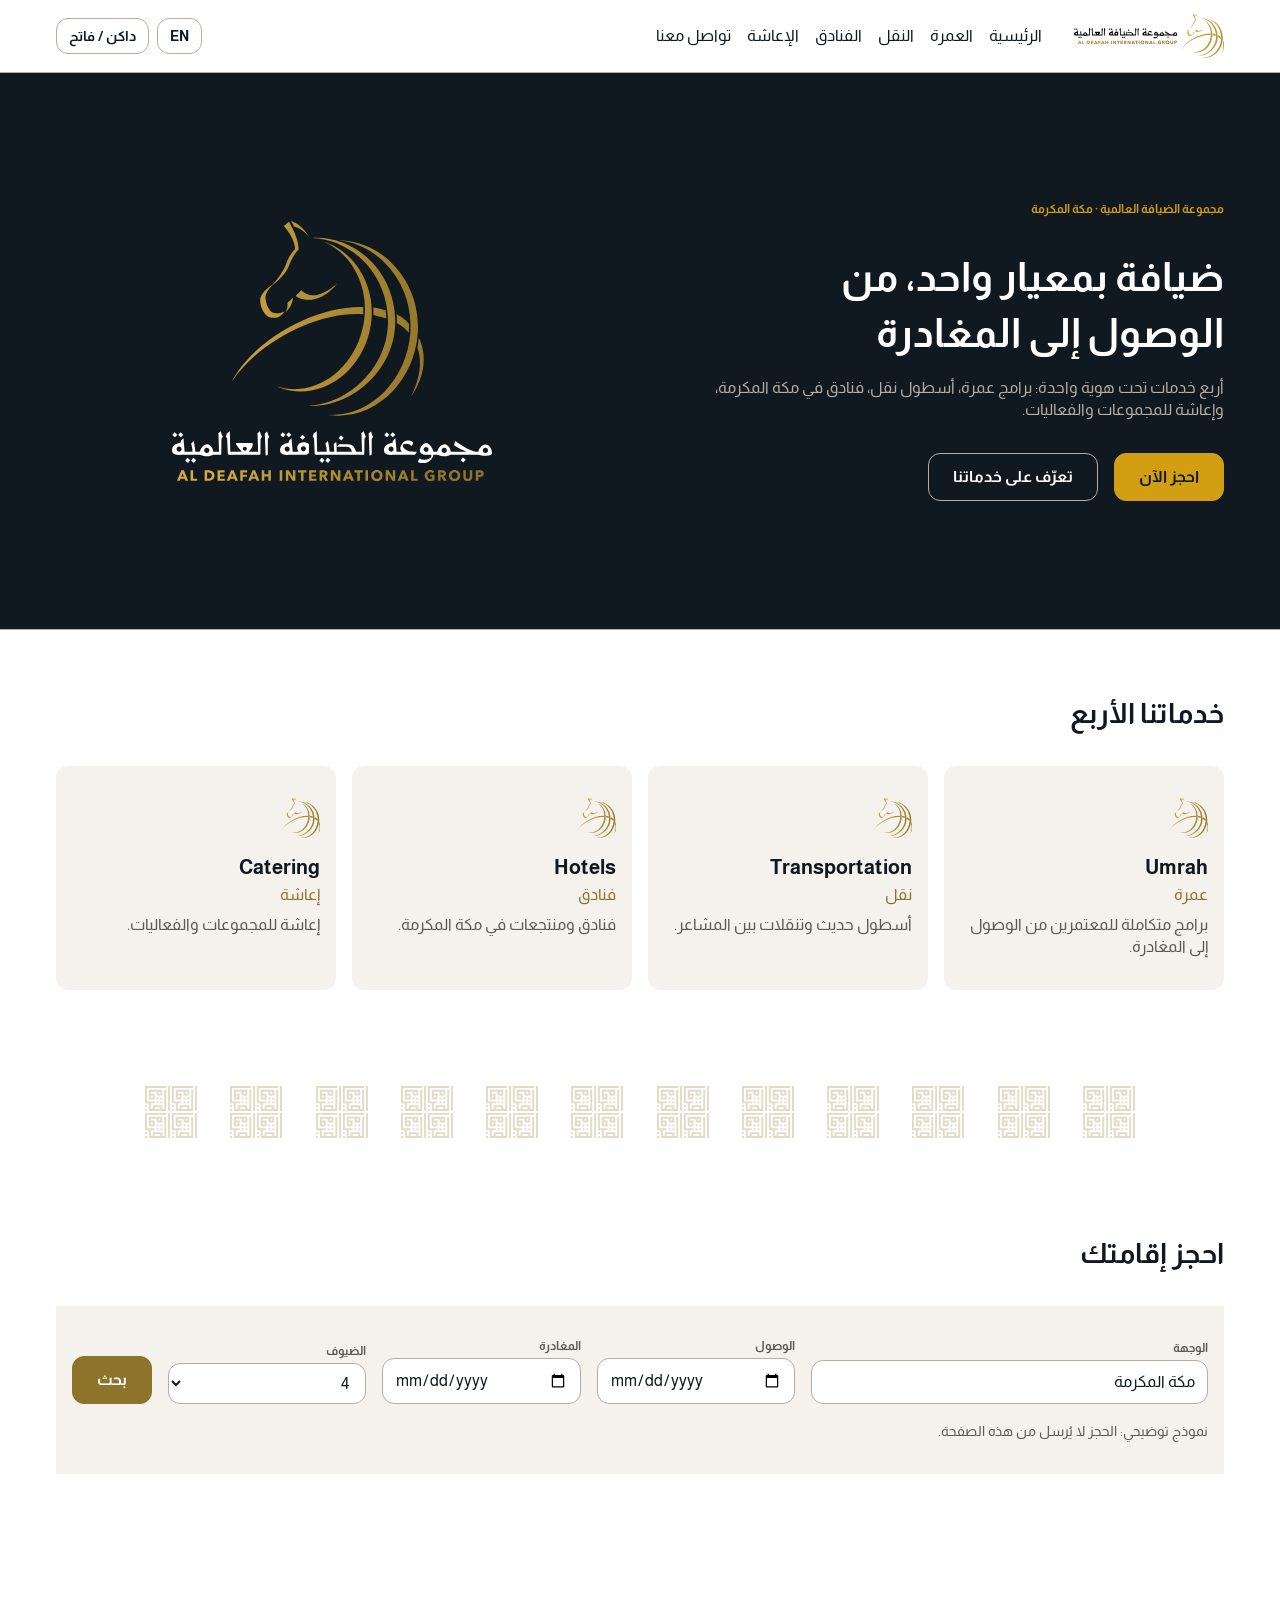
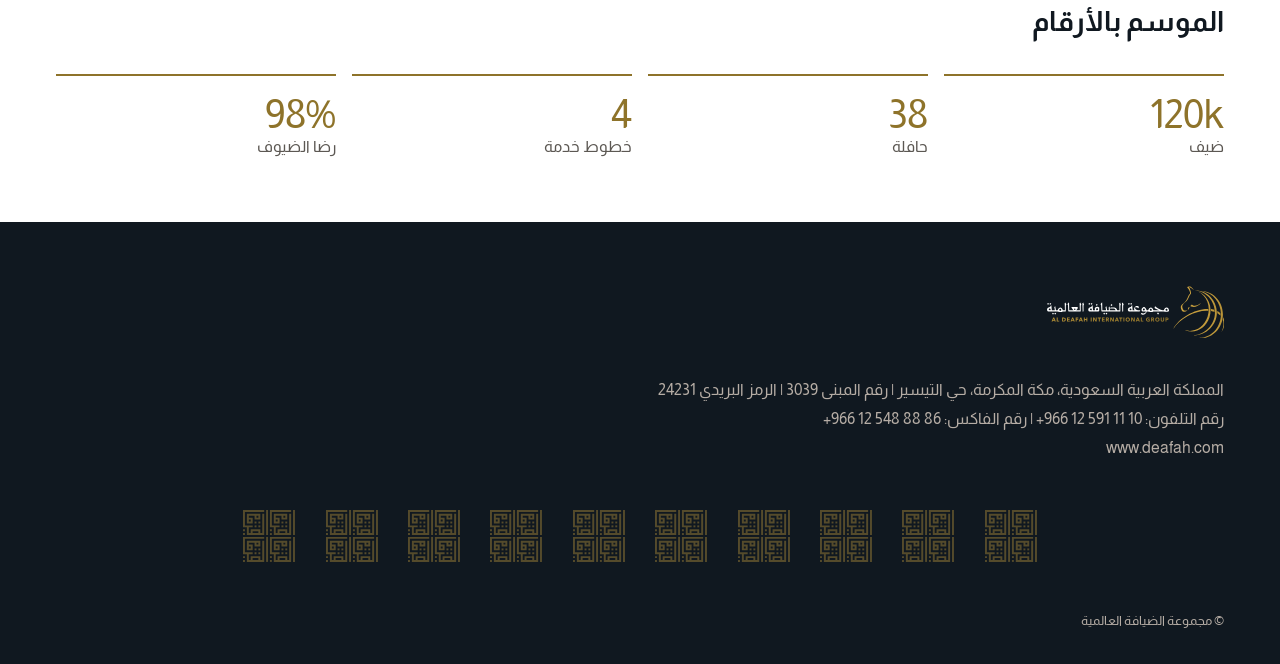
<file: 09_Website/index.html>
<!doctype html><html lang="ar" dir="rtl"><head><meta charset="utf-8"><meta name="viewport" content="width=device-width,initial-scale=1"><title>Al Deafah Homepage</title>
<meta name="claude:viewport-fit-sides" content="cover">
<link rel="stylesheet" href="https://fonts.googleapis.com/css2?family=Almarai:wght@300;400;700;800&display=swap">
<style>/* AlDeafah International Group — web tokens. Source: Design System tokens.json (Brand Facts §Palette + approved UI sets).
   Latin: Avenir Next (manual) — web licence unknown, so Arial is the declared fallback. Arabic: Almarai (OFL) — closest open match to the logo wordmark (decision 2026-10-14). */
:root {
  /* official palette */
  --deafah-black:#101820; --deafah-grey:#B6ADA5; --deafah-yellow:#D29F13;
  --deafah-dark-blue:#0E4174; --deafah-blue:#008BC4; --deafah-dark-green:#13322B;
  --deafah-green:#8DAE81; --deafah-dark-red:#C10016; --deafah-beige:#E1B87F;
  --gold-gradient-start:#D6AA42; --gold-gradient-end:#8E732A; --gold-solid:#BC9639;
  /* UI set — light */
  --surface:#FFFFFF; --surface-raised:#F5F2EE; --ink:#101820; --ink-muted:#5C5853;
  --accent:#8E732A; --on-accent:#FFFFFF; --border:#B6ADA5;
  --pattern-ink:#8E732A; --pattern-opacity:.25;
  --show-light:block; --show-dark:none;
  /* type */
  --font-latin:"Avenir Next", Avenir, Arial, sans-serif; --font-arabic:"Almarai", Arial, sans-serif;
  --display:48px/52px; --ar-display:48px/64px; --headline:24px/30px; --ar-headline:24px/36px; --body:16px/22px; --ar-body:16px/28px; --label:12px/16px;
  /* spacing & radius */
  --space-1:4px; --space-2:8px; --space-4:16px; --space-8:32px; --space-16:64px; --radius:12px; --radius-0:0; --radius-sm:12px; /* 2026-10-29: 12 px standard; --radius-0 kept only for edge-to-edge surfaces */
  --motion:200ms;
}
@media (prefers-color-scheme: dark) { :root:not([data-theme="light"]) {
  --surface:#101820; --surface-raised:#1C242E; --ink:#FFFFFF; --ink-muted:#B6ADA5;
  --accent:#D29F13; --on-accent:#101820; --border:#3A4350; --pattern-ink:#D6AA42;
  --show-light:none; --show-dark:block; color-scheme:dark } }
:root[data-theme="dark"] {
  --surface:#101820; --surface-raised:#1C242E; --ink:#FFFFFF; --ink-muted:#B6ADA5;
  --accent:#D29F13; --on-accent:#101820; --border:#3A4350; --pattern-ink:#D6AA42;
  --show-light:none; --show-dark:block; color-scheme:dark }

html{scroll-behavior:smooth} body{margin:0;background:var(--surface);color:var(--ink);font:var(--body) var(--font-latin)}
[dir=rtl] body, body[dir=rtl], .ar{font-family:var(--font-arabic)}
*{box-sizing:border-box} img,svg{max-width:100%} a{color:inherit}
.wrap{max-width:1200px;margin:0 auto;padding-left:max(16px,env(safe-area-inset-left,0px));padding-right:max(16px,env(safe-area-inset-right,0px))}
.only-light{display:var(--show-light)!important} .only-dark{display:var(--show-dark)!important}
html[dir=ltr] .rtl-only,html[dir=rtl] .ltr-only{display:none!important}
/* nav */
.nav{position:sticky;top:env(safe-area-inset-top,0px);background:var(--surface);border-bottom:1px solid var(--border);z-index:5}
.nav .wrap{display:flex;align-items:center;gap:var(--space-8);min-height:72px;padding-block:var(--space-2)}
.nav .logo svg{height:44px;width:auto;display:block}
.nav ul{display:flex;gap:var(--space-4);list-style:none;margin:0;padding:0;flex:1;flex-wrap:wrap}
.nav a{text-decoration:none;font-weight:500;padding:var(--space-2) 0;border-bottom:2px solid transparent;transition:border-color var(--motion)}
.nav a:hover,.nav a:focus-visible{border-bottom-color:var(--accent);outline:none}
.tools{display:flex;gap:var(--space-2)}
.btn{display:inline-flex;align-items:center;justify-content:center;gap:var(--space-2);padding:12px 24px;border:1px solid var(--accent);background:var(--accent);color:var(--on-accent);font:inherit;font-weight:600;border-radius:var(--radius);cursor:pointer;text-decoration:none;transition:background var(--motion),color var(--motion),border-color var(--motion)}
.btn:hover{filter:brightness(1.08)} .btn:focus-visible{outline:2px solid var(--accent);outline-offset:3px}
.btn.secondary{background:transparent;color:var(--ink);border-color:var(--deafah-grey)} .btn.secondary:hover{border-color:var(--accent);color:var(--accent);filter:none}
.btn.small{padding:6px 12px;font-size:14px}
/* hero: always Deafah Black (the signage/envelope ground) — logo NEG */
.hero{background:var(--deafah-black);color:#FFFFFF;border-bottom:1px solid var(--border)}
.hero .wrap{display:grid;grid-template-columns:1fr 1fr;gap:var(--space-16);align-items:center;padding-block:var(--space-16)}
.hero .logo svg{width:min(320px,70%);height:auto;display:block;margin-inline:auto}
.hero h1{font:var(--display) var(--font-latin);font-weight:400;margin:0 0 var(--space-4);text-wrap:balance}
[dir=rtl] .hero h1{font:var(--ar-display) var(--font-arabic);font-weight:700;font-size:40px;line-height:56px}
.hero p{color:var(--deafah-grey);max-width:38em;margin:0 0 var(--space-8)}
.hero .btn{background:var(--deafah-yellow);border-color:var(--deafah-yellow);color:var(--deafah-black)}
.hero .btn.secondary{background:transparent;color:#FFFFFF;border-color:var(--deafah-grey)}
.eyebrow{font:var(--label) var(--font-latin);font-weight:600;letter-spacing:.14em;text-transform:uppercase;color:var(--accent);margin:0 0 var(--space-2)}
[dir=rtl] .eyebrow{font-family:var(--font-arabic);letter-spacing:0}
.hero .eyebrow{color:var(--deafah-yellow)}
/* sections */
section{padding-block:var(--space-16)} h2{font:var(--headline) var(--font-latin);font-weight:400;font-size:32px;line-height:40px;margin:0 0 var(--space-8);text-wrap:balance}
[dir=rtl] h2{font-family:var(--font-arabic);font-weight:700;font-size:28px}
.cards{display:grid;grid-template-columns:repeat(4,1fr);gap:var(--space-4)}
.card{background:var(--surface-raised);padding:var(--space-8) var(--space-4);border-radius:var(--radius);min-width:0;transition:transform var(--motion)}
.card:hover{transform:translateY(-2px)}
.card svg{height:40px;width:auto;display:block;margin-bottom:var(--space-4)}
.card h3{margin:0 0 var(--space-1);font-size:20px;line-height:26px;font-weight:600} .card .ar-name{color:var(--accent);font-family:var(--font-arabic);margin:0 0 var(--space-2)}
.card p{margin:0;color:var(--ink-muted)}
/* pattern strip: whole 2x2 blocks, never cut, never to the edge */
.strip{display:flex;justify-content:center;gap:2.6%;padding-block:var(--space-8)} .strip svg{width:min(6.5%,52px);height:auto;fill:var(--pattern-ink);opacity:var(--pattern-opacity)}
/* booking widget */
.booking{background:var(--surface-raised);padding:var(--space-8) var(--space-4)}
.booking form{display:grid;grid-template-columns:2fr 1fr 1fr 1fr auto;gap:var(--space-4);align-items:end}
.field{display:flex;flex-direction:column;gap:var(--space-1);min-width:0} .field label{font:var(--label) var(--font-latin);font-weight:600;letter-spacing:.08em;text-transform:uppercase;color:var(--ink-muted)}
[dir=rtl] .field label{font-family:var(--font-arabic);letter-spacing:0}
.field input,.field select{font:inherit;padding:10px 12px;border:1px solid var(--border);background:var(--surface);color:var(--ink);border-radius:var(--radius-sm);min-width:0}
.field input:focus-visible,.field select:focus-visible{outline:2px solid var(--accent);outline-offset:1px}
.note{color:var(--ink-muted);font-size:14px;margin:var(--space-4) 0 0}
/* stats */
.stats{display:grid;grid-template-columns:repeat(4,1fr);gap:var(--space-4)} .stat{border-top:2px solid var(--accent);padding-top:var(--space-4)}
.stat b{display:block;font-size:40px;line-height:44px;font-weight:400;color:var(--accent);font-variant-numeric:tabular-nums} .stat span{color:var(--ink-muted)}
/* footer */
footer{background:var(--deafah-black);color:#FFFFFF;padding-block:var(--space-16) var(--space-8)}
footer .wrap{display:grid;gap:var(--space-8)} footer .logo svg{height:52px;width:auto}
footer .strip svg{fill:var(--gold-gradient-start);opacity:.35} footer .strip{padding-block:var(--space-4)}
footer address{font-style:normal;color:var(--deafah-grey);line-height:1.8} footer bdi{unicode-bidi:isolate}
footer small{color:var(--deafah-grey);display:block}
@media (max-width:900px){.hero .wrap{grid-template-columns:1fr}.cards,.stats{grid-template-columns:1fr 1fr}.booking form{grid-template-columns:1fr 1fr}.nav ul{display:none}}
@media (max-width:520px){.cards,.stats,.booking form{grid-template-columns:1fr}}
@media (prefers-reduced-motion:reduce){*{transition:none!important}html{scroll-behavior:auto}}
</style></head><body>
<svg width="0" height="0" style="position:absolute" aria-hidden="true"><defs><symbol id="logo-left" viewBox="0 0 606.502 172">
  <defs>
    <linearGradient id="left-linear-gradient-1" x1="-32.337" y1="94.529" x2="471.752" y2="94.529" gradientUnits="userSpaceOnUse">
      <stop offset="0" stop-color="#D6AA42"/>
      <stop offset="0.0625" stop-color="#D2A741"/>
      <stop offset="0.2969" stop-color="#BF983A"/>
      <stop offset="0.3125" stop-color="#BE983A"/>
      <stop offset="0.3906" stop-color="#B89237"/>
      <stop offset="0.4062" stop-color="#B69237"/>
      <stop offset="0.4531" stop-color="#B49036"/>
      <stop offset="0.4844" stop-color="#B28E35"/>
      <stop offset="0.5" stop-color="#B18D35"/>
      <stop offset="0.6094" stop-color="#A98732"/>
      <stop offset="0.6406" stop-color="#A78531"/>
      <stop offset="0.7031" stop-color="#A28230"/>
      <stop offset="0.7188" stop-color="#A1812F"/>
      <stop offset="0.7656" stop-color="#9E7F2F"/>
      <stop offset="0.7812" stop-color="#9D7E2E"/>
      <stop offset="0.7969" stop-color="#9C7D2E"/>
      <stop offset="0.8906" stop-color="#96782C"/>
      <stop offset="1" stop-color="#8E732A"/>
    </linearGradient>
    <linearGradient id="left-linear-gradient-2" x1="-32.337" y1="89.118" x2="471.752" y2="89.118" gradientUnits="userSpaceOnUse">
      <stop offset="0" stop-color="#D6AA42"/>
      <stop offset="0.0625" stop-color="#D2A741"/>
      <stop offset="0.2969" stop-color="#BF983A"/>
      <stop offset="0.3125" stop-color="#BE983A"/>
      <stop offset="0.3906" stop-color="#B89237"/>
      <stop offset="0.4062" stop-color="#B69237"/>
      <stop offset="0.4531" stop-color="#B49036"/>
      <stop offset="0.4844" stop-color="#B28E35"/>
      <stop offset="0.5" stop-color="#B18D35"/>
      <stop offset="0.6094" stop-color="#A98732"/>
      <stop offset="0.6406" stop-color="#A78531"/>
      <stop offset="0.7031" stop-color="#A28230"/>
      <stop offset="0.7188" stop-color="#A1812F"/>
      <stop offset="0.7656" stop-color="#9E7F2F"/>
      <stop offset="0.7812" stop-color="#9D7E2E"/>
      <stop offset="0.7969" stop-color="#9C7D2E"/>
      <stop offset="0.8906" stop-color="#96782C"/>
      <stop offset="1" stop-color="#8E732A"/>
    </linearGradient>
    <linearGradient id="left-linear-gradient-3" x1="-32.337" y1="84.466" x2="471.752" y2="84.466" gradientUnits="userSpaceOnUse">
      <stop offset="0" stop-color="#D6AA42"/>
      <stop offset="0.0625" stop-color="#D2A741"/>
      <stop offset="0.2969" stop-color="#BF983A"/>
      <stop offset="0.3125" stop-color="#BE983A"/>
      <stop offset="0.3906" stop-color="#B89237"/>
      <stop offset="0.4062" stop-color="#B69237"/>
      <stop offset="0.4531" stop-color="#B49036"/>
      <stop offset="0.4844" stop-color="#B28E35"/>
      <stop offset="0.5" stop-color="#B18D35"/>
      <stop offset="0.6094" stop-color="#A98732"/>
      <stop offset="0.6406" stop-color="#A78531"/>
      <stop offset="0.7031" stop-color="#A28230"/>
      <stop offset="0.7188" stop-color="#A1812F"/>
      <stop offset="0.7656" stop-color="#9E7F2F"/>
      <stop offset="0.7812" stop-color="#9D7E2E"/>
      <stop offset="0.7969" stop-color="#9C7D2E"/>
      <stop offset="0.8906" stop-color="#96782C"/>
      <stop offset="1" stop-color="#8E732A"/>
    </linearGradient>
    <linearGradient id="left-linear-gradient-4" x1="-32.337" y1="90.606" x2="471.752" y2="90.606" gradientUnits="userSpaceOnUse">
      <stop offset="0" stop-color="#D6AA42"/>
      <stop offset="0.0625" stop-color="#D2A741"/>
      <stop offset="0.2969" stop-color="#BF983A"/>
      <stop offset="0.3125" stop-color="#BE983A"/>
      <stop offset="0.3906" stop-color="#B89237"/>
      <stop offset="0.4062" stop-color="#B69237"/>
      <stop offset="0.4531" stop-color="#B49036"/>
      <stop offset="0.4844" stop-color="#B28E35"/>
      <stop offset="0.5" stop-color="#B18D35"/>
      <stop offset="0.6094" stop-color="#A98732"/>
      <stop offset="0.6406" stop-color="#A78531"/>
      <stop offset="0.7031" stop-color="#A28230"/>
      <stop offset="0.7188" stop-color="#A1812F"/>
      <stop offset="0.7656" stop-color="#9E7F2F"/>
      <stop offset="0.7812" stop-color="#9D7E2E"/>
      <stop offset="0.7969" stop-color="#9C7D2E"/>
      <stop offset="0.8906" stop-color="#96782C"/>
      <stop offset="1" stop-color="#8E732A"/>
    </linearGradient>
    <linearGradient id="left-linear-gradient-5" x1="-32.337" y1="81.301" x2="471.752" y2="81.301" gradientUnits="userSpaceOnUse">
      <stop offset="0" stop-color="#D6AA42"/>
      <stop offset="0.0625" stop-color="#D2A741"/>
      <stop offset="0.2969" stop-color="#BF983A"/>
      <stop offset="0.3125" stop-color="#BE983A"/>
      <stop offset="0.3906" stop-color="#B89237"/>
      <stop offset="0.4062" stop-color="#B69237"/>
      <stop offset="0.4531" stop-color="#B49036"/>
      <stop offset="0.4844" stop-color="#B28E35"/>
      <stop offset="0.5" stop-color="#B18D35"/>
      <stop offset="0.6094" stop-color="#A98732"/>
      <stop offset="0.6406" stop-color="#A78531"/>
      <stop offset="0.7031" stop-color="#A28230"/>
      <stop offset="0.7188" stop-color="#A1812F"/>
      <stop offset="0.7656" stop-color="#9E7F2F"/>
      <stop offset="0.7812" stop-color="#9D7E2E"/>
      <stop offset="0.7969" stop-color="#9C7D2E"/>
      <stop offset="0.8906" stop-color="#96782C"/>
      <stop offset="1" stop-color="#8E732A"/>
    </linearGradient>
    <linearGradient id="left-linear-gradient-6" x1="-32.337" y1="108.955" x2="471.752" y2="108.955" gradientUnits="userSpaceOnUse">
      <stop offset="0" stop-color="#D6AA42"/>
      <stop offset="0.0625" stop-color="#D2A741"/>
      <stop offset="0.2969" stop-color="#BF983A"/>
      <stop offset="0.3125" stop-color="#BE983A"/>
      <stop offset="0.3906" stop-color="#B89237"/>
      <stop offset="0.4062" stop-color="#B69237"/>
      <stop offset="0.4531" stop-color="#B49036"/>
      <stop offset="0.4844" stop-color="#B28E35"/>
      <stop offset="0.5" stop-color="#B18D35"/>
      <stop offset="0.6094" stop-color="#A98732"/>
      <stop offset="0.6406" stop-color="#A78531"/>
      <stop offset="0.7031" stop-color="#A28230"/>
      <stop offset="0.7188" stop-color="#A1812F"/>
      <stop offset="0.7656" stop-color="#9E7F2F"/>
      <stop offset="0.7812" stop-color="#9D7E2E"/>
      <stop offset="0.7969" stop-color="#9C7D2E"/>
      <stop offset="0.8906" stop-color="#96782C"/>
      <stop offset="1" stop-color="#8E732A"/>
    </linearGradient>
    <linearGradient id="left-linear-gradient-7" x1="-32.337" y1="129.125" x2="471.752" y2="129.125" gradientUnits="userSpaceOnUse">
      <stop offset="0" stop-color="#D6AA42"/>
      <stop offset="0.0625" stop-color="#D2A741"/>
      <stop offset="0.2969" stop-color="#BF983A"/>
      <stop offset="0.3125" stop-color="#BE983A"/>
      <stop offset="0.3906" stop-color="#B89237"/>
      <stop offset="0.4062" stop-color="#B69237"/>
      <stop offset="0.4531" stop-color="#B49036"/>
      <stop offset="0.4844" stop-color="#B28E35"/>
      <stop offset="0.5" stop-color="#B18D35"/>
      <stop offset="0.6094" stop-color="#A98732"/>
      <stop offset="0.6406" stop-color="#A78531"/>
      <stop offset="0.7031" stop-color="#A28230"/>
      <stop offset="0.7188" stop-color="#A1812F"/>
      <stop offset="0.7656" stop-color="#9E7F2F"/>
      <stop offset="0.7812" stop-color="#9D7E2E"/>
      <stop offset="0.7969" stop-color="#9C7D2E"/>
      <stop offset="0.8906" stop-color="#96782C"/>
      <stop offset="1" stop-color="#8E732A"/>
    </linearGradient>
    <linearGradient id="left-linear-gradient-8" x1="-32.337" y1="7.323" x2="471.752" y2="7.323" gradientUnits="userSpaceOnUse">
      <stop offset="0" stop-color="#D6AA42"/>
      <stop offset="0.0625" stop-color="#D2A741"/>
      <stop offset="0.2969" stop-color="#BF983A"/>
      <stop offset="0.3125" stop-color="#BE983A"/>
      <stop offset="0.3906" stop-color="#B89237"/>
      <stop offset="0.4062" stop-color="#B69237"/>
      <stop offset="0.4531" stop-color="#B49036"/>
      <stop offset="0.4844" stop-color="#B28E35"/>
      <stop offset="0.5" stop-color="#B18D35"/>
      <stop offset="0.6094" stop-color="#A98732"/>
      <stop offset="0.6406" stop-color="#A78531"/>
      <stop offset="0.7031" stop-color="#A28230"/>
      <stop offset="0.7188" stop-color="#A1812F"/>
      <stop offset="0.7656" stop-color="#9E7F2F"/>
      <stop offset="0.7812" stop-color="#9D7E2E"/>
      <stop offset="0.7969" stop-color="#9C7D2E"/>
      <stop offset="0.8906" stop-color="#96782C"/>
      <stop offset="1" stop-color="#8E732A"/>
    </linearGradient>
    <linearGradient id="left-linear-gradient-9" x1="-32.337" y1="43.072" x2="471.752" y2="43.072" gradientUnits="userSpaceOnUse">
      <stop offset="0" stop-color="#D6AA42"/>
      <stop offset="0.0625" stop-color="#D2A741"/>
      <stop offset="0.2969" stop-color="#BF983A"/>
      <stop offset="0.3125" stop-color="#BE983A"/>
      <stop offset="0.3906" stop-color="#B89237"/>
      <stop offset="0.4062" stop-color="#B69237"/>
      <stop offset="0.4531" stop-color="#B49036"/>
      <stop offset="0.4844" stop-color="#B28E35"/>
      <stop offset="0.5" stop-color="#B18D35"/>
      <stop offset="0.6094" stop-color="#A98732"/>
      <stop offset="0.6406" stop-color="#A78531"/>
      <stop offset="0.7031" stop-color="#A28230"/>
      <stop offset="0.7188" stop-color="#A1812F"/>
      <stop offset="0.7656" stop-color="#9E7F2F"/>
      <stop offset="0.7812" stop-color="#9D7E2E"/>
      <stop offset="0.7969" stop-color="#9C7D2E"/>
      <stop offset="0.8906" stop-color="#96782C"/>
      <stop offset="1" stop-color="#8E732A"/>
    </linearGradient>
    <linearGradient id="left-linear-gradient-10" x1="-32.337" y1="74.277" x2="471.752" y2="74.277" gradientUnits="userSpaceOnUse">
      <stop offset="0" stop-color="#D6AA42"/>
      <stop offset="0.0625" stop-color="#D2A741"/>
      <stop offset="0.2969" stop-color="#BF983A"/>
      <stop offset="0.3125" stop-color="#BE983A"/>
      <stop offset="0.3906" stop-color="#B89237"/>
      <stop offset="0.4062" stop-color="#B69237"/>
      <stop offset="0.4531" stop-color="#B49036"/>
      <stop offset="0.4844" stop-color="#B28E35"/>
      <stop offset="0.5" stop-color="#B18D35"/>
      <stop offset="0.6094" stop-color="#A98732"/>
      <stop offset="0.6406" stop-color="#A78531"/>
      <stop offset="0.7031" stop-color="#A28230"/>
      <stop offset="0.7188" stop-color="#A1812F"/>
      <stop offset="0.7656" stop-color="#9E7F2F"/>
      <stop offset="0.7812" stop-color="#9D7E2E"/>
      <stop offset="0.7969" stop-color="#9C7D2E"/>
      <stop offset="0.8906" stop-color="#96782C"/>
      <stop offset="1" stop-color="#8E732A"/>
    </linearGradient>
    <linearGradient id="left-linear-gradient-11" x1="-32.337" y1="62.26" x2="471.752" y2="62.26" gradientUnits="userSpaceOnUse">
      <stop offset="0" stop-color="#D6AA42"/>
      <stop offset="0.0625" stop-color="#D2A741"/>
      <stop offset="0.2969" stop-color="#BF983A"/>
      <stop offset="0.3125" stop-color="#BE983A"/>
      <stop offset="0.3906" stop-color="#B89237"/>
      <stop offset="0.4062" stop-color="#B69237"/>
      <stop offset="0.4531" stop-color="#B49036"/>
      <stop offset="0.4844" stop-color="#B28E35"/>
      <stop offset="0.5" stop-color="#B18D35"/>
      <stop offset="0.6094" stop-color="#A98732"/>
      <stop offset="0.6406" stop-color="#A78531"/>
      <stop offset="0.7031" stop-color="#A28230"/>
      <stop offset="0.7188" stop-color="#A1812F"/>
      <stop offset="0.7656" stop-color="#9E7F2F"/>
      <stop offset="0.7812" stop-color="#9D7E2E"/>
      <stop offset="0.7969" stop-color="#9C7D2E"/>
      <stop offset="0.8906" stop-color="#96782C"/>
      <stop offset="1" stop-color="#8E732A"/>
    </linearGradient>
    <linearGradient id="left-linear-gradient-12" x1="-117.641" y1="111.024" x2="602.486" y2="111.024" gradientUnits="userSpaceOnUse">
      <stop offset="0" stop-color="#D6AA42"/>
      <stop offset="0.0625" stop-color="#D2A741"/>
      <stop offset="0.2969" stop-color="#BF983A"/>
      <stop offset="0.3125" stop-color="#BE983A"/>
      <stop offset="0.3906" stop-color="#B89237"/>
      <stop offset="0.4062" stop-color="#B69237"/>
      <stop offset="0.4531" stop-color="#B49036"/>
      <stop offset="0.4844" stop-color="#B28E35"/>
      <stop offset="0.5" stop-color="#B18D35"/>
      <stop offset="0.6094" stop-color="#A98732"/>
      <stop offset="0.6406" stop-color="#A78531"/>
      <stop offset="0.7031" stop-color="#A28230"/>
      <stop offset="0.7188" stop-color="#A1812F"/>
      <stop offset="0.7656" stop-color="#9E7F2F"/>
      <stop offset="0.7812" stop-color="#9D7E2E"/>
      <stop offset="0.7969" stop-color="#9C7D2E"/>
      <stop offset="0.8906" stop-color="#96782C"/>
      <stop offset="1" stop-color="#8E732A"/>
    </linearGradient>
    <linearGradient id="left-linear-gradient-13" x1="-117.641" y1="111.015" x2="602.486" y2="111.015" gradientUnits="userSpaceOnUse">
      <stop offset="0" stop-color="#D6AA42"/>
      <stop offset="0.0625" stop-color="#D2A741"/>
      <stop offset="0.2969" stop-color="#BF983A"/>
      <stop offset="0.3125" stop-color="#BE983A"/>
      <stop offset="0.3906" stop-color="#B89237"/>
      <stop offset="0.4062" stop-color="#B69237"/>
      <stop offset="0.4531" stop-color="#B49036"/>
      <stop offset="0.4844" stop-color="#B28E35"/>
      <stop offset="0.5" stop-color="#B18D35"/>
      <stop offset="0.6094" stop-color="#A98732"/>
      <stop offset="0.6406" stop-color="#A78531"/>
      <stop offset="0.7031" stop-color="#A28230"/>
      <stop offset="0.7188" stop-color="#A1812F"/>
      <stop offset="0.7656" stop-color="#9E7F2F"/>
      <stop offset="0.7812" stop-color="#9D7E2E"/>
      <stop offset="0.7969" stop-color="#9C7D2E"/>
      <stop offset="0.8906" stop-color="#96782C"/>
      <stop offset="1" stop-color="#8E732A"/>
    </linearGradient>
    <linearGradient id="left-linear-gradient-14" x1="-117.641" y1="111.202" x2="602.486" y2="111.202" gradientUnits="userSpaceOnUse">
      <stop offset="0" stop-color="#D6AA42"/>
      <stop offset="0.0625" stop-color="#D2A741"/>
      <stop offset="0.2969" stop-color="#BF983A"/>
      <stop offset="0.3125" stop-color="#BE983A"/>
      <stop offset="0.3906" stop-color="#B89237"/>
      <stop offset="0.4062" stop-color="#B69237"/>
      <stop offset="0.4531" stop-color="#B49036"/>
      <stop offset="0.4844" stop-color="#B28E35"/>
      <stop offset="0.5" stop-color="#B18D35"/>
      <stop offset="0.6094" stop-color="#A98732"/>
      <stop offset="0.6406" stop-color="#A78531"/>
      <stop offset="0.7031" stop-color="#A28230"/>
      <stop offset="0.7188" stop-color="#A1812F"/>
      <stop offset="0.7656" stop-color="#9E7F2F"/>
      <stop offset="0.7812" stop-color="#9D7E2E"/>
      <stop offset="0.7969" stop-color="#9C7D2E"/>
      <stop offset="0.8906" stop-color="#96782C"/>
      <stop offset="1" stop-color="#8E732A"/>
    </linearGradient>
  </defs>
  <title>AlDeafah-International-Group-Left_CMYK.ai</title>
  <g id="Lager_1" data-name="Lager 1">
    <path d="M157.787 99.144 C154.659 140.071 123.193 172.865 85.208 171.387 L85.208 171.387 C86.289 171.534 87.376 171.66 88.473 171.756 L88.473 171.756 C127.837 175.196 161.112 141.815 164.329 99.716 L164.329 99.716 C167.545 57.618 138.241 20.7 98.876 17.261 L98.876 17.261 C97.78 17.164 96.687 17.1 95.599 17.058 L95.599 17.058 C133.305 22.194 160.913 58.219 157.787 99.144 Z" fill="url(#left-linear-gradient-1)"/>
    <path d="M71.29 14.909 C108.457 16.683 138.075 49.07 138.075 88.769 L138.075 88.769 C138.075 128.467 104.312 161.554 67.145 163.328 L67.145 163.328 C68.211 163.378 69.281 163.408 70.358 163.408 L70.358 163.408 C109.016 163.408 144.5 129.605 144.5 88.769 L144.5 88.769 C144.5 47.933 113.161 14.828 74.503 14.828 L74.503 14.828 C73.426 14.828 72.356 14.858 71.29 14.909 Z" fill="url(#left-linear-gradient-2)"/>
    <path d="M113.676 101.888 C102.12 136.421 69.887 155.925 39.431 146.009 L39.431 146.009 C40.275 146.382 41.128 146.737 41.995 147.069 L41.995 147.069 C73.137 158.988 108.018 139.854 119.906 104.332 L119.906 104.332 C131.792 68.809 115.328 31.159 84.187 19.241 L84.187 19.241 C83.32 18.909 82.449 18.604 81.576 18.32 L81.576 18.32 C110.999 31.322 125.232 67.355 113.676 101.888 Z" fill="url(#left-linear-gradient-3)"/>
    <path d="M145.935 88.99 C145.935 89.343 145.926 89.695 145.921 90.047 L145.921 90.047 C150.736 92.685 153.353 95.104 156.425 98.718 L156.425 98.718 C156.428 98.683 156.431 98.647 156.434 98.612 L156.434 98.612 C156.636 95.97 156.697 93.335 156.63 90.714 L156.63 90.714 C153.247 87.207 150.446 84.933 145.661 82.494 L145.661 82.494 C145.836 84.636 145.935 86.801 145.935 88.99 Z" fill="url(#left-linear-gradient-4)"/>
    <path d="M125.234 83.091 C126.322 83.266 126.548 83.397 127.615 83.62 L127.615 83.62 C131.147 84.357 133.555 85.136 136.557 86.225 L136.557 86.225 C136.481 83.729 136.288 81.264 135.983 78.837 L135.983 78.837 C133.515 78.045 131.76 77.531 129.013 77.025 L129.013 77.025 C127.455 76.739 126.732 76.565 125.14 76.376 L125.14 76.376 C125.273 78.606 125.306 80.848 125.234 83.091 Z" fill="url(#left-linear-gradient-5)"/>
    <path d="M0 141.992 C22.709 107.712 74.513 79.781 116.091 82.377 L116.091 82.377 C116.226 80.231 116.266 78.091 116.215 75.959 L116.215 75.959 C115.327 75.932 114.428 75.919 113.534 75.919 L113.534 75.919 C68.798 75.915 16.482 108.696 0 141.992 Z" fill="url(#left-linear-gradient-6)"/>
    <path d="M164.073 111.823 C168.739 124.849 165.861 139.556 158.636 155.009 L158.636 155.009 C170.418 137.816 172.975 118.889 165.294 103.24 L165.294 103.24 C165.011 106.138 164.611 109.005 164.073 111.823 Z" fill="url(#left-linear-gradient-7)"/>
    <path d="M55.012 4.882 C62.767 6.457 68.766 14.645 68.766 14.645 L68.766 14.645 C61.207 1.732 52.282 0 52.282 0 L52.282 0 C53.478 1.544 54.119 2.94 55.012 4.882 Z" fill="url(#left-linear-gradient-8)"/>
    <path d="M46.04 4.357 C53.304 12.336 56.068 21.146 56.004 24.934 L56.004 24.934 C54.678 25.931 50.337 30.821 47.954 38.109 L47.954 38.109 C45.459 45.738 37.351 54.739 35.623 56.601 L35.623 56.601 C33.215 58.113 27.65 62.043 25.524 67.242 L25.524 67.242 C23.681 71.745 27.78 84.098 34.162 85.3 L34.162 85.3 C43.455 87.049 46.665 79.631 46.665 79.631 L46.665 79.631 C45.389 80.733 39.267 82.255 36.583 81.1 L36.583 81.1 C33.042 79.577 30.051 73.534 29.777 67.803 L29.777 67.803 C29.515 62.343 36.763 55.922 36.763 55.922 L36.763 55.922 C36.763 55.922 36.72 55.945 36.645 55.988 L36.645 55.988 C39.787 53.646 47.556 47.254 50.653 39.247 L50.653 39.247 C53.541 31.786 56.556 27.903 58.051 26.245 L58.051 26.245 L59.048 25.249 C59.734 15.17 50.507 0.577 50.507 0.577 L50.507 0.577 Z" fill="url(#left-linear-gradient-9)"/>
    <path d="M49.034 72.387 C50.129 76.559 47.295 80.785 47.295 80.785 L47.295 80.785 C53.675 75.887 54.188 67.768 54.188 67.768 L54.188 67.768 C52.644 69.24 50.45 71.286 49.034 72.387 Z" fill="url(#left-linear-gradient-10)"/>
    <path d="M61.451 61.258 C61.451 61.258 59.095 63.813 56.412 66.193 L56.412 66.193 C56.412 66.193 73.755 79.001 93.519 54.925 L93.519 54.925 C93.519 54.925 73.362 74.067 61.451 61.258 Z" fill="url(#left-linear-gradient-11)"/>
    <path d="M209.209 58.873 L205.805 55.923 L202.855 59.327 L206.259 62.277 Z" fill="#000000"/>
    <path d="M216.697 58.873 L213.293 55.923 L210.343 59.327 L213.671 62.277 Z" fill="#000000"/>
    <path d="M219.119 91.627 L222.523 94.577 L225.473 91.249 L222.069 88.223 Z" fill="#000000"/>
    <path d="M226.607 91.627 L229.935 94.577 L232.961 91.249 L229.557 88.223 Z" fill="#000000"/>
    <path d="M246.427 82.096 C244.612 82.096 243.099 80.356 243.099 78.843 C243.099 76.801 244.687 75.515 246.427 75.515 C248.242 75.515 249.755 77.179 249.755 79.071 C249.528 80.81 248.242 82.096 246.427 82.096 M211.327 80.356 C209.587 80.356 208.225 78.768 208.225 77.179 C208.225 75.288 209.814 74.002 211.403 74.002 C213.294 74.002 214.58 75.515 214.58 77.33 C214.504 79.071 213.067 80.356 211.327 80.356 M260.993 57.246 C261.022 57.453 261.062 57.914 261.103 58.646 C261.33 60.991 261.481 66.816 261.859 80.356 L258.228 80.356 L255.807 80.356 L254.672 80.356 C254.294 78.768 253.916 77.179 253.311 76.045 C251.874 73.397 249.604 70.976 246.654 70.976 C243.401 71.203 241.132 73.473 239.619 75.817 C238.711 77.179 237.955 78.692 237.425 80.356 L237.349 80.356 L233.34 80.356 L231.903 80.356 L231.6 76.877 C230.995 72.262 230.163 68.329 229.785 66.891 C228.802 67.648 226.835 69.993 226.608 70.22 C227.742 74.153 228.272 76.499 228.348 80.356 L223.96 80.356 L219.875 80.356 L218.438 80.356 L216.925 63.487 C216.395 63.865 215.563 64.622 214.882 65.454 L213.596 66.816 L213.748 68.556 C212.235 69.388 211.251 69.766 209.814 70.144 C206.183 71.128 202.476 73.926 202.476 78.314 C202.476 82.474 205.502 84.517 210.722 84.517 C211.856 84.517 212.764 84.365 213.445 84.139 L219.875 84.139 L223.96 84.139 L233.34 84.139 L236.744 84.139 C239.392 84.365 241.661 86.105 244.763 86.105 L247.259 86.105 C249.453 86.105 253.008 85.273 254.37 84.139 L255.807 84.139 L258.228 84.139 L264.053 84.139 C264.733 84.139 264.733 83.306 264.733 82.474 L264.885 64.168 L266.7 61.596 C264.96 58.646 264.431 56.074 264.128 54.637 C263.01 55.532 261.894 56.354 260.993 57.246" fill="#000000"/>
    <path d="M260.951 57.284 C260.964 57.271 260.979 57.259 260.992 57.245 C260.968 57.067 260.951 57.074 260.951 57.284" fill="#000000"/>
    <path d="M294.538 79.221 C293.101 79.221 291.89 77.935 291.89 76.649 C291.89 75.212 293.101 74.077 294.538 74.077 C295.975 74.077 297.034 75.288 297.034 76.801 C297.034 78.238 295.975 79.221 294.538 79.221 M310.39 57.245 C310.419 57.453 310.459 57.913 310.5 58.645 C310.727 60.99 310.878 66.815 311.256 80.356 L307.852 80.356 L305.204 80.356 L299.152 80.356 C300.892 78.918 302.027 77.254 302.859 76.044 C303.313 75.363 303.691 74.682 303.918 74.001 L304.145 73.094 C304.221 72.564 304.372 71.884 304.372 71.051 C304.372 70.219 304.221 69.463 303.313 69.463 L287.352 69.463 C284.023 69.463 283.191 69.766 283.191 70.144 C283.191 70.371 283.267 70.673 283.418 70.976 C284.023 72.11 285.763 74.455 287.352 76.498 C288.259 77.784 289.318 79.07 290.453 80.356 L280.846 80.356 L277.82 80.356 L276.08 80.356 L275.475 54.485 C275.475 54.636 272.147 56.603 271.617 57.36 L270.483 61.898 C271.012 62.428 271.768 62.806 272.147 63.336 C272.374 72.337 273.054 82.474 273.054 83.079 C273.13 83.684 273.811 84.138 274.34 84.138 L277.82 84.138 L280.846 84.138 L305.204 84.138 L307.852 84.138 L313.45 84.138 C314.131 84.138 314.131 83.306 314.131 82.474 L314.282 64.168 L316.097 61.596 C314.358 58.645 313.828 56.073 313.526 54.636 C312.407 55.531 311.291 56.353 310.39 57.245" fill="#000000"/>
    <path d="M310.348 57.284 C310.361 57.271 310.376 57.259 310.389 57.245 C310.365 57.067 310.348 57.074 310.348 57.284" fill="#000000"/>
    <path d="M322.754 54.788 C321.619 55.696 320.485 56.528 319.577 57.436 L319.879 62.428 C319.955 66.438 320.333 73.397 320.712 85.5 L323.51 83.836 L323.435 64.319 L325.25 61.823 C323.662 58.873 323.056 56.225 322.754 54.788" fill="#000000"/>
    <path d="M345.674 58.873 L342.27 55.923 L339.32 59.327 L342.724 62.277 Z" fill="#000000"/>
    <path d="M353.163 58.873 L349.759 55.923 L346.809 59.327 L350.137 62.277 Z" fill="#000000"/>
    <path d="M370.486 62.05 L367.082 59.1 L364.132 62.504 L367.536 65.454 Z" fill="#000000"/>
    <path d="M371.621 76.801 C371.545 78.692 369.957 79.827 368.217 79.827 C366.326 79.827 365.116 78.238 365.116 76.498 C365.116 74.607 366.704 73.397 368.52 73.397 C370.411 73.397 371.621 75.061 371.621 76.801 M347.792 80.356 C346.053 80.356 344.691 78.768 344.691 77.179 C344.691 75.288 346.279 74.002 347.868 74.002 C349.759 74.002 351.045 75.515 351.045 77.33 C350.969 79.07 349.532 80.356 347.792 80.356 M360.577 75.212 C360.577 76.045 360.879 78.314 362.014 80.356 L360.425 80.356 L356.114 80.356 L354.903 80.356 L353.39 63.487 C352.861 63.865 352.029 64.622 351.348 65.454 L350.062 66.816 L350.213 68.556 C348.7 69.388 347.717 69.766 346.279 70.144 C342.648 71.128 338.942 73.926 338.942 78.314 C338.942 82.474 341.968 84.517 347.187 84.517 C348.322 84.517 349.23 84.365 349.91 84.138 L356.114 84.138 L360.425 84.138 L371.47 84.138 C372.907 84.138 375.403 83.306 375.403 81.869 L375.403 70.825 C373.512 69.085 370.94 68.404 368.747 68.404 C363.073 68.404 360.577 72.186 360.577 75.212" fill="#000000"/>
    <path d="M396.13 91.627 L399.459 94.577 L402.484 91.249 L399.08 88.223 Z" fill="#000000"/>
    <path d="M388.642 91.627 L392.046 94.577 L394.996 91.249 L391.592 88.223 Z" fill="#000000"/>
    <path d="M419.202 62.806 L415.798 59.856 L412.848 63.26 L416.252 66.21 Z" fill="#000000"/>
    <path d="M441.519 57.284 C441.532 57.271 441.547 57.259 441.56 57.245 C441.536 57.067 441.519 57.074 441.519 57.284" fill="#000000"/>
    <path d="M441.56 57.246 C441.589 57.453 441.629 57.914 441.67 58.646 C441.897 60.991 442.048 66.816 442.426 80.356 L441.745 80.356 L436.375 80.356 L435.239 80.356 C434.634 79.524 434.105 78.465 433.5 77.255 C432.97 76.12 432.592 75.213 431.987 74.229 C430.171 71.203 425.481 70.976 423.893 70.976 L423.287 70.976 C422.607 70.976 419.732 70.901 417.311 70.901 L413.68 70.901 C412.167 71.884 411.487 72.867 410.352 74.305 L423.363 74.305 C426.011 74.305 427.599 75.818 428.507 77.33 C429.037 78.238 429.415 79.222 429.641 80.356 L410.352 80.356 L410.352 74.305 C410.352 72.565 410.201 69.237 409.822 68.026 C408.839 68.707 407.25 70.069 406.721 70.447 L407.326 80.356 L406.872 80.356 L401.577 80.356 L401.425 80.356 L401.123 76.877 C400.518 72.262 399.686 68.329 399.308 66.891 C398.324 67.648 396.357 69.993 396.13 70.22 C397.265 74.154 397.795 76.499 397.87 80.356 L390.532 80.356 L389.398 80.356 L385.767 80.356 L385.162 54.486 C385.162 54.637 381.833 56.604 381.304 57.36 L380.169 61.899 C380.699 62.428 381.455 62.807 381.833 63.336 C382.06 72.338 382.741 82.474 382.741 83.08 C382.817 83.685 383.497 84.139 384.027 84.139 L389.398 84.139 L390.532 84.139 L401.577 84.139 L406.872 84.139 L436.375 84.139 L441.745 84.139 L444.62 84.139 C445.301 84.139 445.301 83.306 445.301 82.474 L445.452 64.168 L447.267 61.597 C445.528 58.646 444.998 56.074 444.695 54.637 C443.577 55.532 442.461 56.354 441.56 57.246" fill="#000000"/>
    <path d="M453.924 54.788 C452.789 55.696 451.655 56.528 450.747 57.436 L451.05 62.428 C451.125 66.438 451.503 73.397 451.881 85.5 L454.68 83.836 L454.605 64.319 L456.42 61.823 C454.832 58.873 454.226 56.225 453.924 54.788" fill="#000000"/>
    <path d="M476.845 58.873 L473.441 55.923 L470.491 59.327 L473.895 62.277 Z" fill="#000000"/>
    <path d="M484.333 58.873 L480.929 55.923 L477.979 59.327 L481.307 62.277 Z" fill="#000000"/>
    <path d="M478.962 80.356 C477.222 80.356 475.86 78.767 475.86 77.179 C475.86 75.288 477.449 74.002 479.038 74.002 C480.929 74.002 482.215 75.515 482.215 77.33 C482.139 79.07 480.702 80.356 478.962 80.356 M506.27 80.28 C502.791 79.902 499.008 79.524 495.453 75.969 C494.545 75.061 493.865 73.548 493.865 71.506 C495.151 70.673 496.512 70.295 498.101 70.295 C500.597 70.295 503.093 71.354 504.682 73.17 C505.741 72.338 506.951 70.144 506.951 69.16 C505.741 66.967 503.018 66.286 500.597 66.286 C498.782 66.286 496.815 66.74 495.377 67.875 C492.73 69.69 490.688 74.077 490.688 76.12 C490.688 77.103 491.293 78.767 492.503 80.356 L491.595 80.356 L486.073 80.356 L484.56 63.487 C484.03 63.865 483.198 64.622 482.518 65.454 L481.231 66.816 L481.383 68.555 C479.87 69.388 478.886 69.766 477.449 70.144 C473.818 71.127 470.112 73.926 470.112 78.314 C470.112 82.474 473.137 84.517 478.357 84.517 C479.492 84.517 480.399 84.365 481.08 84.138 L485.468 84.138 L491.595 84.138 L509.296 84.138 C509.977 83.004 511.188 81.491 511.566 80.356 L507.556 80.356 Z" fill="#000000"/>
    <path d="M566.94 91.098 L570.344 94.048 L573.294 90.644 L569.89 87.694 Z" fill="#000000"/>
    <path d="M598.257 82.02 C596.442 82.02 594.929 80.356 594.929 78.843 C594.929 76.8 596.517 75.514 598.257 75.514 C600.072 75.514 601.585 77.103 601.585 78.994 C601.359 80.734 600.072 82.02 598.257 82.02 M546.212 82.095 C544.397 82.095 542.884 80.356 542.884 78.843 C542.884 76.8 544.473 75.514 546.212 75.514 C548.028 75.514 549.541 77.179 549.541 79.07 C549.314 80.81 548.028 82.095 546.212 82.095 M523.216 80.658 C521.476 80.658 520.114 79.221 520.114 77.481 C520.114 75.741 521.551 74.38 523.291 74.38 C525.107 74.38 526.393 75.817 526.393 77.632 C526.317 79.448 525.031 80.658 523.216 80.658 M597.954 71.203 C594.701 71.429 592.583 73.547 591.146 75.893 C590.314 77.179 589.633 78.692 589.179 80.356 L585.7 80.356 C577.832 79.372 565.88 71.278 560.358 67.042 C559.526 68.479 558.921 70.976 558.694 72.413 C564.746 76.422 567.015 77.708 574.277 80.356 L558.013 80.356 L554.458 80.356 C554.079 78.767 553.701 77.179 553.096 76.044 C551.659 73.396 549.389 70.976 546.439 70.976 C543.186 71.203 540.917 73.472 539.404 75.817 C538.497 77.179 537.74 78.692 537.21 80.356 L536.605 80.356 L533.126 80.356 L532.596 80.356 C531.991 77.708 530.251 73.396 526.922 70.9 C525.485 69.841 524.199 69.312 522.989 69.312 C520.568 69.312 515.424 73.926 515.424 78.994 C515.424 82.398 518.753 84.289 522.156 84.289 C522.838 84.289 523.443 84.214 524.048 84.138 L529.873 84.138 C529.948 84.668 529.948 84.97 529.948 85.348 C529.948 89.811 523.972 90.568 521.854 90.568 C519.206 90.568 516.937 89.887 514.819 88.904 C514.214 89.509 513.306 92.459 513.079 93.367 C513.76 94.426 518.828 94.804 520.114 94.804 C526.09 94.804 531.461 90.114 532.444 84.138 L533.126 84.138 L536.53 84.138 C539.177 84.365 541.447 86.105 544.548 86.105 L547.044 86.105 C549.238 86.105 552.793 85.273 554.155 84.138 L558.013 84.138 L583.203 84.138 L589.179 84.138 C590.39 84.138 593.34 85.575 598.106 85.575 C602.039 85.575 606.502 85.197 606.502 82.171 C606.502 77.254 604.006 71.203 597.954 71.203" fill="#000000"/>
    <path d="M208.092 104.414 L202.546 117.634 L206.019 117.634 L206.991 115.039 L212.107 115.039 L213.134 117.634 L216.682 117.634 L211.192 104.414 Z M209.586 107.944 L211.229 112.482 L207.906 112.482 Z" fill="url(#left-linear-gradient-12)"/>
    <path d="M219.651 104.414 L219.651 117.634 L227.979 117.634 L227.979 114.852 L222.862 114.852 L222.862 104.414 Z" fill="url(#left-linear-gradient-12)"/>
    <path d="M237.427 104.414 L237.427 117.634 L242.356 117.634 C243.265 117.634 244.161 117.507 245.045 117.252 L245.045 117.252 C245.929 116.997 246.723 116.598 247.426 116.056 L247.426 116.056 C248.13 115.515 248.696 114.824 249.125 113.985 L249.125 113.985 C249.555 113.144 249.769 112.145 249.769 110.987 L249.769 110.987 C249.769 109.743 249.552 108.696 249.116 107.85 L249.116 107.85 C248.68 107.003 248.108 106.328 247.398 105.823 L247.398 105.823 C246.689 105.32 245.879 104.958 244.97 104.742 L244.97 104.742 C244.061 104.523 243.141 104.414 242.207 104.414 L242.207 104.414 Z M240.545 107.141 L242.132 107.141 C242.68 107.141 243.212 107.203 243.729 107.327 L243.729 107.327 C244.245 107.451 244.706 107.66 245.111 107.952 L245.111 107.952 C245.515 108.245 245.839 108.637 246.081 109.129 L246.081 109.129 C246.325 109.621 246.446 110.241 246.446 110.987 L246.446 110.987 C246.446 111.721 246.325 112.338 246.081 112.836 L246.081 112.836 C245.839 113.334 245.515 113.732 245.111 114.031 L245.111 114.031 C244.706 114.329 244.24 114.544 243.711 114.675 L243.711 114.675 C243.181 114.805 242.63 114.871 242.058 114.871 L242.058 114.871 L240.545 114.871 Z" fill="url(#left-linear-gradient-12)"/>
    <path d="M253.747 104.414 L253.747 117.634 L262.971 117.634 L262.971 114.908 L256.828 114.908 L256.828 112.164 L262.318 112.164 L262.318 109.605 L256.828 109.605 L256.828 107.103 L262.635 107.103 L262.635 104.414 Z" fill="url(#left-linear-gradient-12)"/>
    <path d="M270.87 104.414 L265.324 117.634 L268.797 117.634 L269.768 115.039 L274.884 115.039 L275.912 117.634 L279.459 117.634 L273.969 104.414 Z M272.364 107.944 L274.006 112.482 L270.683 112.482 Z" fill="url(#left-linear-gradient-12)"/>
    <path d="M282.429 104.414 L282.429 117.634 L285.584 117.634 L285.584 112.5 L290.7 112.5 L290.7 109.866 L285.584 109.866 L285.584 107.141 L291.13 107.141 L291.13 104.414 Z" fill="url(#left-linear-gradient-12)"/>
    <path d="M297.963 104.414 L292.418 117.634 L295.891 117.634 L296.862 115.039 L301.978 115.039 L303.005 117.634 L306.553 117.634 L301.063 104.414 Z M299.457 107.944 L301.1 112.482 L297.777 112.482 Z" fill="url(#left-linear-gradient-12)"/>
    <path d="M317.869 104.414 L317.869 109.418 L312.715 109.418 L312.715 104.414 L309.522 104.414 L309.522 117.634 L312.715 117.634 L312.715 112.107 L317.869 112.107 L317.869 117.634 L321.062 117.634 L321.062 104.414 Z" fill="url(#left-linear-gradient-12)"/>
    <path d="M332.191 104.414 L335.402 104.414 L335.402 117.634 L332.191 117.634 Z" fill="url(#left-linear-gradient-12)"/>
    <path d="M348.921 104.414 L348.996 113.041 L348.939 113.041 L343.637 104.414 L339.996 104.414 L339.996 117.634 L343.096 117.634 L343.021 108.989 L343.077 108.989 L348.399 117.634 L352.021 117.634 L352.021 104.414 Z" fill="url(#left-linear-gradient-12)"/>
    <path d="M355.345 104.414 L355.345 107.141 L359.08 107.141 L359.08 117.634 L362.272 117.634 L362.272 107.141 L366.007 107.141 L366.007 104.414 Z" fill="url(#left-linear-gradient-12)"/>
    <path d="M369.331 104.414 L369.331 117.634 L378.555 117.634 L378.555 114.908 L372.411 114.908 L372.411 112.164 L377.901 112.164 L377.901 109.605 L372.411 109.605 L372.411 107.103 L378.219 107.103 L378.219 104.414 Z" fill="url(#left-linear-gradient-12)"/>
    <path d="M382.532 104.414 L382.532 117.634 L385.65 117.634 L385.65 112.388 L386.739 112.388 L389.61 117.634 L393.344 117.634 L389.889 111.977 C390.748 111.716 391.42 111.28 391.905 110.669 L391.905 110.669 C392.391 110.06 392.634 109.306 392.634 108.41 L392.634 108.41 C392.634 107.651 392.49 107.016 392.204 106.506 L392.204 106.506 C391.918 105.995 391.535 105.584 391.056 105.273 L391.056 105.273 C390.577 104.963 390.035 104.742 389.432 104.61 L389.432 104.61 C388.827 104.48 388.209 104.414 387.574 104.414 L387.574 104.414 Z M385.632 106.991 L387.34 106.991 C387.576 106.991 387.824 107.01 388.08 107.047 L388.08 107.047 C388.337 107.084 388.568 107.156 388.774 107.262 L388.774 107.262 C388.98 107.368 389.15 107.517 389.281 107.71 L389.281 107.71 C389.412 107.903 389.478 108.155 389.478 108.467 L389.478 108.467 C389.478 108.802 389.406 109.077 389.262 109.287 L389.262 109.287 C389.119 109.499 388.934 109.661 388.709 109.773 L388.709 109.773 C388.484 109.885 388.233 109.963 387.958 110.007 L387.958 110.007 C387.684 110.051 387.414 110.072 387.152 110.072 L387.152 110.072 L385.632 110.072 Z" fill="url(#left-linear-gradient-12)"/>
    <path d="M405.705 104.414 L405.779 113.041 L405.724 113.041 L400.42 104.414 L396.779 104.414 L396.779 117.634 L399.879 117.634 L399.804 108.989 L399.861 108.989 L405.182 117.634 L408.804 117.634 L408.804 104.414 Z" fill="url(#left-linear-gradient-12)"/>
    <path d="M417.321 104.414 L411.774 117.634 L415.247 117.634 L416.218 115.039 L421.335 115.039 L422.361 117.634 L425.909 117.634 L420.419 104.414 Z M418.814 107.944 L420.457 112.482 L417.133 112.482 Z" fill="url(#left-linear-gradient-12)"/>
    <path d="M426.488 104.414 L426.488 107.141 L430.222 107.141 L430.222 117.634 L433.415 117.634 L433.415 107.141 L437.15 107.141 L437.15 104.414 Z" fill="url(#left-linear-gradient-12)"/>
    <path d="M440.473 104.414 L443.685 104.414 L443.685 117.634 L440.473 117.634 Z" fill="url(#left-linear-gradient-12)"/>
    <path d="M451.985 104.544 C451.107 104.869 450.348 105.329 449.707 105.927 L449.707 105.927 C449.065 106.524 448.564 107.25 448.204 108.102 L448.204 108.102 C447.842 108.954 447.662 109.91 447.662 110.969 L447.662 110.969 C447.662 112.014 447.842 112.969 448.204 113.834 L448.204 113.834 C448.564 114.7 449.065 115.441 449.707 116.056 L449.707 116.056 C450.348 116.673 451.107 117.149 451.985 117.486 L451.985 117.486 C452.862 117.821 453.818 117.989 454.851 117.989 L454.851 117.989 C455.885 117.989 456.843 117.821 457.726 117.486 L457.726 117.486 C458.61 117.149 459.373 116.673 460.014 116.056 L460.014 116.056 C460.655 115.441 461.157 114.7 461.517 113.834 L461.517 113.834 C461.879 112.969 462.059 112.014 462.059 110.969 L462.059 110.969 C462.059 109.91 461.879 108.954 461.517 108.102 L461.517 108.102 C461.157 107.25 460.655 106.524 460.014 105.927 L460.014 105.927 C459.373 105.329 458.61 104.869 457.726 104.544 L457.726 104.544 C456.843 104.221 455.885 104.059 454.851 104.059 L454.851 104.059 C453.818 104.059 452.862 104.221 451.985 104.544 Z M453.321 114.768 C452.86 114.563 452.464 114.28 452.133 113.919 L452.133 113.919 C451.804 113.558 451.547 113.125 451.359 112.62 L451.359 112.62 C451.172 112.117 451.079 111.565 451.079 110.969 L451.079 110.969 C451.079 110.395 451.17 109.861 451.349 109.363 L451.349 109.363 C451.529 108.865 451.789 108.439 452.125 108.084 L452.125 108.084 C452.461 107.729 452.86 107.449 453.321 107.244 L453.321 107.244 C453.78 107.037 454.291 106.935 454.851 106.935 L454.851 106.935 C455.411 106.935 455.925 107.037 456.392 107.244 L456.392 107.244 C456.858 107.449 457.257 107.729 457.586 108.084 L457.586 108.084 C457.917 108.439 458.174 108.865 458.361 109.363 L458.361 109.363 C458.549 109.861 458.641 110.395 458.641 110.969 L458.641 110.969 C458.641 111.565 458.549 112.117 458.361 112.62 L458.361 112.62 C458.174 113.125 457.913 113.558 457.578 113.919 L457.578 113.919 C457.241 114.28 456.843 114.563 456.382 114.768 L456.382 114.768 C455.922 114.974 455.411 115.076 454.851 115.076 L454.851 115.076 C454.291 115.076 453.78 114.974 453.321 114.768 Z" fill="url(#left-linear-gradient-12)"/>
    <path d="M474.962 104.414 L475.037 113.041 L474.981 113.041 L469.677 104.414 L466.036 104.414 L466.036 117.634 L469.136 117.634 L469.061 108.989 L469.117 108.989 L474.439 117.634 L478.061 117.634 L478.061 104.414 Z" fill="url(#left-linear-gradient-12)"/>
    <path d="M486.576 104.414 L481.031 117.634 L484.503 117.634 L485.475 115.039 L490.59 115.039 L491.617 117.634 L495.165 117.634 L489.675 104.414 Z M488.07 107.944 L489.713 112.482 L486.389 112.482 Z" fill="url(#left-linear-gradient-12)"/>
    <path d="M498.134 104.414 L498.134 117.634 L506.463 117.634 L506.463 114.852 L501.346 114.852 L501.346 104.414 Z" fill="url(#left-linear-gradient-12)"/>
    <path d="M519.646 104.544 C518.774 104.869 518.015 105.333 517.367 105.936 L517.367 105.936 C516.721 106.54 516.213 107.271 515.846 108.131 L515.846 108.131 C515.479 108.989 515.295 109.947 515.295 111.006 L515.295 111.006 C515.295 112.051 515.475 113 515.837 113.853 L515.837 113.853 C516.197 114.706 516.698 115.438 517.34 116.047 L517.34 116.047 C517.981 116.658 518.746 117.13 519.636 117.466 L519.636 117.466 C520.527 117.803 521.501 117.971 522.558 117.971 L522.558 117.971 C523.58 117.971 524.523 117.864 525.388 117.653 L525.388 117.653 C526.253 117.441 527.009 117.168 527.657 116.832 L527.657 116.832 L527.657 109.829 L522.204 109.829 L522.204 112.406 L524.726 112.406 L524.726 114.815 C524.438 114.94 524.127 115.029 523.791 115.086 L523.791 115.086 C523.455 115.142 523.1 115.17 522.728 115.17 L522.728 115.17 C522.08 115.17 521.504 115.066 521 114.862 L521 114.862 C520.496 114.657 520.072 114.37 519.73 114.003 L519.73 114.003 C519.387 113.635 519.128 113.197 518.956 112.686 L518.956 112.686 C518.781 112.176 518.693 111.616 518.693 111.006 L518.693 111.006 C518.693 110.408 518.79 109.858 518.983 109.353 L518.983 109.353 C519.175 108.848 519.446 108.413 519.795 108.046 L519.795 108.046 C520.144 107.678 520.554 107.392 521.028 107.188 L521.028 107.188 C521.501 106.982 522.018 106.879 522.577 106.879 L522.577 106.879 C523.224 106.879 523.804 106.994 524.314 107.225 L524.314 107.225 C524.825 107.454 525.235 107.75 525.546 108.111 L525.546 108.111 L527.563 105.815 C527.003 105.279 526.275 104.853 525.378 104.536 L525.378 104.536 C524.482 104.219 523.512 104.059 522.466 104.059 L522.466 104.059 C521.457 104.059 520.517 104.221 519.646 104.544 Z" fill="url(#left-linear-gradient-13)"/>
    <path d="M532.137 104.414 L532.137 117.634 L535.255 117.634 L535.255 112.388 L536.343 112.388 L539.214 117.634 L542.948 117.634 L539.494 111.977 C540.353 111.716 541.025 111.28 541.512 110.669 L541.512 110.669 C541.997 110.06 542.239 109.306 542.239 108.41 L542.239 108.41 C542.239 107.651 542.096 107.016 541.809 106.506 L541.809 106.506 C541.523 105.995 541.14 105.584 540.661 105.273 L540.661 105.273 C540.181 104.963 539.64 104.742 539.037 104.61 L539.037 104.61 C538.433 104.48 537.813 104.414 537.179 104.414 L537.179 104.414 Z M535.237 106.991 L536.944 106.991 C537.182 106.991 537.428 107.01 537.686 107.047 L537.686 107.047 C537.942 107.084 538.172 107.156 538.38 107.262 L538.38 107.262 C538.586 107.368 538.754 107.517 538.885 107.71 L538.885 107.71 C539.018 107.903 539.083 108.155 539.083 108.467 L539.083 108.467 C539.083 108.802 539.011 109.077 538.867 109.287 L538.867 109.287 C538.723 109.499 538.539 109.661 538.314 109.773 L538.314 109.773 C538.089 109.885 537.839 109.963 537.564 110.007 L537.564 110.007 C537.288 110.051 537.02 110.072 536.756 110.072 L536.756 110.072 L535.237 110.072 Z" fill="url(#left-linear-gradient-12)"/>
    <path d="M550.091 104.544 C549.214 104.869 548.455 105.329 547.814 105.927 L547.814 105.927 C547.172 106.524 546.671 107.25 546.311 108.102 L546.311 108.102 C545.949 108.954 545.769 109.91 545.769 110.969 L545.769 110.969 C545.769 112.014 545.949 112.969 546.311 113.834 L546.311 113.834 C546.671 114.7 547.172 115.441 547.814 116.056 L547.814 116.056 C548.455 116.673 549.214 117.149 550.091 117.486 L550.091 117.486 C550.97 117.821 551.925 117.989 552.958 117.989 L552.958 117.989 C553.991 117.989 554.949 117.821 555.833 117.486 L555.833 117.486 C556.717 117.149 557.479 116.673 558.12 116.056 L558.12 116.056 C558.762 115.441 559.263 114.7 559.624 113.834 L559.624 113.834 C559.985 112.969 560.165 112.014 560.165 110.969 L560.165 110.969 C560.165 109.91 559.985 108.954 559.624 108.102 L559.624 108.102 C559.263 107.25 558.762 106.524 558.12 105.927 L558.12 105.927 C557.479 105.329 556.717 104.869 555.833 104.544 L555.833 104.544 C554.949 104.221 553.991 104.059 552.958 104.059 L552.958 104.059 C551.925 104.059 550.97 104.221 550.091 104.544 Z M551.427 114.768 C550.966 114.563 550.571 114.28 550.241 113.919 L550.241 113.919 C549.911 113.558 549.653 113.125 549.466 112.62 L549.466 112.62 C549.279 112.117 549.186 111.565 549.186 110.969 L549.186 110.969 C549.186 110.395 549.276 109.861 549.457 109.363 L549.457 109.363 C549.637 108.865 549.896 108.439 550.232 108.084 L550.232 108.084 C550.568 107.729 550.966 107.449 551.427 107.244 L551.427 107.244 C551.887 107.037 552.397 106.935 552.958 106.935 L552.958 106.935 C553.518 106.935 554.032 107.037 554.499 107.244 L554.499 107.244 C554.966 107.449 555.363 107.729 555.693 108.084 L555.693 108.084 C556.023 108.439 556.281 108.865 556.469 109.363 L556.469 109.363 C556.656 109.861 556.748 110.395 556.748 110.969 L556.748 110.969 C556.748 111.565 556.656 112.117 556.469 112.62 L556.469 112.62 C556.281 113.125 556.02 113.558 555.684 113.919 L555.684 113.919 C555.348 114.28 554.949 114.563 554.489 114.768 L554.489 114.768 C554.028 114.974 553.518 115.076 552.958 115.076 L552.958 115.076 C552.397 115.076 551.887 114.974 551.427 114.768 Z" fill="url(#left-linear-gradient-12)"/>
    <path d="M572.152 104.414 L572.152 112.388 C572.152 112.749 572.109 113.091 572.021 113.415 L572.021 113.415 C571.935 113.738 571.792 114.028 571.592 114.283 L571.592 114.283 C571.393 114.538 571.135 114.741 570.818 114.889 L570.818 114.889 C570.5 115.039 570.117 115.113 569.669 115.113 L569.669 115.113 C569.221 115.113 568.838 115.039 568.521 114.889 L568.521 114.889 C568.203 114.741 567.948 114.538 567.755 114.283 L567.755 114.283 C567.562 114.028 567.419 113.738 567.325 113.415 L567.325 113.415 C567.233 113.091 567.186 112.749 567.186 112.388 L567.186 112.388 L567.186 104.414 L564.012 104.414 L564.012 112.649 C564.012 113.445 564.142 114.17 564.404 114.824 L564.404 114.824 C564.665 115.478 565.038 116.037 565.524 116.505 L565.524 116.505 C566.01 116.972 566.601 117.335 567.298 117.597 L567.298 117.597 C567.995 117.858 568.779 117.989 569.651 117.989 L569.651 117.989 C570.51 117.989 571.291 117.858 571.994 117.597 L571.994 117.597 C572.697 117.335 573.298 116.972 573.795 116.505 L573.795 116.505 C574.294 116.037 574.677 115.478 574.945 114.824 L574.945 114.824 C575.212 114.17 575.346 113.445 575.346 112.649 L575.346 112.649 L575.346 104.414 Z" fill="url(#left-linear-gradient-14)"/>
    <path d="M579.789 104.414 L579.789 117.634 L582.984 117.634 L582.984 112.649 L584.57 112.649 C585.255 112.649 585.915 112.573 586.549 112.425 L586.549 112.425 C587.185 112.275 587.745 112.039 588.23 111.716 L588.23 111.716 C588.716 111.392 589.101 110.965 589.388 110.437 L589.388 110.437 C589.673 109.908 589.817 109.257 589.817 108.486 L589.817 108.486 C589.817 107.725 589.683 107.087 589.416 106.571 L589.416 106.571 C589.148 106.055 588.781 105.638 588.313 105.32 L588.313 105.32 C587.847 105.003 587.3 104.773 586.672 104.629 L586.672 104.629 C586.042 104.486 585.367 104.414 584.645 104.414 L584.645 104.414 Z M582.984 106.991 L584.384 106.991 C584.669 106.991 584.947 107.01 585.215 107.047 L585.215 107.047 C585.482 107.084 585.721 107.159 585.934 107.271 L585.934 107.271 C586.145 107.383 586.313 107.54 586.438 107.738 L586.438 107.738 C586.562 107.937 586.625 108.193 586.625 108.504 L586.625 108.504 C586.625 108.814 586.562 109.073 586.438 109.279 L586.438 109.279 C586.313 109.484 586.142 109.649 585.924 109.773 L585.924 109.773 C585.706 109.898 585.46 109.985 585.187 110.035 L585.187 110.035 C584.913 110.085 584.627 110.109 584.327 110.109 L584.327 110.109 L582.984 110.109 Z" fill="url(#left-linear-gradient-12)"/>
  </g>
</symbol><symbol id="logo-right" viewBox="0 0 587.194 172">
  <defs>
    <linearGradient id="right-linear-gradient-1" x1="385.186" y1="94.529" x2="889.275" y2="94.529" gradientUnits="userSpaceOnUse">
      <stop offset="0" stop-color="#D6AA42"/>
      <stop offset="0.0625" stop-color="#D2A741"/>
      <stop offset="0.2969" stop-color="#BF983A"/>
      <stop offset="0.3125" stop-color="#BE983A"/>
      <stop offset="0.3906" stop-color="#B89237"/>
      <stop offset="0.4062" stop-color="#B69237"/>
      <stop offset="0.4531" stop-color="#B49036"/>
      <stop offset="0.4844" stop-color="#B28E35"/>
      <stop offset="0.5" stop-color="#B18D35"/>
      <stop offset="0.6094" stop-color="#A98732"/>
      <stop offset="0.6406" stop-color="#A78531"/>
      <stop offset="0.7031" stop-color="#A28230"/>
      <stop offset="0.7188" stop-color="#A1812F"/>
      <stop offset="0.7656" stop-color="#9E7F2F"/>
      <stop offset="0.7812" stop-color="#9D7E2E"/>
      <stop offset="0.7969" stop-color="#9C7D2E"/>
      <stop offset="0.8906" stop-color="#96782C"/>
      <stop offset="1" stop-color="#8E732A"/>
    </linearGradient>
    <linearGradient id="right-linear-gradient-2" x1="385.186" y1="89.118" x2="889.275" y2="89.118" gradientUnits="userSpaceOnUse">
      <stop offset="0" stop-color="#D6AA42"/>
      <stop offset="0.0625" stop-color="#D2A741"/>
      <stop offset="0.2969" stop-color="#BF983A"/>
      <stop offset="0.3125" stop-color="#BE983A"/>
      <stop offset="0.3906" stop-color="#B89237"/>
      <stop offset="0.4062" stop-color="#B69237"/>
      <stop offset="0.4531" stop-color="#B49036"/>
      <stop offset="0.4844" stop-color="#B28E35"/>
      <stop offset="0.5" stop-color="#B18D35"/>
      <stop offset="0.6094" stop-color="#A98732"/>
      <stop offset="0.6406" stop-color="#A78531"/>
      <stop offset="0.7031" stop-color="#A28230"/>
      <stop offset="0.7188" stop-color="#A1812F"/>
      <stop offset="0.7656" stop-color="#9E7F2F"/>
      <stop offset="0.7812" stop-color="#9D7E2E"/>
      <stop offset="0.7969" stop-color="#9C7D2E"/>
      <stop offset="0.8906" stop-color="#96782C"/>
      <stop offset="1" stop-color="#8E732A"/>
    </linearGradient>
    <linearGradient id="right-linear-gradient-3" x1="385.186" y1="84.466" x2="889.275" y2="84.466" gradientUnits="userSpaceOnUse">
      <stop offset="0" stop-color="#D6AA42"/>
      <stop offset="0.0625" stop-color="#D2A741"/>
      <stop offset="0.2969" stop-color="#BF983A"/>
      <stop offset="0.3125" stop-color="#BE983A"/>
      <stop offset="0.3906" stop-color="#B89237"/>
      <stop offset="0.4062" stop-color="#B69237"/>
      <stop offset="0.4531" stop-color="#B49036"/>
      <stop offset="0.4844" stop-color="#B28E35"/>
      <stop offset="0.5" stop-color="#B18D35"/>
      <stop offset="0.6094" stop-color="#A98732"/>
      <stop offset="0.6406" stop-color="#A78531"/>
      <stop offset="0.7031" stop-color="#A28230"/>
      <stop offset="0.7188" stop-color="#A1812F"/>
      <stop offset="0.7656" stop-color="#9E7F2F"/>
      <stop offset="0.7812" stop-color="#9D7E2E"/>
      <stop offset="0.7969" stop-color="#9C7D2E"/>
      <stop offset="0.8906" stop-color="#96782C"/>
      <stop offset="1" stop-color="#8E732A"/>
    </linearGradient>
    <linearGradient id="right-linear-gradient-4" x1="385.186" y1="90.606" x2="889.275" y2="90.606" gradientUnits="userSpaceOnUse">
      <stop offset="0" stop-color="#D6AA42"/>
      <stop offset="0.0625" stop-color="#D2A741"/>
      <stop offset="0.2969" stop-color="#BF983A"/>
      <stop offset="0.3125" stop-color="#BE983A"/>
      <stop offset="0.3906" stop-color="#B89237"/>
      <stop offset="0.4062" stop-color="#B69237"/>
      <stop offset="0.4531" stop-color="#B49036"/>
      <stop offset="0.4844" stop-color="#B28E35"/>
      <stop offset="0.5" stop-color="#B18D35"/>
      <stop offset="0.6094" stop-color="#A98732"/>
      <stop offset="0.6406" stop-color="#A78531"/>
      <stop offset="0.7031" stop-color="#A28230"/>
      <stop offset="0.7188" stop-color="#A1812F"/>
      <stop offset="0.7656" stop-color="#9E7F2F"/>
      <stop offset="0.7812" stop-color="#9D7E2E"/>
      <stop offset="0.7969" stop-color="#9C7D2E"/>
      <stop offset="0.8906" stop-color="#96782C"/>
      <stop offset="1" stop-color="#8E732A"/>
    </linearGradient>
    <linearGradient id="right-linear-gradient-5" x1="385.186" y1="81.301" x2="889.275" y2="81.301" gradientUnits="userSpaceOnUse">
      <stop offset="0" stop-color="#D6AA42"/>
      <stop offset="0.0625" stop-color="#D2A741"/>
      <stop offset="0.2969" stop-color="#BF983A"/>
      <stop offset="0.3125" stop-color="#BE983A"/>
      <stop offset="0.3906" stop-color="#B89237"/>
      <stop offset="0.4062" stop-color="#B69237"/>
      <stop offset="0.4531" stop-color="#B49036"/>
      <stop offset="0.4844" stop-color="#B28E35"/>
      <stop offset="0.5" stop-color="#B18D35"/>
      <stop offset="0.6094" stop-color="#A98732"/>
      <stop offset="0.6406" stop-color="#A78531"/>
      <stop offset="0.7031" stop-color="#A28230"/>
      <stop offset="0.7188" stop-color="#A1812F"/>
      <stop offset="0.7656" stop-color="#9E7F2F"/>
      <stop offset="0.7812" stop-color="#9D7E2E"/>
      <stop offset="0.7969" stop-color="#9C7D2E"/>
      <stop offset="0.8906" stop-color="#96782C"/>
      <stop offset="1" stop-color="#8E732A"/>
    </linearGradient>
    <linearGradient id="right-linear-gradient-6" x1="385.186" y1="108.955" x2="889.275" y2="108.955" gradientUnits="userSpaceOnUse">
      <stop offset="0" stop-color="#D6AA42"/>
      <stop offset="0.0625" stop-color="#D2A741"/>
      <stop offset="0.2969" stop-color="#BF983A"/>
      <stop offset="0.3125" stop-color="#BE983A"/>
      <stop offset="0.3906" stop-color="#B89237"/>
      <stop offset="0.4062" stop-color="#B69237"/>
      <stop offset="0.4531" stop-color="#B49036"/>
      <stop offset="0.4844" stop-color="#B28E35"/>
      <stop offset="0.5" stop-color="#B18D35"/>
      <stop offset="0.6094" stop-color="#A98732"/>
      <stop offset="0.6406" stop-color="#A78531"/>
      <stop offset="0.7031" stop-color="#A28230"/>
      <stop offset="0.7188" stop-color="#A1812F"/>
      <stop offset="0.7656" stop-color="#9E7F2F"/>
      <stop offset="0.7812" stop-color="#9D7E2E"/>
      <stop offset="0.7969" stop-color="#9C7D2E"/>
      <stop offset="0.8906" stop-color="#96782C"/>
      <stop offset="1" stop-color="#8E732A"/>
    </linearGradient>
    <linearGradient id="right-linear-gradient-7" x1="385.186" y1="129.125" x2="889.275" y2="129.125" gradientUnits="userSpaceOnUse">
      <stop offset="0" stop-color="#D6AA42"/>
      <stop offset="0.0625" stop-color="#D2A741"/>
      <stop offset="0.2969" stop-color="#BF983A"/>
      <stop offset="0.3125" stop-color="#BE983A"/>
      <stop offset="0.3906" stop-color="#B89237"/>
      <stop offset="0.4062" stop-color="#B69237"/>
      <stop offset="0.4531" stop-color="#B49036"/>
      <stop offset="0.4844" stop-color="#B28E35"/>
      <stop offset="0.5" stop-color="#B18D35"/>
      <stop offset="0.6094" stop-color="#A98732"/>
      <stop offset="0.6406" stop-color="#A78531"/>
      <stop offset="0.7031" stop-color="#A28230"/>
      <stop offset="0.7188" stop-color="#A1812F"/>
      <stop offset="0.7656" stop-color="#9E7F2F"/>
      <stop offset="0.7812" stop-color="#9D7E2E"/>
      <stop offset="0.7969" stop-color="#9C7D2E"/>
      <stop offset="0.8906" stop-color="#96782C"/>
      <stop offset="1" stop-color="#8E732A"/>
    </linearGradient>
    <linearGradient id="right-linear-gradient-8" x1="385.186" y1="7.323" x2="889.275" y2="7.323" gradientUnits="userSpaceOnUse">
      <stop offset="0" stop-color="#D6AA42"/>
      <stop offset="0.0625" stop-color="#D2A741"/>
      <stop offset="0.2969" stop-color="#BF983A"/>
      <stop offset="0.3125" stop-color="#BE983A"/>
      <stop offset="0.3906" stop-color="#B89237"/>
      <stop offset="0.4062" stop-color="#B69237"/>
      <stop offset="0.4531" stop-color="#B49036"/>
      <stop offset="0.4844" stop-color="#B28E35"/>
      <stop offset="0.5" stop-color="#B18D35"/>
      <stop offset="0.6094" stop-color="#A98732"/>
      <stop offset="0.6406" stop-color="#A78531"/>
      <stop offset="0.7031" stop-color="#A28230"/>
      <stop offset="0.7188" stop-color="#A1812F"/>
      <stop offset="0.7656" stop-color="#9E7F2F"/>
      <stop offset="0.7812" stop-color="#9D7E2E"/>
      <stop offset="0.7969" stop-color="#9C7D2E"/>
      <stop offset="0.8906" stop-color="#96782C"/>
      <stop offset="1" stop-color="#8E732A"/>
    </linearGradient>
    <linearGradient id="right-linear-gradient-9" x1="385.186" y1="43.072" x2="889.275" y2="43.072" gradientUnits="userSpaceOnUse">
      <stop offset="0" stop-color="#D6AA42"/>
      <stop offset="0.0625" stop-color="#D2A741"/>
      <stop offset="0.2969" stop-color="#BF983A"/>
      <stop offset="0.3125" stop-color="#BE983A"/>
      <stop offset="0.3906" stop-color="#B89237"/>
      <stop offset="0.4062" stop-color="#B69237"/>
      <stop offset="0.4531" stop-color="#B49036"/>
      <stop offset="0.4844" stop-color="#B28E35"/>
      <stop offset="0.5" stop-color="#B18D35"/>
      <stop offset="0.6094" stop-color="#A98732"/>
      <stop offset="0.6406" stop-color="#A78531"/>
      <stop offset="0.7031" stop-color="#A28230"/>
      <stop offset="0.7188" stop-color="#A1812F"/>
      <stop offset="0.7656" stop-color="#9E7F2F"/>
      <stop offset="0.7812" stop-color="#9D7E2E"/>
      <stop offset="0.7969" stop-color="#9C7D2E"/>
      <stop offset="0.8906" stop-color="#96782C"/>
      <stop offset="1" stop-color="#8E732A"/>
    </linearGradient>
    <linearGradient id="right-linear-gradient-10" x1="385.186" y1="74.277" x2="889.275" y2="74.277" gradientUnits="userSpaceOnUse">
      <stop offset="0" stop-color="#D6AA42"/>
      <stop offset="0.0625" stop-color="#D2A741"/>
      <stop offset="0.2969" stop-color="#BF983A"/>
      <stop offset="0.3125" stop-color="#BE983A"/>
      <stop offset="0.3906" stop-color="#B89237"/>
      <stop offset="0.4062" stop-color="#B69237"/>
      <stop offset="0.4531" stop-color="#B49036"/>
      <stop offset="0.4844" stop-color="#B28E35"/>
      <stop offset="0.5" stop-color="#B18D35"/>
      <stop offset="0.6094" stop-color="#A98732"/>
      <stop offset="0.6406" stop-color="#A78531"/>
      <stop offset="0.7031" stop-color="#A28230"/>
      <stop offset="0.7188" stop-color="#A1812F"/>
      <stop offset="0.7656" stop-color="#9E7F2F"/>
      <stop offset="0.7812" stop-color="#9D7E2E"/>
      <stop offset="0.7969" stop-color="#9C7D2E"/>
      <stop offset="0.8906" stop-color="#96782C"/>
      <stop offset="1" stop-color="#8E732A"/>
    </linearGradient>
    <linearGradient id="right-linear-gradient-11" x1="385.186" y1="62.26" x2="889.275" y2="62.26" gradientUnits="userSpaceOnUse">
      <stop offset="0" stop-color="#D6AA42"/>
      <stop offset="0.0625" stop-color="#D2A741"/>
      <stop offset="0.2969" stop-color="#BF983A"/>
      <stop offset="0.3125" stop-color="#BE983A"/>
      <stop offset="0.3906" stop-color="#B89237"/>
      <stop offset="0.4062" stop-color="#B69237"/>
      <stop offset="0.4531" stop-color="#B49036"/>
      <stop offset="0.4844" stop-color="#B28E35"/>
      <stop offset="0.5" stop-color="#B18D35"/>
      <stop offset="0.6094" stop-color="#A98732"/>
      <stop offset="0.6406" stop-color="#A78531"/>
      <stop offset="0.7031" stop-color="#A28230"/>
      <stop offset="0.7188" stop-color="#A1812F"/>
      <stop offset="0.7656" stop-color="#9E7F2F"/>
      <stop offset="0.7812" stop-color="#9D7E2E"/>
      <stop offset="0.7969" stop-color="#9C7D2E"/>
      <stop offset="0.8906" stop-color="#96782C"/>
      <stop offset="1" stop-color="#8E732A"/>
    </linearGradient>
    <linearGradient id="right-linear-gradient-12" x1="-305.117" y1="111.024" x2="415.01" y2="111.024" gradientUnits="userSpaceOnUse">
      <stop offset="0" stop-color="#D6AA42"/>
      <stop offset="0.0625" stop-color="#D2A741"/>
      <stop offset="0.2969" stop-color="#BF983A"/>
      <stop offset="0.3125" stop-color="#BE983A"/>
      <stop offset="0.3906" stop-color="#B89237"/>
      <stop offset="0.4062" stop-color="#B69237"/>
      <stop offset="0.4531" stop-color="#B49036"/>
      <stop offset="0.4844" stop-color="#B28E35"/>
      <stop offset="0.5" stop-color="#B18D35"/>
      <stop offset="0.6094" stop-color="#A98732"/>
      <stop offset="0.6406" stop-color="#A78531"/>
      <stop offset="0.7031" stop-color="#A28230"/>
      <stop offset="0.7188" stop-color="#A1812F"/>
      <stop offset="0.7656" stop-color="#9E7F2F"/>
      <stop offset="0.7812" stop-color="#9D7E2E"/>
      <stop offset="0.7969" stop-color="#9C7D2E"/>
      <stop offset="0.8906" stop-color="#96782C"/>
      <stop offset="1" stop-color="#8E732A"/>
    </linearGradient>
    <linearGradient id="right-linear-gradient-13" x1="-305.117" y1="111.015" x2="415.01" y2="111.015" gradientUnits="userSpaceOnUse">
      <stop offset="0" stop-color="#D6AA42"/>
      <stop offset="0.0625" stop-color="#D2A741"/>
      <stop offset="0.2969" stop-color="#BF983A"/>
      <stop offset="0.3125" stop-color="#BE983A"/>
      <stop offset="0.3906" stop-color="#B89237"/>
      <stop offset="0.4062" stop-color="#B69237"/>
      <stop offset="0.4531" stop-color="#B49036"/>
      <stop offset="0.4844" stop-color="#B28E35"/>
      <stop offset="0.5" stop-color="#B18D35"/>
      <stop offset="0.6094" stop-color="#A98732"/>
      <stop offset="0.6406" stop-color="#A78531"/>
      <stop offset="0.7031" stop-color="#A28230"/>
      <stop offset="0.7188" stop-color="#A1812F"/>
      <stop offset="0.7656" stop-color="#9E7F2F"/>
      <stop offset="0.7812" stop-color="#9D7E2E"/>
      <stop offset="0.7969" stop-color="#9C7D2E"/>
      <stop offset="0.8906" stop-color="#96782C"/>
      <stop offset="1" stop-color="#8E732A"/>
    </linearGradient>
    <linearGradient id="right-linear-gradient-14" x1="-305.117" y1="111.202" x2="415.01" y2="111.202" gradientUnits="userSpaceOnUse">
      <stop offset="0" stop-color="#D6AA42"/>
      <stop offset="0.0625" stop-color="#D2A741"/>
      <stop offset="0.2969" stop-color="#BF983A"/>
      <stop offset="0.3125" stop-color="#BE983A"/>
      <stop offset="0.3906" stop-color="#B89237"/>
      <stop offset="0.4062" stop-color="#B69237"/>
      <stop offset="0.4531" stop-color="#B49036"/>
      <stop offset="0.4844" stop-color="#B28E35"/>
      <stop offset="0.5" stop-color="#B18D35"/>
      <stop offset="0.6094" stop-color="#A98732"/>
      <stop offset="0.6406" stop-color="#A78531"/>
      <stop offset="0.7031" stop-color="#A28230"/>
      <stop offset="0.7188" stop-color="#A1812F"/>
      <stop offset="0.7656" stop-color="#9E7F2F"/>
      <stop offset="0.7812" stop-color="#9D7E2E"/>
      <stop offset="0.7969" stop-color="#9C7D2E"/>
      <stop offset="0.8906" stop-color="#96782C"/>
      <stop offset="1" stop-color="#8E732A"/>
    </linearGradient>
  </defs>
  <title>AlDeafah-International-Group-Right_CMYK.ai</title>
  <g id="Lager_1" data-name="Lager 1">
    <path d="M575.31 99.144 C572.182 140.071 540.717 172.865 502.731 171.387 L502.731 171.387 C503.811 171.534 504.899 171.66 505.995 171.756 L505.995 171.756 C545.36 175.196 578.635 141.815 581.852 99.716 L581.852 99.716 C585.069 57.618 555.765 20.7 516.399 17.261 L516.399 17.261 C515.303 17.164 514.211 17.1 513.123 17.058 L513.123 17.058 C550.828 22.194 578.436 58.219 575.31 99.144 Z" fill="url(#right-linear-gradient-1)"/>
    <path d="M488.813 14.909 C525.98 16.683 555.598 49.07 555.598 88.769 L555.598 88.769 C555.598 128.467 521.835 161.554 484.668 163.328 L484.668 163.328 C485.734 163.378 486.804 163.408 487.881 163.408 L487.881 163.408 C526.539 163.408 562.023 129.605 562.023 88.769 L562.023 88.769 C562.023 47.933 530.684 14.828 492.027 14.828 L492.027 14.828 C490.949 14.828 489.879 14.858 488.813 14.909 Z" fill="url(#right-linear-gradient-2)"/>
    <path d="M531.199 101.888 C519.643 136.421 487.41 155.925 456.954 146.009 L456.954 146.009 C457.797 146.382 458.651 146.737 459.519 147.069 L459.519 147.069 C490.66 158.988 525.542 139.854 537.428 104.332 L537.428 104.332 C549.315 68.809 532.851 31.159 501.711 19.241 L501.711 19.241 C500.843 18.909 499.972 18.604 499.099 18.32 L499.099 18.32 C528.522 31.322 542.755 67.355 531.199 101.888 Z" fill="url(#right-linear-gradient-3)"/>
    <path d="M563.458 88.99 C563.458 89.343 563.45 89.695 563.444 90.047 L563.444 90.047 C568.259 92.685 570.876 95.104 573.947 98.718 L573.947 98.718 C573.95 98.683 573.954 98.647 573.957 98.612 L573.957 98.612 C574.159 95.97 574.219 93.335 574.153 90.714 L574.153 90.714 C570.77 87.207 567.969 84.933 563.184 82.494 L563.184 82.494 C563.36 84.636 563.458 86.801 563.458 88.99 Z" fill="url(#right-linear-gradient-4)"/>
    <path d="M542.757 83.091 C543.845 83.266 544.072 83.397 545.138 83.62 L545.138 83.62 C548.671 84.357 551.078 85.136 554.08 86.225 L554.08 86.225 C554.004 83.729 553.811 81.264 553.506 78.837 L553.506 78.837 C551.039 78.045 549.283 77.531 546.535 77.025 L546.535 77.025 C544.978 76.739 544.254 76.565 542.663 76.376 L542.663 76.376 C542.796 78.606 542.829 80.848 542.757 83.091 Z" fill="url(#right-linear-gradient-5)"/>
    <path d="M417.523 141.992 C440.232 107.712 492.036 79.781 533.614 82.377 L533.614 82.377 C533.749 80.231 533.789 78.091 533.738 75.959 L533.738 75.959 C532.85 75.932 531.951 75.919 531.057 75.919 L531.057 75.919 C486.321 75.915 434.005 108.696 417.523 141.992 Z" fill="url(#right-linear-gradient-6)"/>
    <path d="M581.596 111.823 C586.262 124.849 583.384 139.556 576.159 155.009 L576.159 155.009 C587.941 137.816 590.498 118.889 582.818 103.24 L582.818 103.24 C582.534 106.138 582.135 109.005 581.596 111.823 Z" fill="url(#right-linear-gradient-7)"/>
    <path d="M472.535 4.882 C480.29 6.457 486.289 14.645 486.289 14.645 L486.289 14.645 C478.73 1.732 469.806 0 469.806 0 L469.806 0 C471.002 1.544 471.642 2.94 472.535 4.882 Z" fill="url(#right-linear-gradient-8)"/>
    <path d="M463.563 4.357 C470.827 12.336 473.591 21.146 473.527 24.934 L473.527 24.934 C472.201 25.931 467.861 30.821 465.477 38.109 L465.477 38.109 C462.983 45.738 454.875 54.739 453.146 56.601 L453.146 56.601 C450.738 58.113 445.173 62.043 443.046 67.242 L443.046 67.242 C441.204 71.745 445.303 84.098 451.685 85.3 L451.685 85.3 C460.977 87.049 464.189 79.631 464.189 79.631 L464.189 79.631 C462.912 80.733 456.79 82.255 454.106 81.1 L454.106 81.1 C450.565 79.577 447.575 73.534 447.3 67.803 L447.3 67.803 C447.038 62.343 454.286 55.922 454.286 55.922 L454.286 55.922 C454.286 55.922 454.243 55.945 454.168 55.988 L454.168 55.988 C457.31 53.646 465.079 47.254 468.177 39.247 L468.177 39.247 C471.064 31.786 474.079 27.903 475.575 26.245 L475.575 26.245 L476.571 25.249 C477.258 15.17 468.03 0.577 468.03 0.577 L468.03 0.577 Z" fill="url(#right-linear-gradient-9)"/>
    <path d="M466.557 72.387 C467.652 76.559 464.819 80.785 464.819 80.785 L464.819 80.785 C471.199 75.887 471.711 67.768 471.711 67.768 L471.711 67.768 C470.167 69.24 467.973 71.286 466.557 72.387 Z" fill="url(#right-linear-gradient-10)"/>
    <path d="M478.975 61.258 C478.975 61.258 476.618 63.813 473.936 66.193 L473.936 66.193 C473.936 66.193 491.279 79.001 511.043 54.925 L511.043 54.925 C511.043 54.925 490.885 74.067 478.975 61.258 Z" fill="url(#right-linear-gradient-11)"/>
    <path d="M6.733 58.873 L3.329 55.923 L0.379 59.327 L3.783 62.277 Z" fill="#000000"/>
    <path d="M14.222 58.873 L10.818 55.923 L7.868 59.327 L11.196 62.277 Z" fill="#000000"/>
    <path d="M16.643 91.627 L20.047 94.577 L22.997 91.249 L19.593 88.223 Z" fill="#000000"/>
    <path d="M24.132 91.627 L27.46 94.577 L30.486 91.249 L27.082 88.223 Z" fill="#000000"/>
    <path d="M43.951 82.096 C42.136 82.096 40.623 80.356 40.623 78.843 C40.623 76.801 42.211 75.515 43.951 75.515 C45.766 75.515 47.279 77.179 47.279 79.071 C47.052 80.81 45.766 82.096 43.951 82.096 M8.851 80.356 C7.111 80.356 5.749 78.768 5.749 77.179 C5.749 75.288 7.338 74.002 8.927 74.002 C10.818 74.002 12.104 75.515 12.104 77.33 C12.028 79.071 10.591 80.356 8.851 80.356 M58.517 57.246 C58.546 57.453 58.586 57.914 58.627 58.646 C58.854 60.991 59.005 66.816 59.383 80.356 L55.752 80.356 L53.331 80.356 L52.196 80.356 C51.818 78.768 51.44 77.179 50.835 76.045 C49.398 73.397 47.128 70.976 44.178 70.976 C40.925 71.203 38.656 73.473 37.143 75.817 C36.235 77.179 35.479 78.692 34.949 80.356 L34.873 80.356 L30.864 80.356 L29.427 80.356 L29.124 76.877 C28.519 72.262 27.687 68.329 27.309 66.891 C26.325 67.648 24.359 69.993 24.132 70.22 C25.266 74.153 25.796 76.499 25.872 80.356 L21.484 80.356 L17.399 80.356 L15.962 80.356 L14.449 63.487 C13.919 63.865 13.087 64.622 12.406 65.454 L11.12 66.816 L11.272 68.556 C9.759 69.388 8.775 69.766 7.338 70.144 C3.707 71.128 0 73.926 0 78.314 C0 82.474 3.026 84.517 8.246 84.517 C9.38 84.517 10.288 84.365 10.969 84.139 L17.399 84.139 L21.484 84.139 L30.864 84.139 L34.268 84.139 C36.916 84.365 39.185 86.105 42.287 86.105 L44.783 86.105 C46.977 86.105 50.532 85.273 51.894 84.139 L53.331 84.139 L55.752 84.139 L61.577 84.139 C62.257 84.139 62.257 83.306 62.257 82.474 L62.409 64.168 L64.224 61.596 C62.484 58.646 61.955 56.074 61.652 54.637 C60.534 55.532 59.418 56.354 58.517 57.246" fill="#000000"/>
    <path d="M58.475 57.284 C58.488 57.271 58.503 57.259 58.516 57.245 C58.492 57.067 58.475 57.074 58.475 57.284" fill="#000000"/>
    <path d="M92.062 79.221 C90.625 79.221 89.414 77.935 89.414 76.649 C89.414 75.212 90.625 74.077 92.062 74.077 C93.499 74.077 94.558 75.288 94.558 76.801 C94.558 78.238 93.499 79.221 92.062 79.221 M107.914 57.245 C107.943 57.453 107.983 57.913 108.024 58.645 C108.251 60.99 108.402 66.815 108.78 80.356 L105.375 80.356 L102.728 80.356 L96.676 80.356 C98.416 78.918 99.551 77.254 100.383 76.044 C100.837 75.363 101.215 74.682 101.442 74.001 L101.669 73.094 C101.745 72.564 101.896 71.884 101.896 71.051 C101.896 70.219 101.745 69.463 100.837 69.463 L84.876 69.463 C81.547 69.463 80.715 69.766 80.715 70.144 C80.715 70.371 80.791 70.673 80.942 70.976 C81.547 72.11 83.287 74.455 84.876 76.498 C85.783 77.784 86.842 79.07 87.977 80.356 L78.37 80.356 L75.344 80.356 L73.604 80.356 L72.999 54.485 C72.999 54.636 69.671 56.603 69.141 57.36 L68.007 61.898 C68.536 62.428 69.292 62.806 69.671 63.336 C69.898 72.337 70.578 82.474 70.578 83.079 C70.654 83.684 71.335 84.138 71.864 84.138 L75.344 84.138 L78.37 84.138 L102.728 84.138 L105.375 84.138 L110.974 84.138 C111.655 84.138 111.655 83.306 111.655 82.474 L111.806 64.168 L113.621 61.596 C111.882 58.645 111.352 56.073 111.05 54.636 C109.931 55.531 108.815 56.353 107.914 57.245" fill="#000000"/>
    <path d="M107.872 57.284 C107.885 57.271 107.9 57.259 107.913 57.245 C107.889 57.067 107.872 57.074 107.872 57.284" fill="#000000"/>
    <path d="M120.278 54.788 C119.143 55.696 118.009 56.528 117.101 57.436 L117.403 62.428 C117.479 66.438 117.857 73.397 118.236 85.5 L121.034 83.836 L120.959 64.319 L122.774 61.823 C121.186 58.873 120.581 56.225 120.278 54.788" fill="#000000"/>
    <path d="M143.198 58.873 L139.794 55.923 L136.844 59.327 L140.248 62.277 Z" fill="#000000"/>
    <path d="M150.687 58.873 L147.283 55.923 L144.333 59.327 L147.661 62.277 Z" fill="#000000"/>
    <path d="M168.01 62.05 L164.606 59.1 L161.656 62.504 L165.06 65.454 Z" fill="#000000"/>
    <path d="M169.145 76.801 C169.069 78.692 167.481 79.827 165.741 79.827 C163.85 79.827 162.64 78.238 162.64 76.498 C162.64 74.607 164.228 73.397 166.044 73.397 C167.935 73.397 169.145 75.061 169.145 76.801 M145.316 80.356 C143.577 80.356 142.215 78.768 142.215 77.179 C142.215 75.288 143.803 74.002 145.392 74.002 C147.283 74.002 148.569 75.515 148.569 77.33 C148.493 79.07 147.056 80.356 145.316 80.356 M158.101 75.212 C158.101 76.045 158.403 78.314 159.538 80.356 L157.949 80.356 L153.638 80.356 L152.427 80.356 L150.914 63.487 C150.385 63.865 149.553 64.622 148.872 65.454 L147.586 66.816 L147.737 68.556 C146.224 69.388 145.241 69.766 143.803 70.144 C140.173 71.128 136.466 73.926 136.466 78.314 C136.466 82.474 139.492 84.517 144.711 84.517 C145.846 84.517 146.754 84.365 147.434 84.138 L153.638 84.138 L157.949 84.138 L168.994 84.138 C170.431 84.138 172.927 83.306 172.927 81.869 L172.927 70.825 C171.036 69.085 168.464 68.404 166.271 68.404 C160.597 68.404 158.101 72.186 158.101 75.212" fill="#000000"/>
    <path d="M193.655 91.627 L196.984 94.577 L200.009 91.249 L196.605 88.223 Z" fill="#000000"/>
    <path d="M186.166 91.627 L189.57 94.577 L192.52 91.249 L189.116 88.223 Z" fill="#000000"/>
    <path d="M216.727 62.806 L213.323 59.856 L210.373 63.26 L213.777 66.21 Z" fill="#000000"/>
    <path d="M239.043 57.284 C239.056 57.271 239.071 57.259 239.084 57.245 C239.06 57.067 239.043 57.074 239.043 57.284" fill="#000000"/>
    <path d="M239.084 57.246 C239.113 57.453 239.153 57.914 239.194 58.646 C239.421 60.991 239.572 66.816 239.95 80.356 L239.269 80.356 L233.899 80.356 L232.763 80.356 C232.158 79.524 231.629 78.465 231.024 77.255 C230.494 76.12 230.116 75.213 229.511 74.229 C227.695 71.203 223.005 70.976 221.417 70.976 L220.811 70.976 C220.131 70.976 217.256 70.901 214.835 70.901 L211.204 70.901 C209.691 71.884 209.011 72.867 207.876 74.305 L220.887 74.305 C223.535 74.305 225.123 75.818 226.031 77.33 C226.561 78.238 226.939 79.222 227.166 80.356 L207.876 80.356 L207.876 74.305 C207.876 72.565 207.725 69.237 207.346 68.026 C206.363 68.707 204.774 70.069 204.245 70.447 L204.85 80.356 L204.396 80.356 L199.101 80.356 L198.95 80.356 L198.647 76.877 C198.042 72.262 197.21 68.329 196.832 66.891 C195.848 67.648 193.881 69.993 193.654 70.22 C194.789 74.154 195.319 76.499 195.394 80.356 L188.056 80.356 L186.922 80.356 L183.291 80.356 L182.686 54.486 C182.686 54.637 179.357 56.604 178.828 57.36 L177.693 61.899 C178.223 62.428 178.979 62.807 179.357 63.336 C179.584 72.338 180.265 82.474 180.265 83.08 C180.341 83.685 181.021 84.139 181.551 84.139 L186.922 84.139 L188.056 84.139 L199.101 84.139 L204.396 84.139 L233.899 84.139 L239.269 84.139 L242.144 84.139 C242.825 84.139 242.825 83.306 242.825 82.474 L242.976 64.168 L244.791 61.597 C243.052 58.646 242.522 56.074 242.219 54.637 C241.101 55.532 239.985 56.354 239.084 57.246" fill="#000000"/>
    <path d="M251.449 54.788 C250.314 55.696 249.18 56.528 248.272 57.436 L248.575 62.428 C248.65 66.438 249.028 73.397 249.406 85.5 L252.205 83.836 L252.13 64.319 L253.945 61.823 C252.357 58.873 251.752 56.225 251.449 54.788" fill="#000000"/>
    <path d="M274.369 58.873 L270.965 55.923 L268.015 59.327 L271.419 62.277 Z" fill="#000000"/>
    <path d="M281.858 58.873 L278.454 55.923 L275.504 59.327 L278.832 62.277 Z" fill="#000000"/>
    <path d="M276.487 80.356 C274.747 80.356 273.385 78.767 273.385 77.179 C273.385 75.288 274.974 74.002 276.563 74.002 C278.454 74.002 279.74 75.515 279.74 77.33 C279.664 79.07 278.227 80.356 276.487 80.356 M303.796 80.28 C300.316 79.902 296.533 79.524 292.978 75.969 C292.07 75.061 291.39 73.548 291.39 71.506 C292.676 70.673 294.037 70.295 295.626 70.295 C298.122 70.295 300.618 71.354 302.207 73.17 C303.266 72.338 304.476 70.144 304.476 69.16 C303.266 66.967 300.543 66.286 298.122 66.286 C296.307 66.286 294.34 66.74 292.902 67.875 C290.255 69.69 288.213 74.077 288.213 76.12 C288.213 77.103 288.818 78.767 290.028 80.356 L289.12 80.356 L283.598 80.356 L282.085 63.487 C281.555 63.865 280.723 64.622 280.043 65.454 L278.756 66.816 L278.908 68.555 C277.395 69.388 276.411 69.766 274.974 70.144 C271.343 71.127 267.637 73.926 267.637 78.314 C267.637 82.474 270.662 84.517 275.882 84.517 C277.017 84.517 277.924 84.365 278.605 84.138 L282.993 84.138 L289.12 84.138 L306.821 84.138 C307.502 83.004 308.713 81.491 309.091 80.356 L305.081 80.356 Z" fill="#000000"/>
    <path d="M364.464 91.098 L367.868 94.048 L370.818 90.644 L367.414 87.694 Z" fill="#000000"/>
    <path d="M395.782 82.02 C393.967 82.02 392.454 80.356 392.454 78.843 C392.454 76.8 394.042 75.514 395.782 75.514 C397.597 75.514 399.11 77.103 399.11 78.994 C398.884 80.734 397.597 82.02 395.782 82.02 M343.737 82.095 C341.922 82.095 340.409 80.356 340.409 78.843 C340.409 76.8 341.998 75.514 343.737 75.514 C345.553 75.514 347.066 77.179 347.066 79.07 C346.839 80.81 345.553 82.095 343.737 82.095 M320.741 80.658 C319.001 80.658 317.639 79.221 317.639 77.481 C317.639 75.741 319.076 74.38 320.816 74.38 C322.632 74.38 323.918 75.817 323.918 77.632 C323.842 79.448 322.556 80.658 320.741 80.658 M395.479 71.203 C392.226 71.429 390.109 73.547 388.671 75.893 C387.839 77.179 387.158 78.692 386.704 80.356 L383.225 80.356 C375.357 79.372 363.405 71.278 357.883 67.042 C357.051 68.479 356.446 70.976 356.219 72.413 C362.271 76.422 364.54 77.708 371.802 80.356 L355.538 80.356 L351.983 80.356 C351.604 78.767 351.226 77.179 350.621 76.044 C349.184 73.396 346.914 70.976 343.964 70.976 C340.711 71.203 338.442 73.472 336.929 75.817 C336.022 77.179 335.265 78.692 334.735 80.356 L334.13 80.356 L330.651 80.356 L330.121 80.356 C329.516 77.708 327.776 73.396 324.447 70.9 C323.01 69.841 321.724 69.312 320.514 69.312 C318.093 69.312 312.949 73.926 312.949 78.994 C312.949 82.398 316.278 84.289 319.681 84.289 C320.363 84.289 320.968 84.214 321.573 84.138 L327.398 84.138 C327.473 84.668 327.473 84.97 327.473 85.348 C327.473 89.811 321.497 90.568 319.379 90.568 C316.731 90.568 314.462 89.887 312.344 88.904 C311.739 89.509 310.831 92.459 310.604 93.367 C311.285 94.426 316.353 94.804 317.639 94.804 C323.615 94.804 328.986 90.114 329.969 84.138 L330.651 84.138 L334.055 84.138 C336.702 84.365 338.972 86.105 342.073 86.105 L344.569 86.105 C346.763 86.105 350.318 85.273 351.68 84.138 L355.538 84.138 L380.728 84.138 L386.704 84.138 C387.915 84.138 390.865 85.575 395.631 85.575 C399.564 85.575 404.027 85.197 404.027 82.171 C404.027 77.254 401.531 71.203 395.479 71.203" fill="#000000"/>
    <path d="M20.616 104.414 L15.071 117.634 L18.544 117.634 L19.515 115.039 L24.631 115.039 L25.658 117.634 L29.206 117.634 L23.716 104.414 Z M22.11 107.944 L23.753 112.482 L20.43 112.482 Z" fill="url(#right-linear-gradient-12)"/>
    <path d="M32.175 104.414 L32.175 117.634 L40.503 117.634 L40.503 114.852 L35.386 114.852 L35.386 104.414 Z" fill="url(#right-linear-gradient-12)"/>
    <path d="M49.951 104.414 L49.951 117.634 L54.88 117.634 C55.789 117.634 56.686 117.507 57.57 117.252 L57.57 117.252 C58.453 116.997 59.247 116.598 59.95 116.056 L59.95 116.056 C60.654 115.515 61.22 114.824 61.649 113.985 L61.649 113.985 C62.079 113.144 62.294 112.145 62.294 110.987 L62.294 110.987 C62.294 109.743 62.076 108.696 61.64 107.85 L61.64 107.85 C61.205 107.003 60.632 106.328 59.922 105.823 L59.922 105.823 C59.213 105.32 58.403 104.958 57.495 104.742 L57.495 104.742 C56.586 104.523 55.665 104.414 54.731 104.414 L54.731 104.414 Z M53.07 107.141 L54.656 107.141 C55.204 107.141 55.736 107.203 56.254 107.327 L56.254 107.327 C56.769 107.451 57.23 107.66 57.635 107.952 L57.635 107.952 C58.039 108.245 58.363 108.637 58.606 109.129 L58.606 109.129 C58.849 109.621 58.97 110.241 58.97 110.987 L58.97 110.987 C58.97 111.721 58.849 112.338 58.606 112.836 L58.606 112.836 C58.363 113.334 58.039 113.732 57.635 114.031 L57.635 114.031 C57.23 114.329 56.764 114.544 56.235 114.675 L56.235 114.675 C55.706 114.805 55.155 114.871 54.582 114.871 L54.582 114.871 L53.07 114.871 Z" fill="url(#right-linear-gradient-12)"/>
    <path d="M66.272 104.414 L66.272 117.634 L75.496 117.634 L75.496 114.908 L69.352 114.908 L69.352 112.164 L74.842 112.164 L74.842 109.605 L69.352 109.605 L69.352 107.103 L75.159 107.103 L75.159 104.414 Z" fill="url(#right-linear-gradient-12)"/>
    <path d="M83.394 104.414 L77.848 117.634 L81.321 117.634 L82.292 115.039 L87.408 115.039 L88.436 117.634 L91.984 117.634 L86.494 104.414 Z M84.888 107.944 L86.531 112.482 L83.208 112.482 Z" fill="url(#right-linear-gradient-12)"/>
    <path d="M94.953 104.414 L94.953 117.634 L98.108 117.634 L98.108 112.5 L103.225 112.5 L103.225 109.866 L98.108 109.866 L98.108 107.141 L103.654 107.141 L103.654 104.414 Z" fill="url(#right-linear-gradient-12)"/>
    <path d="M110.488 104.414 L104.942 117.634 L108.415 117.634 L109.386 115.039 L114.503 115.039 L115.529 117.634 L119.077 117.634 L113.587 104.414 Z M111.982 107.944 L113.624 112.482 L110.301 112.482 Z" fill="url(#right-linear-gradient-12)"/>
    <path d="M130.393 104.414 L130.393 109.418 L125.24 109.418 L125.24 104.414 L122.046 104.414 L122.046 117.634 L125.24 117.634 L125.24 112.107 L130.393 112.107 L130.393 117.634 L133.586 117.634 L133.586 104.414 Z" fill="url(#right-linear-gradient-12)"/>
    <path d="M144.716 104.414 L147.927 104.414 L147.927 117.634 L144.716 117.634 Z" fill="url(#right-linear-gradient-12)"/>
    <path d="M161.446 104.414 L161.52 113.041 L161.465 113.041 L156.161 104.414 L152.52 104.414 L152.52 117.634 L155.62 117.634 L155.545 108.989 L155.601 108.989 L160.923 117.634 L164.545 117.634 L164.545 104.414 Z" fill="url(#right-linear-gradient-12)"/>
    <path d="M167.869 104.414 L167.869 107.141 L171.604 107.141 L171.604 117.634 L174.796 117.634 L174.796 107.141 L178.531 107.141 L178.531 104.414 Z" fill="url(#right-linear-gradient-12)"/>
    <path d="M181.855 104.414 L181.855 117.634 L191.079 117.634 L191.079 114.908 L184.936 114.908 L184.936 112.164 L190.426 112.164 L190.426 109.605 L184.936 109.605 L184.936 107.103 L190.743 107.103 L190.743 104.414 Z" fill="url(#right-linear-gradient-12)"/>
    <path d="M195.057 104.414 L195.057 117.634 L198.175 117.634 L198.175 112.388 L199.263 112.388 L202.134 117.634 L205.868 117.634 L202.414 111.977 C203.272 111.716 203.945 111.28 204.43 110.669 L204.43 110.669 C204.916 110.06 205.158 109.306 205.158 108.41 L205.158 108.41 C205.158 107.651 205.015 107.016 204.729 106.506 L204.729 106.506 C204.442 105.995 204.06 105.584 203.581 105.273 L203.581 105.273 C203.101 104.963 202.559 104.742 201.957 104.61 L201.957 104.61 C201.353 104.48 200.733 104.414 200.098 104.414 L200.098 104.414 Z M198.156 106.991 L199.864 106.991 C200.101 106.991 200.348 107.01 200.605 107.047 L200.605 107.047 C200.861 107.084 201.093 107.156 201.3 107.262 L201.3 107.262 C201.505 107.368 201.674 107.517 201.805 107.71 L201.805 107.71 C201.937 107.903 202.002 108.155 202.002 108.467 L202.002 108.467 C202.002 108.802 201.931 109.077 201.786 109.287 L201.786 109.287 C201.643 109.499 201.459 109.661 201.233 109.773 L201.233 109.773 C201.008 109.885 200.758 109.963 200.483 110.007 L200.483 110.007 C200.208 110.051 199.939 110.072 199.676 110.072 L199.676 110.072 L198.156 110.072 Z" fill="url(#right-linear-gradient-12)"/>
    <path d="M218.229 104.414 L218.303 113.041 L218.248 113.041 L212.945 104.414 L209.303 104.414 L209.303 117.634 L212.403 117.634 L212.328 108.989 L212.385 108.989 L217.707 117.634 L221.328 117.634 L221.328 104.414 Z" fill="url(#right-linear-gradient-12)"/>
    <path d="M229.845 104.414 L224.299 117.634 L227.771 117.634 L228.742 115.039 L233.859 115.039 L234.886 117.634 L238.434 117.634 L232.944 104.414 Z M231.338 107.944 L232.981 112.482 L229.658 112.482 Z" fill="url(#right-linear-gradient-12)"/>
    <path d="M239.012 104.414 L239.012 107.141 L242.746 107.141 L242.746 117.634 L245.94 117.634 L245.94 107.141 L249.675 107.141 L249.675 104.414 Z" fill="url(#right-linear-gradient-12)"/>
    <path d="M252.997 104.414 L256.209 104.414 L256.209 117.634 L252.997 117.634 Z" fill="url(#right-linear-gradient-12)"/>
    <path d="M264.509 104.544 C263.632 104.869 262.872 105.329 262.231 105.927 L262.231 105.927 C261.59 106.524 261.089 107.25 260.728 108.102 L260.728 108.102 C260.367 108.954 260.187 109.91 260.187 110.969 L260.187 110.969 C260.187 112.014 260.367 112.969 260.728 113.834 L260.728 113.834 C261.089 114.7 261.59 115.441 262.231 116.056 L262.231 116.056 C262.872 116.673 263.632 117.149 264.509 117.486 L264.509 117.486 C265.387 117.821 266.343 117.989 267.375 117.989 L267.375 117.989 C268.409 117.989 269.367 117.821 270.25 117.486 L270.25 117.486 C271.134 117.149 271.897 116.673 272.538 116.056 L272.538 116.056 C273.179 115.441 273.681 114.7 274.041 113.834 L274.041 113.834 C274.403 112.969 274.583 112.014 274.583 110.969 L274.583 110.969 C274.583 109.91 274.403 108.954 274.041 108.102 L274.041 108.102 C273.681 107.25 273.179 106.524 272.538 105.927 L272.538 105.927 C271.897 105.329 271.134 104.869 270.25 104.544 L270.25 104.544 C269.367 104.221 268.409 104.059 267.375 104.059 L267.375 104.059 C266.343 104.059 265.387 104.221 264.509 104.544 Z M265.845 114.768 C265.384 114.563 264.988 114.28 264.658 113.919 L264.658 113.919 C264.329 113.558 264.071 113.125 263.884 112.62 L263.884 112.62 C263.697 112.117 263.603 111.565 263.603 110.969 L263.603 110.969 C263.603 110.395 263.694 109.861 263.874 109.363 L263.874 109.363 C264.054 108.865 264.313 108.439 264.65 108.084 L264.65 108.084 C264.985 107.729 265.384 107.449 265.845 107.244 L265.845 107.244 C266.305 107.037 266.815 106.935 267.375 106.935 L267.375 106.935 C267.936 106.935 268.449 107.037 268.917 107.244 L268.917 107.244 C269.383 107.449 269.781 107.729 270.111 108.084 L270.111 108.084 C270.441 108.439 270.699 108.865 270.886 109.363 L270.886 109.363 C271.073 109.861 271.166 110.395 271.166 110.969 L271.166 110.969 C271.166 111.565 271.073 112.117 270.886 112.62 L270.886 112.62 C270.699 113.125 270.438 113.558 270.102 113.919 L270.102 113.919 C269.765 114.28 269.367 114.563 268.907 114.768 L268.907 114.768 C268.446 114.974 267.936 115.076 267.375 115.076 L267.375 115.076 C266.815 115.076 266.305 114.974 265.845 114.768 Z" fill="url(#right-linear-gradient-12)"/>
    <path d="M287.486 104.414 L287.561 113.041 L287.505 113.041 L282.201 104.414 L278.56 104.414 L278.56 117.634 L281.661 117.634 L281.585 108.989 L281.642 108.989 L286.963 117.634 L290.586 117.634 L290.586 104.414 Z" fill="url(#right-linear-gradient-12)"/>
    <path d="M299.101 104.414 L293.555 117.634 L297.027 117.634 L297.999 115.039 L303.115 115.039 L304.142 117.634 L307.689 117.634 L302.199 104.414 Z M300.594 107.944 L302.237 112.482 L298.914 112.482 Z" fill="url(#right-linear-gradient-12)"/>
    <path d="M310.659 104.414 L310.659 117.634 L318.987 117.634 L318.987 114.852 L313.871 114.852 L313.871 104.414 Z" fill="url(#right-linear-gradient-12)"/>
    <path d="M332.17 104.544 C331.298 104.869 330.54 105.333 329.891 105.936 L329.891 105.936 C329.245 106.54 328.738 107.271 328.371 108.131 L328.371 108.131 C328.003 108.989 327.82 109.947 327.82 111.006 L327.82 111.006 C327.82 112.051 328 113 328.362 113.853 L328.362 113.853 C328.722 114.706 329.223 115.438 329.865 116.047 L329.865 116.047 C330.505 116.658 331.27 117.13 332.16 117.466 L332.16 117.466 C333.051 117.803 334.025 117.971 335.084 117.971 L335.084 117.971 C336.104 117.971 337.047 117.864 337.912 117.653 L337.912 117.653 C338.777 117.441 339.533 117.168 340.181 116.832 L340.181 116.832 L340.181 109.829 L334.729 109.829 L334.729 112.406 L337.25 112.406 L337.25 114.815 C336.962 114.94 336.651 115.029 336.316 115.086 L336.316 115.086 C335.979 115.142 335.625 115.17 335.252 115.17 L335.252 115.17 C334.604 115.17 334.028 115.066 333.525 114.862 L333.525 114.862 C333.02 114.657 332.596 114.37 332.254 114.003 L332.254 114.003 C331.911 113.635 331.653 113.197 331.48 112.686 L331.48 112.686 C331.305 112.176 331.218 111.616 331.218 111.006 L331.218 111.006 C331.218 110.408 331.314 109.858 331.507 109.353 L331.507 109.353 C331.7 108.848 331.971 108.413 332.32 108.046 L332.32 108.046 C332.668 107.678 333.078 107.392 333.552 107.188 L333.552 107.188 C334.025 106.982 334.542 106.879 335.102 106.879 L335.102 106.879 C335.749 106.879 336.328 106.994 336.839 107.225 L336.839 107.225 C337.349 107.454 337.759 107.75 338.071 108.111 L338.071 108.111 L340.088 105.815 C339.527 105.279 338.799 104.853 337.902 104.536 L337.902 104.536 C337.006 104.219 336.036 104.059 334.99 104.059 L334.99 104.059 C333.981 104.059 333.042 104.221 332.17 104.544 Z" fill="url(#right-linear-gradient-13)"/>
    <path d="M344.661 104.414 L344.661 117.634 L347.779 117.634 L347.779 112.388 L348.867 112.388 L351.738 117.634 L355.472 117.634 L352.018 111.977 C352.878 111.716 353.55 111.28 354.036 110.669 L354.036 110.669 C354.521 110.06 354.763 109.306 354.763 108.41 L354.763 108.41 C354.763 107.651 354.62 107.016 354.334 106.506 L354.334 106.506 C354.048 105.995 353.664 105.584 353.185 105.273 L353.185 105.273 C352.706 104.963 352.164 104.742 351.561 104.61 L351.561 104.61 C350.957 104.48 350.338 104.414 349.703 104.414 L349.703 104.414 Z M347.761 106.991 L349.468 106.991 C349.706 106.991 349.953 107.01 350.21 107.047 L350.21 107.047 C350.466 107.084 350.697 107.156 350.904 107.262 L350.904 107.262 C351.11 107.368 351.278 107.517 351.411 107.71 L351.411 107.71 C351.542 107.903 351.608 108.155 351.608 108.467 L351.608 108.467 C351.608 108.802 351.536 109.077 351.392 109.287 L351.392 109.287 C351.248 109.499 351.063 109.661 350.838 109.773 L350.838 109.773 C350.613 109.885 350.363 109.963 350.088 110.007 L350.088 110.007 C349.812 110.051 349.544 110.072 349.28 110.072 L349.28 110.072 L347.761 110.072 Z" fill="url(#right-linear-gradient-12)"/>
    <path d="M362.615 104.544 C361.738 104.869 360.979 105.329 360.339 105.927 L360.339 105.927 C359.696 106.524 359.196 107.25 358.835 108.102 L358.835 108.102 C358.474 108.954 358.294 109.91 358.294 110.969 L358.294 110.969 C358.294 112.014 358.474 112.969 358.835 113.834 L358.835 113.834 C359.196 114.7 359.696 115.441 360.339 116.056 L360.339 116.056 C360.979 116.673 361.738 117.149 362.615 117.486 L362.615 117.486 C363.494 117.821 364.45 117.989 365.482 117.989 L365.482 117.989 C366.515 117.989 367.474 117.821 368.358 117.486 L368.358 117.486 C369.241 117.149 370.004 116.673 370.645 116.056 L370.645 116.056 C371.286 115.441 371.787 114.7 372.148 113.834 L372.148 113.834 C372.509 112.969 372.69 112.014 372.69 110.969 L372.69 110.969 C372.69 109.91 372.509 108.954 372.148 108.102 L372.148 108.102 C371.787 107.25 371.286 106.524 370.645 105.927 L370.645 105.927 C370.004 105.329 369.241 104.869 368.358 104.544 L368.358 104.544 C367.474 104.221 366.515 104.059 365.482 104.059 L365.482 104.059 C364.45 104.059 363.494 104.221 362.615 104.544 Z M363.951 114.768 C363.49 114.563 363.095 114.28 362.765 113.919 L362.765 113.919 C362.436 113.558 362.177 113.125 361.991 112.62 L361.991 112.62 C361.804 112.117 361.71 111.565 361.71 110.969 L361.71 110.969 C361.71 110.395 361.8 109.861 361.981 109.363 L361.981 109.363 C362.161 108.865 362.42 108.439 362.756 108.084 L362.756 108.084 C363.093 107.729 363.49 107.449 363.951 107.244 L363.951 107.244 C364.411 107.037 364.921 106.935 365.482 106.935 L365.482 106.935 C366.042 106.935 366.557 107.037 367.023 107.244 L367.023 107.244 C367.49 107.449 367.888 107.729 368.217 108.084 L368.217 108.084 C368.547 108.439 368.806 108.865 368.993 109.363 L368.993 109.363 C369.18 109.861 369.272 110.395 369.272 110.969 L369.272 110.969 C369.272 111.565 369.18 112.117 368.993 112.62 L368.993 112.62 C368.806 113.125 368.545 113.558 368.208 113.919 L368.208 113.919 C367.872 114.28 367.474 114.563 367.013 114.768 L367.013 114.768 C366.552 114.974 366.042 115.076 365.482 115.076 L365.482 115.076 C364.921 115.076 364.411 114.974 363.951 114.768 Z" fill="url(#right-linear-gradient-12)"/>
    <path d="M384.676 104.414 L384.676 112.388 C384.676 112.749 384.633 113.091 384.546 113.415 L384.546 113.415 C384.459 113.738 384.316 114.028 384.117 114.283 L384.117 114.283 C383.918 114.538 383.659 114.741 383.343 114.889 L383.343 114.889 C383.025 115.039 382.641 115.113 382.193 115.113 L382.193 115.113 C381.746 115.113 381.363 115.039 381.045 114.889 L381.045 114.889 C380.727 114.741 380.472 114.538 380.28 114.283 L380.28 114.283 C380.086 114.028 379.943 113.738 379.85 113.415 L379.85 113.415 C379.757 113.091 379.71 112.749 379.71 112.388 L379.71 112.388 L379.71 104.414 L376.536 104.414 L376.536 112.649 C376.536 113.445 376.666 114.17 376.928 114.824 L376.928 114.824 C377.189 115.478 377.563 116.037 378.049 116.505 L378.049 116.505 C378.534 116.972 379.125 117.335 379.823 117.597 L379.823 117.597 C380.519 117.858 381.303 117.989 382.175 117.989 L382.175 117.989 C383.035 117.989 383.815 117.858 384.518 117.597 L384.518 117.597 C385.222 117.335 385.822 116.972 386.321 116.505 L386.321 116.505 C386.818 116.037 387.201 115.478 387.469 114.824 L387.469 114.824 C387.736 114.17 387.87 113.445 387.87 112.649 L387.87 112.649 L387.87 104.414 Z" fill="url(#right-linear-gradient-14)"/>
    <path d="M392.315 104.414 L392.315 117.634 L395.508 117.634 L395.508 112.649 L397.095 112.649 C397.779 112.649 398.439 112.573 399.074 112.425 L399.074 112.425 C399.709 112.275 400.269 112.039 400.754 111.716 L400.754 111.716 C401.241 111.392 401.625 110.965 401.912 110.437 L401.912 110.437 C402.198 109.908 402.342 109.257 402.342 108.486 L402.342 108.486 C402.342 107.725 402.207 107.087 401.94 106.571 L401.94 106.571 C401.672 106.055 401.306 105.638 400.839 105.32 L400.839 105.32 C400.371 105.003 399.824 104.773 399.196 104.629 L399.196 104.629 C398.566 104.486 397.891 104.414 397.169 104.414 L397.169 104.414 Z M395.508 106.991 L396.908 106.991 C397.194 106.991 397.472 107.01 397.739 107.047 L397.739 107.047 C398.006 107.084 398.246 107.159 398.458 107.271 L398.458 107.271 C398.67 107.383 398.837 107.54 398.962 107.738 L398.962 107.738 C399.086 107.937 399.149 108.193 399.149 108.504 L399.149 108.504 C399.149 108.814 399.086 109.073 398.962 109.279 L398.962 109.279 C398.837 109.484 398.666 109.649 398.448 109.773 L398.448 109.773 C398.23 109.898 397.985 109.985 397.711 110.035 L397.711 110.035 C397.437 110.085 397.151 110.109 396.852 110.109 L396.852 110.109 L395.508 110.109 Z" fill="url(#right-linear-gradient-12)"/>
  </g>
</symbol><symbol id="logo-left_neg" viewBox="0 0 606.502 172">
  <defs>
    <linearGradient id="left_neg-linear-gradient-1" x1="-32.337" y1="94.529" x2="471.752" y2="94.529" gradientUnits="userSpaceOnUse">
      <stop offset="0" stop-color="#D6AA42"/>
      <stop offset="0.0625" stop-color="#D2A741"/>
      <stop offset="0.2969" stop-color="#BF983A"/>
      <stop offset="0.3125" stop-color="#BE983A"/>
      <stop offset="0.3906" stop-color="#B89237"/>
      <stop offset="0.4062" stop-color="#B69237"/>
      <stop offset="0.4531" stop-color="#B49036"/>
      <stop offset="0.4844" stop-color="#B28E35"/>
      <stop offset="0.5" stop-color="#B18D35"/>
      <stop offset="0.6094" stop-color="#A98732"/>
      <stop offset="0.6406" stop-color="#A78531"/>
      <stop offset="0.7031" stop-color="#A28230"/>
      <stop offset="0.7188" stop-color="#A1812F"/>
      <stop offset="0.7656" stop-color="#9E7F2F"/>
      <stop offset="0.7812" stop-color="#9D7E2E"/>
      <stop offset="0.7969" stop-color="#9C7D2E"/>
      <stop offset="0.8906" stop-color="#96782C"/>
      <stop offset="1" stop-color="#8E732A"/>
    </linearGradient>
    <linearGradient id="left_neg-linear-gradient-2" x1="-32.337" y1="89.118" x2="471.752" y2="89.118" gradientUnits="userSpaceOnUse">
      <stop offset="0" stop-color="#D6AA42"/>
      <stop offset="0.0625" stop-color="#D2A741"/>
      <stop offset="0.2969" stop-color="#BF983A"/>
      <stop offset="0.3125" stop-color="#BE983A"/>
      <stop offset="0.3906" stop-color="#B89237"/>
      <stop offset="0.4062" stop-color="#B69237"/>
      <stop offset="0.4531" stop-color="#B49036"/>
      <stop offset="0.4844" stop-color="#B28E35"/>
      <stop offset="0.5" stop-color="#B18D35"/>
      <stop offset="0.6094" stop-color="#A98732"/>
      <stop offset="0.6406" stop-color="#A78531"/>
      <stop offset="0.7031" stop-color="#A28230"/>
      <stop offset="0.7188" stop-color="#A1812F"/>
      <stop offset="0.7656" stop-color="#9E7F2F"/>
      <stop offset="0.7812" stop-color="#9D7E2E"/>
      <stop offset="0.7969" stop-color="#9C7D2E"/>
      <stop offset="0.8906" stop-color="#96782C"/>
      <stop offset="1" stop-color="#8E732A"/>
    </linearGradient>
    <linearGradient id="left_neg-linear-gradient-3" x1="-32.337" y1="84.466" x2="471.752" y2="84.466" gradientUnits="userSpaceOnUse">
      <stop offset="0" stop-color="#D6AA42"/>
      <stop offset="0.0625" stop-color="#D2A741"/>
      <stop offset="0.2969" stop-color="#BF983A"/>
      <stop offset="0.3125" stop-color="#BE983A"/>
      <stop offset="0.3906" stop-color="#B89237"/>
      <stop offset="0.4062" stop-color="#B69237"/>
      <stop offset="0.4531" stop-color="#B49036"/>
      <stop offset="0.4844" stop-color="#B28E35"/>
      <stop offset="0.5" stop-color="#B18D35"/>
      <stop offset="0.6094" stop-color="#A98732"/>
      <stop offset="0.6406" stop-color="#A78531"/>
      <stop offset="0.7031" stop-color="#A28230"/>
      <stop offset="0.7188" stop-color="#A1812F"/>
      <stop offset="0.7656" stop-color="#9E7F2F"/>
      <stop offset="0.7812" stop-color="#9D7E2E"/>
      <stop offset="0.7969" stop-color="#9C7D2E"/>
      <stop offset="0.8906" stop-color="#96782C"/>
      <stop offset="1" stop-color="#8E732A"/>
    </linearGradient>
    <linearGradient id="left_neg-linear-gradient-4" x1="-32.337" y1="90.606" x2="471.752" y2="90.606" gradientUnits="userSpaceOnUse">
      <stop offset="0" stop-color="#D6AA42"/>
      <stop offset="0.0625" stop-color="#D2A741"/>
      <stop offset="0.2969" stop-color="#BF983A"/>
      <stop offset="0.3125" stop-color="#BE983A"/>
      <stop offset="0.3906" stop-color="#B89237"/>
      <stop offset="0.4062" stop-color="#B69237"/>
      <stop offset="0.4531" stop-color="#B49036"/>
      <stop offset="0.4844" stop-color="#B28E35"/>
      <stop offset="0.5" stop-color="#B18D35"/>
      <stop offset="0.6094" stop-color="#A98732"/>
      <stop offset="0.6406" stop-color="#A78531"/>
      <stop offset="0.7031" stop-color="#A28230"/>
      <stop offset="0.7188" stop-color="#A1812F"/>
      <stop offset="0.7656" stop-color="#9E7F2F"/>
      <stop offset="0.7812" stop-color="#9D7E2E"/>
      <stop offset="0.7969" stop-color="#9C7D2E"/>
      <stop offset="0.8906" stop-color="#96782C"/>
      <stop offset="1" stop-color="#8E732A"/>
    </linearGradient>
    <linearGradient id="left_neg-linear-gradient-5" x1="-32.337" y1="81.301" x2="471.752" y2="81.301" gradientUnits="userSpaceOnUse">
      <stop offset="0" stop-color="#D6AA42"/>
      <stop offset="0.0625" stop-color="#D2A741"/>
      <stop offset="0.2969" stop-color="#BF983A"/>
      <stop offset="0.3125" stop-color="#BE983A"/>
      <stop offset="0.3906" stop-color="#B89237"/>
      <stop offset="0.4062" stop-color="#B69237"/>
      <stop offset="0.4531" stop-color="#B49036"/>
      <stop offset="0.4844" stop-color="#B28E35"/>
      <stop offset="0.5" stop-color="#B18D35"/>
      <stop offset="0.6094" stop-color="#A98732"/>
      <stop offset="0.6406" stop-color="#A78531"/>
      <stop offset="0.7031" stop-color="#A28230"/>
      <stop offset="0.7188" stop-color="#A1812F"/>
      <stop offset="0.7656" stop-color="#9E7F2F"/>
      <stop offset="0.7812" stop-color="#9D7E2E"/>
      <stop offset="0.7969" stop-color="#9C7D2E"/>
      <stop offset="0.8906" stop-color="#96782C"/>
      <stop offset="1" stop-color="#8E732A"/>
    </linearGradient>
    <linearGradient id="left_neg-linear-gradient-6" x1="-32.337" y1="108.955" x2="471.752" y2="108.955" gradientUnits="userSpaceOnUse">
      <stop offset="0" stop-color="#D6AA42"/>
      <stop offset="0.0625" stop-color="#D2A741"/>
      <stop offset="0.2969" stop-color="#BF983A"/>
      <stop offset="0.3125" stop-color="#BE983A"/>
      <stop offset="0.3906" stop-color="#B89237"/>
      <stop offset="0.4062" stop-color="#B69237"/>
      <stop offset="0.4531" stop-color="#B49036"/>
      <stop offset="0.4844" stop-color="#B28E35"/>
      <stop offset="0.5" stop-color="#B18D35"/>
      <stop offset="0.6094" stop-color="#A98732"/>
      <stop offset="0.6406" stop-color="#A78531"/>
      <stop offset="0.7031" stop-color="#A28230"/>
      <stop offset="0.7188" stop-color="#A1812F"/>
      <stop offset="0.7656" stop-color="#9E7F2F"/>
      <stop offset="0.7812" stop-color="#9D7E2E"/>
      <stop offset="0.7969" stop-color="#9C7D2E"/>
      <stop offset="0.8906" stop-color="#96782C"/>
      <stop offset="1" stop-color="#8E732A"/>
    </linearGradient>
    <linearGradient id="left_neg-linear-gradient-7" x1="-32.337" y1="129.125" x2="471.752" y2="129.125" gradientUnits="userSpaceOnUse">
      <stop offset="0" stop-color="#D6AA42"/>
      <stop offset="0.0625" stop-color="#D2A741"/>
      <stop offset="0.2969" stop-color="#BF983A"/>
      <stop offset="0.3125" stop-color="#BE983A"/>
      <stop offset="0.3906" stop-color="#B89237"/>
      <stop offset="0.4062" stop-color="#B69237"/>
      <stop offset="0.4531" stop-color="#B49036"/>
      <stop offset="0.4844" stop-color="#B28E35"/>
      <stop offset="0.5" stop-color="#B18D35"/>
      <stop offset="0.6094" stop-color="#A98732"/>
      <stop offset="0.6406" stop-color="#A78531"/>
      <stop offset="0.7031" stop-color="#A28230"/>
      <stop offset="0.7188" stop-color="#A1812F"/>
      <stop offset="0.7656" stop-color="#9E7F2F"/>
      <stop offset="0.7812" stop-color="#9D7E2E"/>
      <stop offset="0.7969" stop-color="#9C7D2E"/>
      <stop offset="0.8906" stop-color="#96782C"/>
      <stop offset="1" stop-color="#8E732A"/>
    </linearGradient>
    <linearGradient id="left_neg-linear-gradient-8" x1="-32.337" y1="7.323" x2="471.752" y2="7.323" gradientUnits="userSpaceOnUse">
      <stop offset="0" stop-color="#D6AA42"/>
      <stop offset="0.0625" stop-color="#D2A741"/>
      <stop offset="0.2969" stop-color="#BF983A"/>
      <stop offset="0.3125" stop-color="#BE983A"/>
      <stop offset="0.3906" stop-color="#B89237"/>
      <stop offset="0.4062" stop-color="#B69237"/>
      <stop offset="0.4531" stop-color="#B49036"/>
      <stop offset="0.4844" stop-color="#B28E35"/>
      <stop offset="0.5" stop-color="#B18D35"/>
      <stop offset="0.6094" stop-color="#A98732"/>
      <stop offset="0.6406" stop-color="#A78531"/>
      <stop offset="0.7031" stop-color="#A28230"/>
      <stop offset="0.7188" stop-color="#A1812F"/>
      <stop offset="0.7656" stop-color="#9E7F2F"/>
      <stop offset="0.7812" stop-color="#9D7E2E"/>
      <stop offset="0.7969" stop-color="#9C7D2E"/>
      <stop offset="0.8906" stop-color="#96782C"/>
      <stop offset="1" stop-color="#8E732A"/>
    </linearGradient>
    <linearGradient id="left_neg-linear-gradient-9" x1="-32.337" y1="43.072" x2="471.752" y2="43.072" gradientUnits="userSpaceOnUse">
      <stop offset="0" stop-color="#D6AA42"/>
      <stop offset="0.0625" stop-color="#D2A741"/>
      <stop offset="0.2969" stop-color="#BF983A"/>
      <stop offset="0.3125" stop-color="#BE983A"/>
      <stop offset="0.3906" stop-color="#B89237"/>
      <stop offset="0.4062" stop-color="#B69237"/>
      <stop offset="0.4531" stop-color="#B49036"/>
      <stop offset="0.4844" stop-color="#B28E35"/>
      <stop offset="0.5" stop-color="#B18D35"/>
      <stop offset="0.6094" stop-color="#A98732"/>
      <stop offset="0.6406" stop-color="#A78531"/>
      <stop offset="0.7031" stop-color="#A28230"/>
      <stop offset="0.7188" stop-color="#A1812F"/>
      <stop offset="0.7656" stop-color="#9E7F2F"/>
      <stop offset="0.7812" stop-color="#9D7E2E"/>
      <stop offset="0.7969" stop-color="#9C7D2E"/>
      <stop offset="0.8906" stop-color="#96782C"/>
      <stop offset="1" stop-color="#8E732A"/>
    </linearGradient>
    <linearGradient id="left_neg-linear-gradient-10" x1="-32.337" y1="74.277" x2="471.752" y2="74.277" gradientUnits="userSpaceOnUse">
      <stop offset="0" stop-color="#D6AA42"/>
      <stop offset="0.0625" stop-color="#D2A741"/>
      <stop offset="0.2969" stop-color="#BF983A"/>
      <stop offset="0.3125" stop-color="#BE983A"/>
      <stop offset="0.3906" stop-color="#B89237"/>
      <stop offset="0.4062" stop-color="#B69237"/>
      <stop offset="0.4531" stop-color="#B49036"/>
      <stop offset="0.4844" stop-color="#B28E35"/>
      <stop offset="0.5" stop-color="#B18D35"/>
      <stop offset="0.6094" stop-color="#A98732"/>
      <stop offset="0.6406" stop-color="#A78531"/>
      <stop offset="0.7031" stop-color="#A28230"/>
      <stop offset="0.7188" stop-color="#A1812F"/>
      <stop offset="0.7656" stop-color="#9E7F2F"/>
      <stop offset="0.7812" stop-color="#9D7E2E"/>
      <stop offset="0.7969" stop-color="#9C7D2E"/>
      <stop offset="0.8906" stop-color="#96782C"/>
      <stop offset="1" stop-color="#8E732A"/>
    </linearGradient>
    <linearGradient id="left_neg-linear-gradient-11" x1="-32.337" y1="62.26" x2="471.752" y2="62.26" gradientUnits="userSpaceOnUse">
      <stop offset="0" stop-color="#D6AA42"/>
      <stop offset="0.0625" stop-color="#D2A741"/>
      <stop offset="0.2969" stop-color="#BF983A"/>
      <stop offset="0.3125" stop-color="#BE983A"/>
      <stop offset="0.3906" stop-color="#B89237"/>
      <stop offset="0.4062" stop-color="#B69237"/>
      <stop offset="0.4531" stop-color="#B49036"/>
      <stop offset="0.4844" stop-color="#B28E35"/>
      <stop offset="0.5" stop-color="#B18D35"/>
      <stop offset="0.6094" stop-color="#A98732"/>
      <stop offset="0.6406" stop-color="#A78531"/>
      <stop offset="0.7031" stop-color="#A28230"/>
      <stop offset="0.7188" stop-color="#A1812F"/>
      <stop offset="0.7656" stop-color="#9E7F2F"/>
      <stop offset="0.7812" stop-color="#9D7E2E"/>
      <stop offset="0.7969" stop-color="#9C7D2E"/>
      <stop offset="0.8906" stop-color="#96782C"/>
      <stop offset="1" stop-color="#8E732A"/>
    </linearGradient>
    <linearGradient id="left_neg-linear-gradient-12" x1="-117.641" y1="111.024" x2="602.486" y2="111.024" gradientUnits="userSpaceOnUse">
      <stop offset="0" stop-color="#D6AA42"/>
      <stop offset="0.0625" stop-color="#D2A741"/>
      <stop offset="0.2969" stop-color="#BF983A"/>
      <stop offset="0.3125" stop-color="#BE983A"/>
      <stop offset="0.3906" stop-color="#B89237"/>
      <stop offset="0.4062" stop-color="#B69237"/>
      <stop offset="0.4531" stop-color="#B49036"/>
      <stop offset="0.4844" stop-color="#B28E35"/>
      <stop offset="0.5" stop-color="#B18D35"/>
      <stop offset="0.6094" stop-color="#A98732"/>
      <stop offset="0.6406" stop-color="#A78531"/>
      <stop offset="0.7031" stop-color="#A28230"/>
      <stop offset="0.7188" stop-color="#A1812F"/>
      <stop offset="0.7656" stop-color="#9E7F2F"/>
      <stop offset="0.7812" stop-color="#9D7E2E"/>
      <stop offset="0.7969" stop-color="#9C7D2E"/>
      <stop offset="0.8906" stop-color="#96782C"/>
      <stop offset="1" stop-color="#8E732A"/>
    </linearGradient>
    <linearGradient id="left_neg-linear-gradient-13" x1="-117.641" y1="111.015" x2="602.486" y2="111.015" gradientUnits="userSpaceOnUse">
      <stop offset="0" stop-color="#D6AA42"/>
      <stop offset="0.0625" stop-color="#D2A741"/>
      <stop offset="0.2969" stop-color="#BF983A"/>
      <stop offset="0.3125" stop-color="#BE983A"/>
      <stop offset="0.3906" stop-color="#B89237"/>
      <stop offset="0.4062" stop-color="#B69237"/>
      <stop offset="0.4531" stop-color="#B49036"/>
      <stop offset="0.4844" stop-color="#B28E35"/>
      <stop offset="0.5" stop-color="#B18D35"/>
      <stop offset="0.6094" stop-color="#A98732"/>
      <stop offset="0.6406" stop-color="#A78531"/>
      <stop offset="0.7031" stop-color="#A28230"/>
      <stop offset="0.7188" stop-color="#A1812F"/>
      <stop offset="0.7656" stop-color="#9E7F2F"/>
      <stop offset="0.7812" stop-color="#9D7E2E"/>
      <stop offset="0.7969" stop-color="#9C7D2E"/>
      <stop offset="0.8906" stop-color="#96782C"/>
      <stop offset="1" stop-color="#8E732A"/>
    </linearGradient>
    <linearGradient id="left_neg-linear-gradient-14" x1="-117.641" y1="111.202" x2="602.486" y2="111.202" gradientUnits="userSpaceOnUse">
      <stop offset="0" stop-color="#D6AA42"/>
      <stop offset="0.0625" stop-color="#D2A741"/>
      <stop offset="0.2969" stop-color="#BF983A"/>
      <stop offset="0.3125" stop-color="#BE983A"/>
      <stop offset="0.3906" stop-color="#B89237"/>
      <stop offset="0.4062" stop-color="#B69237"/>
      <stop offset="0.4531" stop-color="#B49036"/>
      <stop offset="0.4844" stop-color="#B28E35"/>
      <stop offset="0.5" stop-color="#B18D35"/>
      <stop offset="0.6094" stop-color="#A98732"/>
      <stop offset="0.6406" stop-color="#A78531"/>
      <stop offset="0.7031" stop-color="#A28230"/>
      <stop offset="0.7188" stop-color="#A1812F"/>
      <stop offset="0.7656" stop-color="#9E7F2F"/>
      <stop offset="0.7812" stop-color="#9D7E2E"/>
      <stop offset="0.7969" stop-color="#9C7D2E"/>
      <stop offset="0.8906" stop-color="#96782C"/>
      <stop offset="1" stop-color="#8E732A"/>
    </linearGradient>
  </defs>
  <title>AlDeafah-International-Group-Left_NEG_CMYK.ai</title>
  <g id="Lager_1" data-name="Lager 1">
    <path d="M157.787 99.144 C154.659 140.071 123.193 172.865 85.208 171.387 L85.208 171.387 C86.289 171.534 87.376 171.66 88.473 171.756 L88.473 171.756 C127.837 175.196 161.112 141.815 164.329 99.716 L164.329 99.716 C167.545 57.618 138.241 20.7 98.876 17.261 L98.876 17.261 C97.78 17.164 96.687 17.1 95.599 17.058 L95.599 17.058 C133.305 22.194 160.913 58.219 157.787 99.144 Z" fill="url(#left_neg-linear-gradient-1)"/>
    <path d="M71.29 14.909 C108.457 16.683 138.075 49.07 138.075 88.769 L138.075 88.769 C138.075 128.467 104.312 161.554 67.145 163.328 L67.145 163.328 C68.211 163.378 69.281 163.408 70.358 163.408 L70.358 163.408 C109.016 163.408 144.5 129.605 144.5 88.769 L144.5 88.769 C144.5 47.933 113.161 14.828 74.503 14.828 L74.503 14.828 C73.426 14.828 72.356 14.858 71.29 14.909 Z" fill="url(#left_neg-linear-gradient-2)"/>
    <path d="M113.676 101.888 C102.12 136.421 69.887 155.925 39.431 146.009 L39.431 146.009 C40.275 146.382 41.128 146.737 41.995 147.069 L41.995 147.069 C73.137 158.988 108.018 139.854 119.906 104.332 L119.906 104.332 C131.792 68.809 115.328 31.159 84.187 19.241 L84.187 19.241 C83.32 18.909 82.449 18.604 81.576 18.32 L81.576 18.32 C110.999 31.322 125.232 67.355 113.676 101.888 Z" fill="url(#left_neg-linear-gradient-3)"/>
    <path d="M145.935 88.99 C145.935 89.343 145.926 89.695 145.921 90.047 L145.921 90.047 C150.736 92.685 153.353 95.104 156.425 98.718 L156.425 98.718 C156.428 98.683 156.431 98.647 156.434 98.612 L156.434 98.612 C156.636 95.97 156.697 93.335 156.63 90.714 L156.63 90.714 C153.247 87.207 150.446 84.933 145.661 82.494 L145.661 82.494 C145.836 84.636 145.935 86.801 145.935 88.99 Z" fill="url(#left_neg-linear-gradient-4)"/>
    <path d="M125.234 83.091 C126.322 83.266 126.548 83.397 127.615 83.62 L127.615 83.62 C131.147 84.357 133.555 85.136 136.557 86.225 L136.557 86.225 C136.481 83.729 136.288 81.264 135.983 78.837 L135.983 78.837 C133.515 78.045 131.76 77.531 129.013 77.025 L129.013 77.025 C127.455 76.739 126.732 76.565 125.14 76.376 L125.14 76.376 C125.273 78.606 125.306 80.848 125.234 83.091 Z" fill="url(#left_neg-linear-gradient-5)"/>
    <path d="M0 141.992 C22.709 107.712 74.513 79.781 116.091 82.377 L116.091 82.377 C116.226 80.231 116.266 78.091 116.215 75.959 L116.215 75.959 C115.327 75.932 114.428 75.919 113.534 75.919 L113.534 75.919 C68.798 75.915 16.482 108.696 0 141.992 Z" fill="url(#left_neg-linear-gradient-6)"/>
    <path d="M164.073 111.823 C168.739 124.849 165.861 139.556 158.636 155.009 L158.636 155.009 C170.418 137.816 172.975 118.889 165.294 103.24 L165.294 103.24 C165.011 106.138 164.611 109.005 164.073 111.823 Z" fill="url(#left_neg-linear-gradient-7)"/>
    <path d="M55.012 4.882 C62.767 6.457 68.766 14.645 68.766 14.645 L68.766 14.645 C61.207 1.732 52.282 0 52.282 0 L52.282 0 C53.478 1.544 54.119 2.94 55.012 4.882 Z" fill="url(#left_neg-linear-gradient-8)"/>
    <path d="M46.04 4.357 C53.304 12.336 56.068 21.146 56.004 24.934 L56.004 24.934 C54.678 25.931 50.337 30.821 47.954 38.109 L47.954 38.109 C45.459 45.738 37.351 54.739 35.623 56.601 L35.623 56.601 C33.215 58.113 27.65 62.043 25.524 67.242 L25.524 67.242 C23.681 71.745 27.78 84.098 34.162 85.3 L34.162 85.3 C43.455 87.049 46.665 79.631 46.665 79.631 L46.665 79.631 C45.389 80.733 39.267 82.255 36.583 81.1 L36.583 81.1 C33.042 79.577 30.051 73.534 29.777 67.803 L29.777 67.803 C29.515 62.343 36.763 55.922 36.763 55.922 L36.763 55.922 C36.763 55.922 36.72 55.945 36.645 55.988 L36.645 55.988 C39.787 53.646 47.556 47.254 50.653 39.247 L50.653 39.247 C53.541 31.786 56.556 27.903 58.051 26.245 L58.051 26.245 L59.048 25.249 C59.734 15.17 50.507 0.577 50.507 0.577 L50.507 0.577 Z" fill="url(#left_neg-linear-gradient-9)"/>
    <path d="M49.034 72.387 C50.129 76.559 47.295 80.785 47.295 80.785 L47.295 80.785 C53.675 75.887 54.188 67.768 54.188 67.768 L54.188 67.768 C52.644 69.24 50.45 71.286 49.034 72.387 Z" fill="url(#left_neg-linear-gradient-10)"/>
    <path d="M61.451 61.258 C61.451 61.258 59.095 63.813 56.412 66.193 L56.412 66.193 C56.412 66.193 73.755 79.001 93.519 54.925 L93.519 54.925 C93.519 54.925 73.362 74.067 61.451 61.258 Z" fill="url(#left_neg-linear-gradient-11)"/>
    <path d="M209.209 58.873 L205.805 55.923 L202.855 59.327 L206.259 62.277 Z" fill="#ffffff"/>
    <path d="M216.697 58.873 L213.293 55.923 L210.343 59.327 L213.671 62.277 Z" fill="#ffffff"/>
    <path d="M219.119 91.627 L222.523 94.577 L225.473 91.249 L222.069 88.223 Z" fill="#ffffff"/>
    <path d="M226.607 91.627 L229.935 94.577 L232.961 91.249 L229.557 88.223 Z" fill="#ffffff"/>
    <path d="M246.427 82.096 C244.612 82.096 243.099 80.356 243.099 78.843 C243.099 76.801 244.687 75.515 246.427 75.515 C248.242 75.515 249.755 77.179 249.755 79.071 C249.528 80.81 248.242 82.096 246.427 82.096 M211.327 80.356 C209.587 80.356 208.225 78.768 208.225 77.179 C208.225 75.288 209.814 74.002 211.403 74.002 C213.294 74.002 214.58 75.515 214.58 77.33 C214.504 79.071 213.067 80.356 211.327 80.356 M260.993 57.246 C261.022 57.453 261.062 57.914 261.103 58.646 C261.33 60.991 261.481 66.816 261.859 80.356 L258.228 80.356 L255.807 80.356 L254.672 80.356 C254.294 78.768 253.916 77.179 253.311 76.045 C251.874 73.397 249.604 70.976 246.654 70.976 C243.401 71.203 241.132 73.473 239.619 75.817 C238.711 77.179 237.955 78.692 237.425 80.356 L237.349 80.356 L233.34 80.356 L231.903 80.356 L231.6 76.877 C230.995 72.262 230.163 68.329 229.785 66.891 C228.802 67.648 226.835 69.993 226.608 70.22 C227.742 74.153 228.272 76.499 228.348 80.356 L223.96 80.356 L219.875 80.356 L218.438 80.356 L216.925 63.487 C216.395 63.865 215.563 64.622 214.882 65.454 L213.596 66.816 L213.748 68.556 C212.235 69.388 211.251 69.766 209.814 70.144 C206.183 71.128 202.476 73.926 202.476 78.314 C202.476 82.474 205.502 84.517 210.722 84.517 C211.856 84.517 212.764 84.365 213.445 84.139 L219.875 84.139 L223.96 84.139 L233.34 84.139 L236.744 84.139 C239.392 84.365 241.661 86.105 244.763 86.105 L247.259 86.105 C249.453 86.105 253.008 85.273 254.37 84.139 L255.807 84.139 L258.228 84.139 L264.053 84.139 C264.733 84.139 264.733 83.306 264.733 82.474 L264.885 64.168 L266.7 61.596 C264.96 58.646 264.431 56.074 264.128 54.637 C263.01 55.532 261.894 56.354 260.993 57.246" fill="#ffffff"/>
    <path d="M260.951 57.284 C260.964 57.271 260.979 57.259 260.992 57.245 C260.968 57.067 260.951 57.074 260.951 57.284" fill="#ffffff"/>
    <path d="M294.538 79.221 C293.101 79.221 291.89 77.935 291.89 76.649 C291.89 75.212 293.101 74.077 294.538 74.077 C295.975 74.077 297.034 75.288 297.034 76.801 C297.034 78.238 295.975 79.221 294.538 79.221 M310.39 57.245 C310.419 57.453 310.459 57.913 310.5 58.645 C310.727 60.99 310.878 66.815 311.256 80.356 L307.852 80.356 L305.204 80.356 L299.152 80.356 C300.892 78.918 302.027 77.254 302.859 76.044 C303.313 75.363 303.691 74.682 303.918 74.001 L304.145 73.094 C304.221 72.564 304.372 71.884 304.372 71.051 C304.372 70.219 304.221 69.463 303.313 69.463 L287.352 69.463 C284.023 69.463 283.191 69.766 283.191 70.144 C283.191 70.371 283.267 70.673 283.418 70.976 C284.023 72.11 285.763 74.455 287.352 76.498 C288.259 77.784 289.318 79.07 290.453 80.356 L280.846 80.356 L277.82 80.356 L276.08 80.356 L275.475 54.485 C275.475 54.636 272.147 56.603 271.617 57.36 L270.483 61.898 C271.012 62.428 271.768 62.806 272.147 63.336 C272.374 72.337 273.054 82.474 273.054 83.079 C273.13 83.684 273.811 84.138 274.34 84.138 L277.82 84.138 L280.846 84.138 L305.204 84.138 L307.852 84.138 L313.45 84.138 C314.131 84.138 314.131 83.306 314.131 82.474 L314.282 64.168 L316.097 61.596 C314.358 58.645 313.828 56.073 313.526 54.636 C312.407 55.531 311.291 56.353 310.39 57.245" fill="#ffffff"/>
    <path d="M310.348 57.284 C310.361 57.271 310.376 57.259 310.389 57.245 C310.365 57.067 310.348 57.074 310.348 57.284" fill="#ffffff"/>
    <path d="M322.754 54.788 C321.619 55.696 320.485 56.528 319.577 57.436 L319.879 62.428 C319.955 66.438 320.333 73.397 320.712 85.5 L323.51 83.836 L323.435 64.319 L325.25 61.823 C323.662 58.873 323.056 56.225 322.754 54.788" fill="#ffffff"/>
    <path d="M345.674 58.873 L342.27 55.923 L339.32 59.327 L342.724 62.277 Z" fill="#ffffff"/>
    <path d="M353.163 58.873 L349.759 55.923 L346.809 59.327 L350.137 62.277 Z" fill="#ffffff"/>
    <path d="M370.486 62.05 L367.082 59.1 L364.132 62.504 L367.536 65.454 Z" fill="#ffffff"/>
    <path d="M371.621 76.801 C371.545 78.692 369.957 79.827 368.217 79.827 C366.326 79.827 365.116 78.238 365.116 76.498 C365.116 74.607 366.704 73.397 368.52 73.397 C370.411 73.397 371.621 75.061 371.621 76.801 M347.792 80.356 C346.053 80.356 344.691 78.768 344.691 77.179 C344.691 75.288 346.279 74.002 347.868 74.002 C349.759 74.002 351.045 75.515 351.045 77.33 C350.969 79.07 349.532 80.356 347.792 80.356 M360.577 75.212 C360.577 76.045 360.879 78.314 362.014 80.356 L360.425 80.356 L356.114 80.356 L354.903 80.356 L353.39 63.487 C352.861 63.865 352.029 64.622 351.348 65.454 L350.062 66.816 L350.213 68.556 C348.7 69.388 347.717 69.766 346.279 70.144 C342.648 71.128 338.942 73.926 338.942 78.314 C338.942 82.474 341.968 84.517 347.187 84.517 C348.322 84.517 349.23 84.365 349.91 84.138 L356.114 84.138 L360.425 84.138 L371.47 84.138 C372.907 84.138 375.403 83.306 375.403 81.869 L375.403 70.825 C373.512 69.085 370.94 68.404 368.747 68.404 C363.073 68.404 360.577 72.186 360.577 75.212" fill="#ffffff"/>
    <path d="M396.13 91.627 L399.459 94.577 L402.484 91.249 L399.08 88.223 Z" fill="#ffffff"/>
    <path d="M388.642 91.627 L392.046 94.577 L394.996 91.249 L391.592 88.223 Z" fill="#ffffff"/>
    <path d="M419.202 62.806 L415.798 59.856 L412.848 63.26 L416.252 66.21 Z" fill="#ffffff"/>
    <path d="M441.519 57.284 C441.532 57.271 441.547 57.259 441.56 57.245 C441.536 57.067 441.519 57.074 441.519 57.284" fill="#ffffff"/>
    <path d="M441.56 57.246 C441.589 57.453 441.629 57.914 441.67 58.646 C441.897 60.991 442.048 66.816 442.426 80.356 L441.745 80.356 L436.375 80.356 L435.239 80.356 C434.634 79.524 434.105 78.465 433.5 77.255 C432.97 76.12 432.592 75.213 431.987 74.229 C430.171 71.203 425.481 70.976 423.893 70.976 L423.287 70.976 C422.607 70.976 419.732 70.901 417.311 70.901 L413.68 70.901 C412.167 71.884 411.487 72.867 410.352 74.305 L423.363 74.305 C426.011 74.305 427.599 75.818 428.507 77.33 C429.037 78.238 429.415 79.222 429.641 80.356 L410.352 80.356 L410.352 74.305 C410.352 72.565 410.201 69.237 409.822 68.026 C408.839 68.707 407.25 70.069 406.721 70.447 L407.326 80.356 L406.872 80.356 L401.577 80.356 L401.425 80.356 L401.123 76.877 C400.518 72.262 399.686 68.329 399.308 66.891 C398.324 67.648 396.357 69.993 396.13 70.22 C397.265 74.154 397.795 76.499 397.87 80.356 L390.532 80.356 L389.398 80.356 L385.767 80.356 L385.162 54.486 C385.162 54.637 381.833 56.604 381.304 57.36 L380.169 61.899 C380.699 62.428 381.455 62.807 381.833 63.336 C382.06 72.338 382.741 82.474 382.741 83.08 C382.817 83.685 383.497 84.139 384.027 84.139 L389.398 84.139 L390.532 84.139 L401.577 84.139 L406.872 84.139 L436.375 84.139 L441.745 84.139 L444.62 84.139 C445.301 84.139 445.301 83.306 445.301 82.474 L445.452 64.168 L447.267 61.597 C445.528 58.646 444.998 56.074 444.695 54.637 C443.577 55.532 442.461 56.354 441.56 57.246" fill="#ffffff"/>
    <path d="M453.924 54.788 C452.789 55.696 451.655 56.528 450.747 57.436 L451.05 62.428 C451.125 66.438 451.503 73.397 451.881 85.5 L454.68 83.836 L454.605 64.319 L456.42 61.823 C454.832 58.873 454.226 56.225 453.924 54.788" fill="#ffffff"/>
    <path d="M476.845 58.873 L473.441 55.923 L470.491 59.327 L473.895 62.277 Z" fill="#ffffff"/>
    <path d="M484.333 58.873 L480.929 55.923 L477.979 59.327 L481.307 62.277 Z" fill="#ffffff"/>
    <path d="M478.962 80.356 C477.222 80.356 475.86 78.767 475.86 77.179 C475.86 75.288 477.449 74.002 479.038 74.002 C480.929 74.002 482.215 75.515 482.215 77.33 C482.139 79.07 480.702 80.356 478.962 80.356 M506.27 80.28 C502.791 79.902 499.008 79.524 495.453 75.969 C494.545 75.061 493.865 73.548 493.865 71.506 C495.151 70.673 496.512 70.295 498.101 70.295 C500.597 70.295 503.093 71.354 504.682 73.17 C505.741 72.338 506.951 70.144 506.951 69.16 C505.741 66.967 503.018 66.286 500.597 66.286 C498.782 66.286 496.815 66.74 495.377 67.875 C492.73 69.69 490.688 74.077 490.688 76.12 C490.688 77.103 491.293 78.767 492.503 80.356 L491.595 80.356 L486.073 80.356 L484.56 63.487 C484.03 63.865 483.198 64.622 482.518 65.454 L481.231 66.816 L481.383 68.555 C479.87 69.388 478.886 69.766 477.449 70.144 C473.818 71.127 470.112 73.926 470.112 78.314 C470.112 82.474 473.137 84.517 478.357 84.517 C479.492 84.517 480.399 84.365 481.08 84.138 L485.468 84.138 L491.595 84.138 L509.296 84.138 C509.977 83.004 511.188 81.491 511.566 80.356 L507.556 80.356 Z" fill="#ffffff"/>
    <path d="M566.94 91.098 L570.344 94.048 L573.294 90.644 L569.89 87.694 Z" fill="#ffffff"/>
    <path d="M598.257 82.02 C596.442 82.02 594.929 80.356 594.929 78.843 C594.929 76.8 596.517 75.514 598.257 75.514 C600.072 75.514 601.585 77.103 601.585 78.994 C601.359 80.734 600.072 82.02 598.257 82.02 M546.212 82.095 C544.397 82.095 542.884 80.356 542.884 78.843 C542.884 76.8 544.473 75.514 546.212 75.514 C548.028 75.514 549.541 77.179 549.541 79.07 C549.314 80.81 548.028 82.095 546.212 82.095 M523.216 80.658 C521.476 80.658 520.114 79.221 520.114 77.481 C520.114 75.741 521.551 74.38 523.291 74.38 C525.107 74.38 526.393 75.817 526.393 77.632 C526.317 79.448 525.031 80.658 523.216 80.658 M597.954 71.203 C594.701 71.429 592.583 73.547 591.146 75.893 C590.314 77.179 589.633 78.692 589.179 80.356 L585.7 80.356 C577.832 79.372 565.88 71.278 560.358 67.042 C559.526 68.479 558.921 70.976 558.694 72.413 C564.746 76.422 567.015 77.708 574.277 80.356 L558.013 80.356 L554.458 80.356 C554.079 78.767 553.701 77.179 553.096 76.044 C551.659 73.396 549.389 70.976 546.439 70.976 C543.186 71.203 540.917 73.472 539.404 75.817 C538.497 77.179 537.74 78.692 537.21 80.356 L536.605 80.356 L533.126 80.356 L532.596 80.356 C531.991 77.708 530.251 73.396 526.922 70.9 C525.485 69.841 524.199 69.312 522.989 69.312 C520.568 69.312 515.424 73.926 515.424 78.994 C515.424 82.398 518.753 84.289 522.156 84.289 C522.838 84.289 523.443 84.214 524.048 84.138 L529.873 84.138 C529.948 84.668 529.948 84.97 529.948 85.348 C529.948 89.811 523.972 90.568 521.854 90.568 C519.206 90.568 516.937 89.887 514.819 88.904 C514.214 89.509 513.306 92.459 513.079 93.367 C513.76 94.426 518.828 94.804 520.114 94.804 C526.09 94.804 531.461 90.114 532.444 84.138 L533.126 84.138 L536.53 84.138 C539.177 84.365 541.447 86.105 544.548 86.105 L547.044 86.105 C549.238 86.105 552.793 85.273 554.155 84.138 L558.013 84.138 L583.203 84.138 L589.179 84.138 C590.39 84.138 593.34 85.575 598.106 85.575 C602.039 85.575 606.502 85.197 606.502 82.171 C606.502 77.254 604.006 71.203 597.954 71.203" fill="#ffffff"/>
    <path d="M208.092 104.414 L202.546 117.634 L206.019 117.634 L206.991 115.039 L212.107 115.039 L213.134 117.634 L216.682 117.634 L211.192 104.414 Z M209.586 107.944 L211.229 112.482 L207.906 112.482 Z" fill="url(#left_neg-linear-gradient-12)"/>
    <path d="M219.651 104.414 L219.651 117.634 L227.979 117.634 L227.979 114.852 L222.862 114.852 L222.862 104.414 Z" fill="url(#left_neg-linear-gradient-12)"/>
    <path d="M237.427 104.414 L237.427 117.634 L242.356 117.634 C243.265 117.634 244.161 117.507 245.045 117.252 L245.045 117.252 C245.929 116.997 246.723 116.598 247.426 116.056 L247.426 116.056 C248.13 115.515 248.696 114.824 249.125 113.985 L249.125 113.985 C249.555 113.144 249.769 112.145 249.769 110.987 L249.769 110.987 C249.769 109.743 249.552 108.696 249.116 107.85 L249.116 107.85 C248.68 107.003 248.108 106.328 247.398 105.823 L247.398 105.823 C246.689 105.32 245.879 104.958 244.97 104.742 L244.97 104.742 C244.061 104.523 243.141 104.414 242.207 104.414 L242.207 104.414 Z M240.545 107.141 L242.132 107.141 C242.68 107.141 243.212 107.203 243.729 107.327 L243.729 107.327 C244.245 107.451 244.706 107.66 245.111 107.952 L245.111 107.952 C245.515 108.245 245.839 108.637 246.081 109.129 L246.081 109.129 C246.325 109.621 246.446 110.241 246.446 110.987 L246.446 110.987 C246.446 111.721 246.325 112.338 246.081 112.836 L246.081 112.836 C245.839 113.334 245.515 113.732 245.111 114.031 L245.111 114.031 C244.706 114.329 244.24 114.544 243.711 114.675 L243.711 114.675 C243.181 114.805 242.63 114.871 242.058 114.871 L242.058 114.871 L240.545 114.871 Z" fill="url(#left_neg-linear-gradient-12)"/>
    <path d="M253.747 104.414 L253.747 117.634 L262.971 117.634 L262.971 114.908 L256.828 114.908 L256.828 112.164 L262.318 112.164 L262.318 109.605 L256.828 109.605 L256.828 107.103 L262.635 107.103 L262.635 104.414 Z" fill="url(#left_neg-linear-gradient-12)"/>
    <path d="M270.87 104.414 L265.324 117.634 L268.797 117.634 L269.768 115.039 L274.884 115.039 L275.912 117.634 L279.459 117.634 L273.969 104.414 Z M272.364 107.944 L274.006 112.482 L270.683 112.482 Z" fill="url(#left_neg-linear-gradient-12)"/>
    <path d="M282.429 104.414 L282.429 117.634 L285.584 117.634 L285.584 112.5 L290.7 112.5 L290.7 109.866 L285.584 109.866 L285.584 107.141 L291.13 107.141 L291.13 104.414 Z" fill="url(#left_neg-linear-gradient-12)"/>
    <path d="M297.963 104.414 L292.418 117.634 L295.891 117.634 L296.862 115.039 L301.978 115.039 L303.005 117.634 L306.553 117.634 L301.063 104.414 Z M299.457 107.944 L301.1 112.482 L297.777 112.482 Z" fill="url(#left_neg-linear-gradient-12)"/>
    <path d="M317.869 104.414 L317.869 109.418 L312.715 109.418 L312.715 104.414 L309.522 104.414 L309.522 117.634 L312.715 117.634 L312.715 112.107 L317.869 112.107 L317.869 117.634 L321.062 117.634 L321.062 104.414 Z" fill="url(#left_neg-linear-gradient-12)"/>
    <path d="M332.191 104.414 L335.402 104.414 L335.402 117.634 L332.191 117.634 Z" fill="url(#left_neg-linear-gradient-12)"/>
    <path d="M348.921 104.414 L348.996 113.041 L348.939 113.041 L343.637 104.414 L339.996 104.414 L339.996 117.634 L343.096 117.634 L343.021 108.989 L343.077 108.989 L348.399 117.634 L352.021 117.634 L352.021 104.414 Z" fill="url(#left_neg-linear-gradient-12)"/>
    <path d="M355.345 104.414 L355.345 107.141 L359.08 107.141 L359.08 117.634 L362.272 117.634 L362.272 107.141 L366.007 107.141 L366.007 104.414 Z" fill="url(#left_neg-linear-gradient-12)"/>
    <path d="M369.331 104.414 L369.331 117.634 L378.555 117.634 L378.555 114.908 L372.411 114.908 L372.411 112.164 L377.901 112.164 L377.901 109.605 L372.411 109.605 L372.411 107.103 L378.219 107.103 L378.219 104.414 Z" fill="url(#left_neg-linear-gradient-12)"/>
    <path d="M382.532 104.414 L382.532 117.634 L385.65 117.634 L385.65 112.388 L386.739 112.388 L389.61 117.634 L393.344 117.634 L389.889 111.977 C390.748 111.716 391.42 111.28 391.905 110.669 L391.905 110.669 C392.391 110.06 392.634 109.306 392.634 108.41 L392.634 108.41 C392.634 107.651 392.49 107.016 392.204 106.506 L392.204 106.506 C391.918 105.995 391.535 105.584 391.056 105.273 L391.056 105.273 C390.577 104.963 390.035 104.742 389.432 104.61 L389.432 104.61 C388.827 104.48 388.209 104.414 387.574 104.414 L387.574 104.414 Z M385.632 106.991 L387.34 106.991 C387.576 106.991 387.824 107.01 388.08 107.047 L388.08 107.047 C388.337 107.084 388.568 107.156 388.774 107.262 L388.774 107.262 C388.98 107.368 389.15 107.517 389.281 107.71 L389.281 107.71 C389.412 107.903 389.478 108.155 389.478 108.467 L389.478 108.467 C389.478 108.802 389.406 109.077 389.262 109.287 L389.262 109.287 C389.119 109.499 388.934 109.661 388.709 109.773 L388.709 109.773 C388.484 109.885 388.233 109.963 387.958 110.007 L387.958 110.007 C387.684 110.051 387.414 110.072 387.152 110.072 L387.152 110.072 L385.632 110.072 Z" fill="url(#left_neg-linear-gradient-12)"/>
    <path d="M405.705 104.414 L405.779 113.041 L405.724 113.041 L400.42 104.414 L396.779 104.414 L396.779 117.634 L399.879 117.634 L399.804 108.989 L399.861 108.989 L405.182 117.634 L408.804 117.634 L408.804 104.414 Z" fill="url(#left_neg-linear-gradient-12)"/>
    <path d="M417.321 104.414 L411.774 117.634 L415.247 117.634 L416.218 115.039 L421.335 115.039 L422.361 117.634 L425.909 117.634 L420.419 104.414 Z M418.814 107.944 L420.457 112.482 L417.133 112.482 Z" fill="url(#left_neg-linear-gradient-12)"/>
    <path d="M426.488 104.414 L426.488 107.141 L430.222 107.141 L430.222 117.634 L433.415 117.634 L433.415 107.141 L437.15 107.141 L437.15 104.414 Z" fill="url(#left_neg-linear-gradient-12)"/>
    <path d="M440.473 104.414 L443.685 104.414 L443.685 117.634 L440.473 117.634 Z" fill="url(#left_neg-linear-gradient-12)"/>
    <path d="M451.985 104.544 C451.107 104.869 450.348 105.329 449.707 105.927 L449.707 105.927 C449.065 106.524 448.564 107.25 448.204 108.102 L448.204 108.102 C447.842 108.954 447.662 109.91 447.662 110.969 L447.662 110.969 C447.662 112.014 447.842 112.969 448.204 113.834 L448.204 113.834 C448.564 114.7 449.065 115.441 449.707 116.056 L449.707 116.056 C450.348 116.673 451.107 117.149 451.985 117.486 L451.985 117.486 C452.862 117.821 453.818 117.989 454.851 117.989 L454.851 117.989 C455.885 117.989 456.843 117.821 457.726 117.486 L457.726 117.486 C458.61 117.149 459.373 116.673 460.014 116.056 L460.014 116.056 C460.655 115.441 461.157 114.7 461.517 113.834 L461.517 113.834 C461.879 112.969 462.059 112.014 462.059 110.969 L462.059 110.969 C462.059 109.91 461.879 108.954 461.517 108.102 L461.517 108.102 C461.157 107.25 460.655 106.524 460.014 105.927 L460.014 105.927 C459.373 105.329 458.61 104.869 457.726 104.544 L457.726 104.544 C456.843 104.221 455.885 104.059 454.851 104.059 L454.851 104.059 C453.818 104.059 452.862 104.221 451.985 104.544 Z M453.321 114.768 C452.86 114.563 452.464 114.28 452.133 113.919 L452.133 113.919 C451.804 113.558 451.547 113.125 451.359 112.62 L451.359 112.62 C451.172 112.117 451.079 111.565 451.079 110.969 L451.079 110.969 C451.079 110.395 451.17 109.861 451.349 109.363 L451.349 109.363 C451.529 108.865 451.789 108.439 452.125 108.084 L452.125 108.084 C452.461 107.729 452.86 107.449 453.321 107.244 L453.321 107.244 C453.78 107.037 454.291 106.935 454.851 106.935 L454.851 106.935 C455.411 106.935 455.925 107.037 456.392 107.244 L456.392 107.244 C456.858 107.449 457.257 107.729 457.586 108.084 L457.586 108.084 C457.917 108.439 458.174 108.865 458.361 109.363 L458.361 109.363 C458.549 109.861 458.641 110.395 458.641 110.969 L458.641 110.969 C458.641 111.565 458.549 112.117 458.361 112.62 L458.361 112.62 C458.174 113.125 457.913 113.558 457.578 113.919 L457.578 113.919 C457.241 114.28 456.843 114.563 456.382 114.768 L456.382 114.768 C455.922 114.974 455.411 115.076 454.851 115.076 L454.851 115.076 C454.291 115.076 453.78 114.974 453.321 114.768 Z" fill="url(#left_neg-linear-gradient-12)"/>
    <path d="M474.962 104.414 L475.037 113.041 L474.981 113.041 L469.677 104.414 L466.036 104.414 L466.036 117.634 L469.136 117.634 L469.061 108.989 L469.117 108.989 L474.439 117.634 L478.061 117.634 L478.061 104.414 Z" fill="url(#left_neg-linear-gradient-12)"/>
    <path d="M486.576 104.414 L481.031 117.634 L484.503 117.634 L485.475 115.039 L490.59 115.039 L491.617 117.634 L495.165 117.634 L489.675 104.414 Z M488.07 107.944 L489.713 112.482 L486.389 112.482 Z" fill="url(#left_neg-linear-gradient-12)"/>
    <path d="M498.134 104.414 L498.134 117.634 L506.463 117.634 L506.463 114.852 L501.346 114.852 L501.346 104.414 Z" fill="url(#left_neg-linear-gradient-12)"/>
    <path d="M519.646 104.544 C518.774 104.869 518.015 105.333 517.367 105.936 L517.367 105.936 C516.721 106.54 516.213 107.271 515.846 108.131 L515.846 108.131 C515.479 108.989 515.295 109.947 515.295 111.006 L515.295 111.006 C515.295 112.051 515.475 113 515.837 113.853 L515.837 113.853 C516.197 114.706 516.698 115.438 517.34 116.047 L517.34 116.047 C517.981 116.658 518.746 117.13 519.636 117.466 L519.636 117.466 C520.527 117.803 521.501 117.971 522.558 117.971 L522.558 117.971 C523.58 117.971 524.523 117.864 525.388 117.653 L525.388 117.653 C526.253 117.441 527.009 117.168 527.657 116.832 L527.657 116.832 L527.657 109.829 L522.204 109.829 L522.204 112.406 L524.726 112.406 L524.726 114.815 C524.438 114.94 524.127 115.029 523.791 115.086 L523.791 115.086 C523.455 115.142 523.1 115.17 522.728 115.17 L522.728 115.17 C522.08 115.17 521.504 115.066 521 114.862 L521 114.862 C520.496 114.657 520.072 114.37 519.73 114.003 L519.73 114.003 C519.387 113.635 519.128 113.197 518.956 112.686 L518.956 112.686 C518.781 112.176 518.693 111.616 518.693 111.006 L518.693 111.006 C518.693 110.408 518.79 109.858 518.983 109.353 L518.983 109.353 C519.175 108.848 519.446 108.413 519.795 108.046 L519.795 108.046 C520.144 107.678 520.554 107.392 521.028 107.188 L521.028 107.188 C521.501 106.982 522.018 106.879 522.577 106.879 L522.577 106.879 C523.224 106.879 523.804 106.994 524.314 107.225 L524.314 107.225 C524.825 107.454 525.235 107.75 525.546 108.111 L525.546 108.111 L527.563 105.815 C527.003 105.279 526.275 104.853 525.378 104.536 L525.378 104.536 C524.482 104.219 523.512 104.059 522.466 104.059 L522.466 104.059 C521.457 104.059 520.517 104.221 519.646 104.544 Z" fill="url(#left_neg-linear-gradient-13)"/>
    <path d="M532.137 104.414 L532.137 117.634 L535.255 117.634 L535.255 112.388 L536.343 112.388 L539.214 117.634 L542.948 117.634 L539.494 111.977 C540.353 111.716 541.025 111.28 541.512 110.669 L541.512 110.669 C541.997 110.06 542.239 109.306 542.239 108.41 L542.239 108.41 C542.239 107.651 542.096 107.016 541.809 106.506 L541.809 106.506 C541.523 105.995 541.14 105.584 540.661 105.273 L540.661 105.273 C540.181 104.963 539.64 104.742 539.037 104.61 L539.037 104.61 C538.433 104.48 537.813 104.414 537.179 104.414 L537.179 104.414 Z M535.237 106.991 L536.944 106.991 C537.182 106.991 537.428 107.01 537.686 107.047 L537.686 107.047 C537.942 107.084 538.172 107.156 538.38 107.262 L538.38 107.262 C538.586 107.368 538.754 107.517 538.885 107.71 L538.885 107.71 C539.018 107.903 539.083 108.155 539.083 108.467 L539.083 108.467 C539.083 108.802 539.011 109.077 538.867 109.287 L538.867 109.287 C538.723 109.499 538.539 109.661 538.314 109.773 L538.314 109.773 C538.089 109.885 537.839 109.963 537.564 110.007 L537.564 110.007 C537.288 110.051 537.02 110.072 536.756 110.072 L536.756 110.072 L535.237 110.072 Z" fill="url(#left_neg-linear-gradient-12)"/>
    <path d="M550.091 104.544 C549.214 104.869 548.455 105.329 547.814 105.927 L547.814 105.927 C547.172 106.524 546.671 107.25 546.311 108.102 L546.311 108.102 C545.949 108.954 545.769 109.91 545.769 110.969 L545.769 110.969 C545.769 112.014 545.949 112.969 546.311 113.834 L546.311 113.834 C546.671 114.7 547.172 115.441 547.814 116.056 L547.814 116.056 C548.455 116.673 549.214 117.149 550.091 117.486 L550.091 117.486 C550.97 117.821 551.925 117.989 552.958 117.989 L552.958 117.989 C553.991 117.989 554.949 117.821 555.833 117.486 L555.833 117.486 C556.717 117.149 557.479 116.673 558.12 116.056 L558.12 116.056 C558.762 115.441 559.263 114.7 559.624 113.834 L559.624 113.834 C559.985 112.969 560.165 112.014 560.165 110.969 L560.165 110.969 C560.165 109.91 559.985 108.954 559.624 108.102 L559.624 108.102 C559.263 107.25 558.762 106.524 558.12 105.927 L558.12 105.927 C557.479 105.329 556.717 104.869 555.833 104.544 L555.833 104.544 C554.949 104.221 553.991 104.059 552.958 104.059 L552.958 104.059 C551.925 104.059 550.97 104.221 550.091 104.544 Z M551.427 114.768 C550.966 114.563 550.571 114.28 550.241 113.919 L550.241 113.919 C549.911 113.558 549.653 113.125 549.466 112.62 L549.466 112.62 C549.279 112.117 549.186 111.565 549.186 110.969 L549.186 110.969 C549.186 110.395 549.276 109.861 549.457 109.363 L549.457 109.363 C549.637 108.865 549.896 108.439 550.232 108.084 L550.232 108.084 C550.568 107.729 550.966 107.449 551.427 107.244 L551.427 107.244 C551.887 107.037 552.397 106.935 552.958 106.935 L552.958 106.935 C553.518 106.935 554.032 107.037 554.499 107.244 L554.499 107.244 C554.966 107.449 555.363 107.729 555.693 108.084 L555.693 108.084 C556.023 108.439 556.281 108.865 556.469 109.363 L556.469 109.363 C556.656 109.861 556.748 110.395 556.748 110.969 L556.748 110.969 C556.748 111.565 556.656 112.117 556.469 112.62 L556.469 112.62 C556.281 113.125 556.02 113.558 555.684 113.919 L555.684 113.919 C555.348 114.28 554.949 114.563 554.489 114.768 L554.489 114.768 C554.028 114.974 553.518 115.076 552.958 115.076 L552.958 115.076 C552.397 115.076 551.887 114.974 551.427 114.768 Z" fill="url(#left_neg-linear-gradient-12)"/>
    <path d="M572.152 104.414 L572.152 112.388 C572.152 112.749 572.109 113.091 572.021 113.415 L572.021 113.415 C571.935 113.738 571.792 114.028 571.592 114.283 L571.592 114.283 C571.393 114.538 571.135 114.741 570.818 114.889 L570.818 114.889 C570.5 115.039 570.117 115.113 569.669 115.113 L569.669 115.113 C569.221 115.113 568.838 115.039 568.521 114.889 L568.521 114.889 C568.203 114.741 567.948 114.538 567.755 114.283 L567.755 114.283 C567.562 114.028 567.419 113.738 567.325 113.415 L567.325 113.415 C567.233 113.091 567.186 112.749 567.186 112.388 L567.186 112.388 L567.186 104.414 L564.012 104.414 L564.012 112.649 C564.012 113.445 564.142 114.17 564.404 114.824 L564.404 114.824 C564.665 115.478 565.038 116.037 565.524 116.505 L565.524 116.505 C566.01 116.972 566.601 117.335 567.298 117.597 L567.298 117.597 C567.995 117.858 568.779 117.989 569.651 117.989 L569.651 117.989 C570.51 117.989 571.291 117.858 571.994 117.597 L571.994 117.597 C572.697 117.335 573.298 116.972 573.795 116.505 L573.795 116.505 C574.294 116.037 574.677 115.478 574.945 114.824 L574.945 114.824 C575.212 114.17 575.346 113.445 575.346 112.649 L575.346 112.649 L575.346 104.414 Z" fill="url(#left_neg-linear-gradient-14)"/>
    <path d="M579.789 104.414 L579.789 117.634 L582.984 117.634 L582.984 112.649 L584.57 112.649 C585.255 112.649 585.915 112.573 586.549 112.425 L586.549 112.425 C587.185 112.275 587.745 112.039 588.23 111.716 L588.23 111.716 C588.716 111.392 589.101 110.965 589.388 110.437 L589.388 110.437 C589.673 109.908 589.817 109.257 589.817 108.486 L589.817 108.486 C589.817 107.725 589.683 107.087 589.416 106.571 L589.416 106.571 C589.148 106.055 588.781 105.638 588.313 105.32 L588.313 105.32 C587.847 105.003 587.3 104.773 586.672 104.629 L586.672 104.629 C586.042 104.486 585.367 104.414 584.645 104.414 L584.645 104.414 Z M582.984 106.991 L584.384 106.991 C584.669 106.991 584.947 107.01 585.215 107.047 L585.215 107.047 C585.482 107.084 585.721 107.159 585.934 107.271 L585.934 107.271 C586.145 107.383 586.313 107.54 586.438 107.738 L586.438 107.738 C586.562 107.937 586.625 108.193 586.625 108.504 L586.625 108.504 C586.625 108.814 586.562 109.073 586.438 109.279 L586.438 109.279 C586.313 109.484 586.142 109.649 585.924 109.773 L585.924 109.773 C585.706 109.898 585.46 109.985 585.187 110.035 L585.187 110.035 C584.913 110.085 584.627 110.109 584.327 110.109 L584.327 110.109 L582.984 110.109 Z" fill="url(#left_neg-linear-gradient-12)"/>
  </g>
</symbol><symbol id="logo-right_neg" viewBox="0 0 587.622 172">
  <defs>
    <linearGradient id="right_neg-linear-gradient-1" x1="385.614" y1="94.529" x2="889.703" y2="94.529" gradientUnits="userSpaceOnUse">
      <stop offset="0" stop-color="#D6AA42"/>
      <stop offset="0.0625" stop-color="#D2A741"/>
      <stop offset="0.2969" stop-color="#BF983A"/>
      <stop offset="0.3125" stop-color="#BE983A"/>
      <stop offset="0.3906" stop-color="#B89237"/>
      <stop offset="0.4062" stop-color="#B69237"/>
      <stop offset="0.4531" stop-color="#B49036"/>
      <stop offset="0.4844" stop-color="#B28E35"/>
      <stop offset="0.5" stop-color="#B18D35"/>
      <stop offset="0.6094" stop-color="#A98732"/>
      <stop offset="0.6406" stop-color="#A78531"/>
      <stop offset="0.7031" stop-color="#A28230"/>
      <stop offset="0.7188" stop-color="#A1812F"/>
      <stop offset="0.7656" stop-color="#9E7F2F"/>
      <stop offset="0.7812" stop-color="#9D7E2E"/>
      <stop offset="0.7969" stop-color="#9C7D2E"/>
      <stop offset="0.8906" stop-color="#96782C"/>
      <stop offset="1" stop-color="#8E732A"/>
    </linearGradient>
    <linearGradient id="right_neg-linear-gradient-2" x1="385.614" y1="89.118" x2="889.703" y2="89.118" gradientUnits="userSpaceOnUse">
      <stop offset="0" stop-color="#D6AA42"/>
      <stop offset="0.0625" stop-color="#D2A741"/>
      <stop offset="0.2969" stop-color="#BF983A"/>
      <stop offset="0.3125" stop-color="#BE983A"/>
      <stop offset="0.3906" stop-color="#B89237"/>
      <stop offset="0.4062" stop-color="#B69237"/>
      <stop offset="0.4531" stop-color="#B49036"/>
      <stop offset="0.4844" stop-color="#B28E35"/>
      <stop offset="0.5" stop-color="#B18D35"/>
      <stop offset="0.6094" stop-color="#A98732"/>
      <stop offset="0.6406" stop-color="#A78531"/>
      <stop offset="0.7031" stop-color="#A28230"/>
      <stop offset="0.7188" stop-color="#A1812F"/>
      <stop offset="0.7656" stop-color="#9E7F2F"/>
      <stop offset="0.7812" stop-color="#9D7E2E"/>
      <stop offset="0.7969" stop-color="#9C7D2E"/>
      <stop offset="0.8906" stop-color="#96782C"/>
      <stop offset="1" stop-color="#8E732A"/>
    </linearGradient>
    <linearGradient id="right_neg-linear-gradient-3" x1="385.614" y1="84.466" x2="889.703" y2="84.466" gradientUnits="userSpaceOnUse">
      <stop offset="0" stop-color="#D6AA42"/>
      <stop offset="0.0625" stop-color="#D2A741"/>
      <stop offset="0.2969" stop-color="#BF983A"/>
      <stop offset="0.3125" stop-color="#BE983A"/>
      <stop offset="0.3906" stop-color="#B89237"/>
      <stop offset="0.4062" stop-color="#B69237"/>
      <stop offset="0.4531" stop-color="#B49036"/>
      <stop offset="0.4844" stop-color="#B28E35"/>
      <stop offset="0.5" stop-color="#B18D35"/>
      <stop offset="0.6094" stop-color="#A98732"/>
      <stop offset="0.6406" stop-color="#A78531"/>
      <stop offset="0.7031" stop-color="#A28230"/>
      <stop offset="0.7188" stop-color="#A1812F"/>
      <stop offset="0.7656" stop-color="#9E7F2F"/>
      <stop offset="0.7812" stop-color="#9D7E2E"/>
      <stop offset="0.7969" stop-color="#9C7D2E"/>
      <stop offset="0.8906" stop-color="#96782C"/>
      <stop offset="1" stop-color="#8E732A"/>
    </linearGradient>
    <linearGradient id="right_neg-linear-gradient-4" x1="385.614" y1="90.606" x2="889.703" y2="90.606" gradientUnits="userSpaceOnUse">
      <stop offset="0" stop-color="#D6AA42"/>
      <stop offset="0.0625" stop-color="#D2A741"/>
      <stop offset="0.2969" stop-color="#BF983A"/>
      <stop offset="0.3125" stop-color="#BE983A"/>
      <stop offset="0.3906" stop-color="#B89237"/>
      <stop offset="0.4062" stop-color="#B69237"/>
      <stop offset="0.4531" stop-color="#B49036"/>
      <stop offset="0.4844" stop-color="#B28E35"/>
      <stop offset="0.5" stop-color="#B18D35"/>
      <stop offset="0.6094" stop-color="#A98732"/>
      <stop offset="0.6406" stop-color="#A78531"/>
      <stop offset="0.7031" stop-color="#A28230"/>
      <stop offset="0.7188" stop-color="#A1812F"/>
      <stop offset="0.7656" stop-color="#9E7F2F"/>
      <stop offset="0.7812" stop-color="#9D7E2E"/>
      <stop offset="0.7969" stop-color="#9C7D2E"/>
      <stop offset="0.8906" stop-color="#96782C"/>
      <stop offset="1" stop-color="#8E732A"/>
    </linearGradient>
    <linearGradient id="right_neg-linear-gradient-5" x1="385.614" y1="81.301" x2="889.703" y2="81.301" gradientUnits="userSpaceOnUse">
      <stop offset="0" stop-color="#D6AA42"/>
      <stop offset="0.0625" stop-color="#D2A741"/>
      <stop offset="0.2969" stop-color="#BF983A"/>
      <stop offset="0.3125" stop-color="#BE983A"/>
      <stop offset="0.3906" stop-color="#B89237"/>
      <stop offset="0.4062" stop-color="#B69237"/>
      <stop offset="0.4531" stop-color="#B49036"/>
      <stop offset="0.4844" stop-color="#B28E35"/>
      <stop offset="0.5" stop-color="#B18D35"/>
      <stop offset="0.6094" stop-color="#A98732"/>
      <stop offset="0.6406" stop-color="#A78531"/>
      <stop offset="0.7031" stop-color="#A28230"/>
      <stop offset="0.7188" stop-color="#A1812F"/>
      <stop offset="0.7656" stop-color="#9E7F2F"/>
      <stop offset="0.7812" stop-color="#9D7E2E"/>
      <stop offset="0.7969" stop-color="#9C7D2E"/>
      <stop offset="0.8906" stop-color="#96782C"/>
      <stop offset="1" stop-color="#8E732A"/>
    </linearGradient>
    <linearGradient id="right_neg-linear-gradient-6" x1="385.614" y1="108.955" x2="889.703" y2="108.955" gradientUnits="userSpaceOnUse">
      <stop offset="0" stop-color="#D6AA42"/>
      <stop offset="0.0625" stop-color="#D2A741"/>
      <stop offset="0.2969" stop-color="#BF983A"/>
      <stop offset="0.3125" stop-color="#BE983A"/>
      <stop offset="0.3906" stop-color="#B89237"/>
      <stop offset="0.4062" stop-color="#B69237"/>
      <stop offset="0.4531" stop-color="#B49036"/>
      <stop offset="0.4844" stop-color="#B28E35"/>
      <stop offset="0.5" stop-color="#B18D35"/>
      <stop offset="0.6094" stop-color="#A98732"/>
      <stop offset="0.6406" stop-color="#A78531"/>
      <stop offset="0.7031" stop-color="#A28230"/>
      <stop offset="0.7188" stop-color="#A1812F"/>
      <stop offset="0.7656" stop-color="#9E7F2F"/>
      <stop offset="0.7812" stop-color="#9D7E2E"/>
      <stop offset="0.7969" stop-color="#9C7D2E"/>
      <stop offset="0.8906" stop-color="#96782C"/>
      <stop offset="1" stop-color="#8E732A"/>
    </linearGradient>
    <linearGradient id="right_neg-linear-gradient-7" x1="385.614" y1="129.125" x2="889.703" y2="129.125" gradientUnits="userSpaceOnUse">
      <stop offset="0" stop-color="#D6AA42"/>
      <stop offset="0.0625" stop-color="#D2A741"/>
      <stop offset="0.2969" stop-color="#BF983A"/>
      <stop offset="0.3125" stop-color="#BE983A"/>
      <stop offset="0.3906" stop-color="#B89237"/>
      <stop offset="0.4062" stop-color="#B69237"/>
      <stop offset="0.4531" stop-color="#B49036"/>
      <stop offset="0.4844" stop-color="#B28E35"/>
      <stop offset="0.5" stop-color="#B18D35"/>
      <stop offset="0.6094" stop-color="#A98732"/>
      <stop offset="0.6406" stop-color="#A78531"/>
      <stop offset="0.7031" stop-color="#A28230"/>
      <stop offset="0.7188" stop-color="#A1812F"/>
      <stop offset="0.7656" stop-color="#9E7F2F"/>
      <stop offset="0.7812" stop-color="#9D7E2E"/>
      <stop offset="0.7969" stop-color="#9C7D2E"/>
      <stop offset="0.8906" stop-color="#96782C"/>
      <stop offset="1" stop-color="#8E732A"/>
    </linearGradient>
    <linearGradient id="right_neg-linear-gradient-8" x1="385.614" y1="7.323" x2="889.703" y2="7.323" gradientUnits="userSpaceOnUse">
      <stop offset="0" stop-color="#D6AA42"/>
      <stop offset="0.0625" stop-color="#D2A741"/>
      <stop offset="0.2969" stop-color="#BF983A"/>
      <stop offset="0.3125" stop-color="#BE983A"/>
      <stop offset="0.3906" stop-color="#B89237"/>
      <stop offset="0.4062" stop-color="#B69237"/>
      <stop offset="0.4531" stop-color="#B49036"/>
      <stop offset="0.4844" stop-color="#B28E35"/>
      <stop offset="0.5" stop-color="#B18D35"/>
      <stop offset="0.6094" stop-color="#A98732"/>
      <stop offset="0.6406" stop-color="#A78531"/>
      <stop offset="0.7031" stop-color="#A28230"/>
      <stop offset="0.7188" stop-color="#A1812F"/>
      <stop offset="0.7656" stop-color="#9E7F2F"/>
      <stop offset="0.7812" stop-color="#9D7E2E"/>
      <stop offset="0.7969" stop-color="#9C7D2E"/>
      <stop offset="0.8906" stop-color="#96782C"/>
      <stop offset="1" stop-color="#8E732A"/>
    </linearGradient>
    <linearGradient id="right_neg-linear-gradient-9" x1="385.614" y1="43.072" x2="889.703" y2="43.072" gradientUnits="userSpaceOnUse">
      <stop offset="0" stop-color="#D6AA42"/>
      <stop offset="0.0625" stop-color="#D2A741"/>
      <stop offset="0.2969" stop-color="#BF983A"/>
      <stop offset="0.3125" stop-color="#BE983A"/>
      <stop offset="0.3906" stop-color="#B89237"/>
      <stop offset="0.4062" stop-color="#B69237"/>
      <stop offset="0.4531" stop-color="#B49036"/>
      <stop offset="0.4844" stop-color="#B28E35"/>
      <stop offset="0.5" stop-color="#B18D35"/>
      <stop offset="0.6094" stop-color="#A98732"/>
      <stop offset="0.6406" stop-color="#A78531"/>
      <stop offset="0.7031" stop-color="#A28230"/>
      <stop offset="0.7188" stop-color="#A1812F"/>
      <stop offset="0.7656" stop-color="#9E7F2F"/>
      <stop offset="0.7812" stop-color="#9D7E2E"/>
      <stop offset="0.7969" stop-color="#9C7D2E"/>
      <stop offset="0.8906" stop-color="#96782C"/>
      <stop offset="1" stop-color="#8E732A"/>
    </linearGradient>
    <linearGradient id="right_neg-linear-gradient-10" x1="385.614" y1="74.277" x2="889.703" y2="74.277" gradientUnits="userSpaceOnUse">
      <stop offset="0" stop-color="#D6AA42"/>
      <stop offset="0.0625" stop-color="#D2A741"/>
      <stop offset="0.2969" stop-color="#BF983A"/>
      <stop offset="0.3125" stop-color="#BE983A"/>
      <stop offset="0.3906" stop-color="#B89237"/>
      <stop offset="0.4062" stop-color="#B69237"/>
      <stop offset="0.4531" stop-color="#B49036"/>
      <stop offset="0.4844" stop-color="#B28E35"/>
      <stop offset="0.5" stop-color="#B18D35"/>
      <stop offset="0.6094" stop-color="#A98732"/>
      <stop offset="0.6406" stop-color="#A78531"/>
      <stop offset="0.7031" stop-color="#A28230"/>
      <stop offset="0.7188" stop-color="#A1812F"/>
      <stop offset="0.7656" stop-color="#9E7F2F"/>
      <stop offset="0.7812" stop-color="#9D7E2E"/>
      <stop offset="0.7969" stop-color="#9C7D2E"/>
      <stop offset="0.8906" stop-color="#96782C"/>
      <stop offset="1" stop-color="#8E732A"/>
    </linearGradient>
    <linearGradient id="right_neg-linear-gradient-11" x1="385.614" y1="62.26" x2="889.703" y2="62.26" gradientUnits="userSpaceOnUse">
      <stop offset="0" stop-color="#D6AA42"/>
      <stop offset="0.0625" stop-color="#D2A741"/>
      <stop offset="0.2969" stop-color="#BF983A"/>
      <stop offset="0.3125" stop-color="#BE983A"/>
      <stop offset="0.3906" stop-color="#B89237"/>
      <stop offset="0.4062" stop-color="#B69237"/>
      <stop offset="0.4531" stop-color="#B49036"/>
      <stop offset="0.4844" stop-color="#B28E35"/>
      <stop offset="0.5" stop-color="#B18D35"/>
      <stop offset="0.6094" stop-color="#A98732"/>
      <stop offset="0.6406" stop-color="#A78531"/>
      <stop offset="0.7031" stop-color="#A28230"/>
      <stop offset="0.7188" stop-color="#A1812F"/>
      <stop offset="0.7656" stop-color="#9E7F2F"/>
      <stop offset="0.7812" stop-color="#9D7E2E"/>
      <stop offset="0.7969" stop-color="#9C7D2E"/>
      <stop offset="0.8906" stop-color="#96782C"/>
      <stop offset="1" stop-color="#8E732A"/>
    </linearGradient>
    <linearGradient id="right_neg-linear-gradient-12" x1="-305.117" y1="111.024" x2="415.01" y2="111.024" gradientUnits="userSpaceOnUse">
      <stop offset="0" stop-color="#D6AA42"/>
      <stop offset="0.0625" stop-color="#D2A741"/>
      <stop offset="0.2969" stop-color="#BF983A"/>
      <stop offset="0.3125" stop-color="#BE983A"/>
      <stop offset="0.3906" stop-color="#B89237"/>
      <stop offset="0.4062" stop-color="#B69237"/>
      <stop offset="0.4531" stop-color="#B49036"/>
      <stop offset="0.4844" stop-color="#B28E35"/>
      <stop offset="0.5" stop-color="#B18D35"/>
      <stop offset="0.6094" stop-color="#A98732"/>
      <stop offset="0.6406" stop-color="#A78531"/>
      <stop offset="0.7031" stop-color="#A28230"/>
      <stop offset="0.7188" stop-color="#A1812F"/>
      <stop offset="0.7656" stop-color="#9E7F2F"/>
      <stop offset="0.7812" stop-color="#9D7E2E"/>
      <stop offset="0.7969" stop-color="#9C7D2E"/>
      <stop offset="0.8906" stop-color="#96782C"/>
      <stop offset="1" stop-color="#8E732A"/>
    </linearGradient>
    <linearGradient id="right_neg-linear-gradient-13" x1="-305.117" y1="111.015" x2="415.01" y2="111.015" gradientUnits="userSpaceOnUse">
      <stop offset="0" stop-color="#D6AA42"/>
      <stop offset="0.0625" stop-color="#D2A741"/>
      <stop offset="0.2969" stop-color="#BF983A"/>
      <stop offset="0.3125" stop-color="#BE983A"/>
      <stop offset="0.3906" stop-color="#B89237"/>
      <stop offset="0.4062" stop-color="#B69237"/>
      <stop offset="0.4531" stop-color="#B49036"/>
      <stop offset="0.4844" stop-color="#B28E35"/>
      <stop offset="0.5" stop-color="#B18D35"/>
      <stop offset="0.6094" stop-color="#A98732"/>
      <stop offset="0.6406" stop-color="#A78531"/>
      <stop offset="0.7031" stop-color="#A28230"/>
      <stop offset="0.7188" stop-color="#A1812F"/>
      <stop offset="0.7656" stop-color="#9E7F2F"/>
      <stop offset="0.7812" stop-color="#9D7E2E"/>
      <stop offset="0.7969" stop-color="#9C7D2E"/>
      <stop offset="0.8906" stop-color="#96782C"/>
      <stop offset="1" stop-color="#8E732A"/>
    </linearGradient>
    <linearGradient id="right_neg-linear-gradient-14" x1="-305.117" y1="111.202" x2="415.01" y2="111.202" gradientUnits="userSpaceOnUse">
      <stop offset="0" stop-color="#D6AA42"/>
      <stop offset="0.0625" stop-color="#D2A741"/>
      <stop offset="0.2969" stop-color="#BF983A"/>
      <stop offset="0.3125" stop-color="#BE983A"/>
      <stop offset="0.3906" stop-color="#B89237"/>
      <stop offset="0.4062" stop-color="#B69237"/>
      <stop offset="0.4531" stop-color="#B49036"/>
      <stop offset="0.4844" stop-color="#B28E35"/>
      <stop offset="0.5" stop-color="#B18D35"/>
      <stop offset="0.6094" stop-color="#A98732"/>
      <stop offset="0.6406" stop-color="#A78531"/>
      <stop offset="0.7031" stop-color="#A28230"/>
      <stop offset="0.7188" stop-color="#A1812F"/>
      <stop offset="0.7656" stop-color="#9E7F2F"/>
      <stop offset="0.7812" stop-color="#9D7E2E"/>
      <stop offset="0.7969" stop-color="#9C7D2E"/>
      <stop offset="0.8906" stop-color="#96782C"/>
      <stop offset="1" stop-color="#8E732A"/>
    </linearGradient>
  </defs>
  <title>AlDeafah-International-Group-Right_NEG_CMYK.ai</title>
  <g id="Lager_1" data-name="Lager 1">
    <path d="M575.738 99.144 C572.611 140.071 541.144 172.865 503.159 171.387 L503.159 171.387 C504.24 171.534 505.327 171.66 506.424 171.756 L506.424 171.756 C545.788 175.196 579.063 141.815 582.28 99.716 L582.28 99.716 C585.496 57.618 556.192 20.7 516.828 17.261 L516.828 17.261 C515.731 17.164 514.639 17.1 513.55 17.058 L513.55 17.058 C551.257 22.194 578.864 58.219 575.738 99.144 Z" fill="url(#right_neg-linear-gradient-1)"/>
    <path d="M489.242 14.909 C526.409 16.683 556.026 49.07 556.026 88.769 L556.026 88.769 C556.026 128.467 522.263 161.554 485.097 163.328 L485.097 163.328 C486.161 163.378 487.232 163.408 488.309 163.408 L488.309 163.408 C526.967 163.408 562.451 129.605 562.451 88.769 L562.451 88.769 C562.451 47.933 531.112 14.828 492.454 14.828 L492.454 14.828 C491.377 14.828 490.307 14.858 489.242 14.909 Z" fill="url(#right_neg-linear-gradient-2)"/>
    <path d="M531.627 101.888 C520.072 136.421 487.838 155.925 457.382 146.009 L457.382 146.009 C458.225 146.382 459.079 146.737 459.946 147.069 L459.946 147.069 C491.088 158.988 525.969 139.854 537.857 104.332 L537.857 104.332 C549.743 68.809 533.28 31.159 502.138 19.241 L502.138 19.241 C501.271 18.909 500.399 18.604 499.526 18.32 L499.526 18.32 C528.95 31.322 543.183 67.355 531.627 101.888 Z" fill="url(#right_neg-linear-gradient-3)"/>
    <path d="M563.886 88.99 C563.886 89.343 563.877 89.695 563.873 90.047 L563.873 90.047 C568.688 92.685 571.304 95.104 574.376 98.718 L574.376 98.718 C574.379 98.683 574.382 98.647 574.385 98.612 L574.385 98.612 C574.586 95.97 574.648 93.335 574.581 90.714 L574.581 90.714 C571.198 87.207 568.397 84.933 563.612 82.494 L563.612 82.494 C563.787 84.636 563.886 86.801 563.886 88.99 Z" fill="url(#right_neg-linear-gradient-4)"/>
    <path d="M543.185 83.091 C544.273 83.266 544.499 83.397 545.567 83.62 L545.567 83.62 C549.098 84.357 551.507 85.136 554.507 86.225 L554.507 86.225 C554.433 83.729 554.239 81.264 553.934 78.837 L553.934 78.837 C551.466 78.045 549.711 77.531 546.964 77.025 L546.964 77.025 C545.406 76.739 544.683 76.565 543.091 76.376 L543.091 76.376 C543.224 78.606 543.257 80.848 543.185 83.091 Z" fill="url(#right_neg-linear-gradient-5)"/>
    <path d="M417.951 141.992 C440.66 107.712 492.464 79.781 534.041 82.377 L534.041 82.377 C534.176 80.231 534.217 78.091 534.166 75.959 L534.166 75.959 C533.278 75.932 532.379 75.919 531.485 75.919 L531.485 75.919 C486.749 75.915 434.433 108.696 417.951 141.992 Z" fill="url(#right_neg-linear-gradient-6)"/>
    <path d="M582.024 111.823 C586.691 124.849 583.812 139.556 576.587 155.009 L576.587 155.009 C588.37 137.816 590.926 118.889 583.245 103.24 L583.245 103.24 C582.962 106.138 582.562 109.005 582.024 111.823 Z" fill="url(#right_neg-linear-gradient-7)"/>
    <path d="M472.963 4.882 C480.718 6.457 486.717 14.645 486.717 14.645 L486.717 14.645 C479.159 1.732 470.233 0 470.233 0 L470.233 0 C471.429 1.544 472.071 2.94 472.963 4.882 Z" fill="url(#right_neg-linear-gradient-8)"/>
    <path d="M463.991 4.357 C471.255 12.336 474.019 21.146 473.955 24.934 L473.955 24.934 C472.629 25.931 468.288 30.821 465.905 38.109 L465.905 38.109 C463.41 45.738 455.302 54.739 453.574 56.601 L453.574 56.601 C451.166 58.113 445.601 62.043 443.474 67.242 L443.474 67.242 C441.632 71.745 445.731 84.098 452.113 85.3 L452.113 85.3 C461.406 87.049 464.616 79.631 464.616 79.631 L464.616 79.631 C463.34 80.733 457.217 82.255 454.535 81.1 L454.535 81.1 C450.993 79.577 448.003 73.534 447.728 67.803 L447.728 67.803 C447.466 62.343 454.715 55.922 454.715 55.922 L454.715 55.922 C454.715 55.922 454.671 55.945 454.596 55.988 L454.596 55.988 C457.738 53.646 465.506 47.254 468.604 39.247 L468.604 39.247 C471.491 31.786 474.506 27.903 476.003 26.245 L476.003 26.245 L476.999 25.249 C477.686 15.17 468.458 0.577 468.458 0.577 L468.458 0.577 Z" fill="url(#right_neg-linear-gradient-9)"/>
    <path d="M466.985 72.387 C468.08 76.559 465.246 80.785 465.246 80.785 L465.246 80.785 C471.626 75.887 472.139 67.768 472.139 67.768 L472.139 67.768 C470.595 69.24 468.401 71.286 466.985 72.387 Z" fill="url(#right_neg-linear-gradient-10)"/>
    <path d="M479.403 61.258 C479.403 61.258 477.047 63.813 474.363 66.193 L474.363 66.193 C474.363 66.193 491.706 79.001 511.47 54.925 L511.47 54.925 C511.47 54.925 491.314 74.067 479.403 61.258 Z" fill="url(#right_neg-linear-gradient-11)"/>
    <path d="M6.733 58.873 L3.329 55.923 L0.379 59.327 L3.783 62.277 Z" fill="#ffffff"/>
    <path d="M14.221 58.873 L10.817 55.923 L7.867 59.327 L11.195 62.277 Z" fill="#ffffff"/>
    <path d="M16.643 91.627 L20.047 94.577 L22.997 91.249 L19.593 88.223 Z" fill="#ffffff"/>
    <path d="M24.131 91.627 L27.459 94.577 L30.485 91.249 L27.081 88.223 Z" fill="#ffffff"/>
    <path d="M43.951 82.096 C42.136 82.096 40.623 80.356 40.623 78.843 C40.623 76.801 42.211 75.515 43.951 75.515 C45.766 75.515 47.279 77.179 47.279 79.071 C47.052 80.81 45.766 82.096 43.951 82.096 M8.851 80.356 C7.111 80.356 5.749 78.768 5.749 77.179 C5.749 75.288 7.338 74.002 8.927 74.002 C10.818 74.002 12.104 75.515 12.104 77.33 C12.028 79.071 10.591 80.356 8.851 80.356 M58.517 57.246 C58.546 57.453 58.586 57.914 58.627 58.646 C58.854 60.991 59.005 66.816 59.383 80.356 L55.752 80.356 L53.331 80.356 L52.196 80.356 C51.818 78.768 51.44 77.179 50.835 76.045 C49.398 73.397 47.128 70.976 44.178 70.976 C40.925 71.203 38.656 73.473 37.143 75.817 C36.235 77.179 35.479 78.692 34.949 80.356 L34.873 80.356 L30.864 80.356 L29.427 80.356 L29.124 76.877 C28.519 72.262 27.687 68.329 27.309 66.891 C26.325 67.648 24.359 69.993 24.132 70.22 C25.266 74.153 25.796 76.499 25.872 80.356 L21.484 80.356 L17.399 80.356 L15.962 80.356 L14.449 63.487 C13.919 63.865 13.087 64.622 12.406 65.454 L11.12 66.816 L11.272 68.556 C9.759 69.388 8.775 69.766 7.338 70.144 C3.707 71.128 0 73.926 0 78.314 C0 82.474 3.026 84.517 8.246 84.517 C9.38 84.517 10.288 84.365 10.969 84.139 L17.399 84.139 L21.484 84.139 L30.864 84.139 L34.268 84.139 C36.916 84.365 39.185 86.105 42.287 86.105 L44.783 86.105 C46.977 86.105 50.532 85.273 51.894 84.139 L53.331 84.139 L55.752 84.139 L61.577 84.139 C62.257 84.139 62.257 83.306 62.257 82.474 L62.409 64.168 L64.224 61.596 C62.484 58.646 61.955 56.074 61.652 54.637 C60.534 55.532 59.418 56.354 58.517 57.246" fill="#ffffff"/>
    <path d="M58.475 57.284 C58.488 57.271 58.503 57.259 58.516 57.245 C58.492 57.067 58.475 57.074 58.475 57.284" fill="#ffffff"/>
    <path d="M92.062 79.221 C90.625 79.221 89.414 77.935 89.414 76.649 C89.414 75.212 90.625 74.077 92.062 74.077 C93.499 74.077 94.558 75.288 94.558 76.801 C94.558 78.238 93.499 79.221 92.062 79.221 M107.914 57.245 C107.943 57.453 107.983 57.913 108.024 58.645 C108.251 60.99 108.402 66.815 108.78 80.356 L105.376 80.356 L102.728 80.356 L96.676 80.356 C98.416 78.918 99.551 77.254 100.383 76.044 C100.837 75.363 101.215 74.682 101.442 74.001 L101.669 73.094 C101.745 72.564 101.896 71.884 101.896 71.051 C101.896 70.219 101.745 69.463 100.837 69.463 L84.876 69.463 C81.547 69.463 80.715 69.766 80.715 70.144 C80.715 70.371 80.791 70.673 80.942 70.976 C81.547 72.11 83.287 74.455 84.876 76.498 C85.783 77.784 86.842 79.07 87.977 80.356 L78.37 80.356 L75.344 80.356 L73.604 80.356 L72.999 54.485 C72.999 54.636 69.671 56.603 69.141 57.36 L68.007 61.898 C68.536 62.428 69.292 62.806 69.671 63.336 C69.898 72.337 70.578 82.474 70.578 83.079 C70.654 83.684 71.335 84.138 71.864 84.138 L75.344 84.138 L78.37 84.138 L102.728 84.138 L105.376 84.138 L110.974 84.138 C111.655 84.138 111.655 83.306 111.655 82.474 L111.806 64.168 L113.621 61.596 C111.882 58.645 111.352 56.073 111.05 54.636 C109.931 55.531 108.815 56.353 107.914 57.245" fill="#ffffff"/>
    <path d="M107.872 57.284 C107.885 57.271 107.9 57.259 107.913 57.245 C107.889 57.067 107.872 57.074 107.872 57.284" fill="#ffffff"/>
    <path d="M120.278 54.788 C119.143 55.696 118.009 56.528 117.101 57.436 L117.403 62.428 C117.479 66.438 117.857 73.397 118.236 85.5 L121.034 83.836 L120.959 64.319 L122.774 61.823 C121.186 58.873 120.581 56.225 120.278 54.788" fill="#ffffff"/>
    <path d="M143.198 58.873 L139.794 55.923 L136.844 59.327 L140.248 62.277 Z" fill="#ffffff"/>
    <path d="M150.687 58.873 L147.283 55.923 L144.333 59.327 L147.661 62.277 Z" fill="#ffffff"/>
    <path d="M168.01 62.05 L164.606 59.1 L161.656 62.504 L165.06 65.454 Z" fill="#ffffff"/>
    <path d="M169.145 76.801 C169.069 78.692 167.481 79.827 165.741 79.827 C163.85 79.827 162.639 78.238 162.639 76.498 C162.639 74.607 164.228 73.397 166.044 73.397 C167.935 73.397 169.145 75.061 169.145 76.801 M145.316 80.356 C143.577 80.356 142.215 78.768 142.215 77.179 C142.215 75.288 143.803 74.002 145.392 74.002 C147.283 74.002 148.569 75.515 148.569 77.33 C148.493 79.07 147.056 80.356 145.316 80.356 M158.101 75.212 C158.101 76.045 158.403 78.314 159.538 80.356 L157.949 80.356 L153.638 80.356 L152.427 80.356 L150.914 63.487 C150.385 63.865 149.553 64.622 148.872 65.454 L147.586 66.816 L147.737 68.556 C146.224 69.388 145.241 69.766 143.803 70.144 C140.172 71.128 136.466 73.926 136.466 78.314 C136.466 82.474 139.492 84.517 144.711 84.517 C145.846 84.517 146.754 84.365 147.434 84.138 L153.638 84.138 L157.949 84.138 L168.994 84.138 C170.431 84.138 172.927 83.306 172.927 81.869 L172.927 70.825 C171.036 69.085 168.464 68.404 166.271 68.404 C160.597 68.404 158.101 72.186 158.101 75.212" fill="#ffffff"/>
    <path d="M193.654 91.627 L196.983 94.577 L200.008 91.249 L196.604 88.223 Z" fill="#ffffff"/>
    <path d="M186.166 91.627 L189.57 94.577 L192.52 91.249 L189.116 88.223 Z" fill="#ffffff"/>
    <path d="M216.726 62.806 L213.322 59.856 L210.372 63.26 L213.776 66.21 Z" fill="#ffffff"/>
    <path d="M239.043 57.284 C239.056 57.271 239.071 57.259 239.084 57.245 C239.06 57.067 239.043 57.074 239.043 57.284" fill="#ffffff"/>
    <path d="M239.084 57.246 C239.113 57.453 239.153 57.914 239.194 58.646 C239.421 60.991 239.572 66.816 239.95 80.356 L239.269 80.356 L233.899 80.356 L232.763 80.356 C232.158 79.524 231.629 78.465 231.024 77.255 C230.494 76.12 230.116 75.213 229.511 74.229 C227.695 71.203 223.005 70.976 221.417 70.976 L220.811 70.976 C220.131 70.976 217.256 70.901 214.835 70.901 L211.204 70.901 C209.691 71.884 209.011 72.867 207.876 74.305 L220.887 74.305 C223.535 74.305 225.123 75.818 226.031 77.33 C226.561 78.238 226.939 79.222 227.166 80.356 L207.876 80.356 L207.876 74.305 C207.876 72.565 207.725 69.237 207.346 68.026 C206.363 68.707 204.774 70.069 204.245 70.447 L204.85 80.356 L204.396 80.356 L199.101 80.356 L198.95 80.356 L198.647 76.877 C198.042 72.262 197.21 68.329 196.832 66.891 C195.848 67.648 193.881 69.993 193.654 70.22 C194.789 74.154 195.319 76.499 195.394 80.356 L188.056 80.356 L186.922 80.356 L183.291 80.356 L182.686 54.486 C182.686 54.637 179.357 56.604 178.828 57.36 L177.693 61.899 C178.223 62.428 178.979 62.807 179.357 63.336 C179.584 72.338 180.265 82.474 180.265 83.08 C180.341 83.685 181.021 84.139 181.551 84.139 L186.922 84.139 L188.056 84.139 L199.101 84.139 L204.396 84.139 L233.899 84.139 L239.269 84.139 L242.144 84.139 C242.825 84.139 242.825 83.306 242.825 82.474 L242.976 64.168 L244.791 61.597 C243.052 58.646 242.522 56.074 242.219 54.637 C241.101 55.532 239.985 56.354 239.084 57.246" fill="#ffffff"/>
    <path d="M251.449 54.788 C250.314 55.696 249.18 56.528 248.272 57.436 L248.575 62.428 C248.65 66.438 249.028 73.397 249.406 85.5 L252.205 83.836 L252.13 64.319 L253.945 61.823 C252.357 58.873 251.751 56.225 251.449 54.788" fill="#ffffff"/>
    <path d="M274.369 58.873 L270.965 55.923 L268.015 59.327 L271.419 62.277 Z" fill="#ffffff"/>
    <path d="M281.857 58.873 L278.453 55.923 L275.503 59.327 L278.831 62.277 Z" fill="#ffffff"/>
    <path d="M276.486 80.356 C274.746 80.356 273.384 78.767 273.384 77.179 C273.384 75.288 274.973 74.002 276.562 74.002 C278.453 74.002 279.739 75.515 279.739 77.33 C279.663 79.07 278.226 80.356 276.486 80.356 M303.794 80.28 C300.315 79.902 296.532 79.524 292.977 75.969 C292.069 75.061 291.389 73.548 291.389 71.506 C292.675 70.673 294.036 70.295 295.625 70.295 C298.121 70.295 300.617 71.354 302.206 73.17 C303.265 72.338 304.475 70.144 304.475 69.16 C303.265 66.967 300.542 66.286 298.121 66.286 C296.306 66.286 294.339 66.74 292.901 67.875 C290.254 69.69 288.212 74.077 288.212 76.12 C288.212 77.103 288.817 78.767 290.027 80.356 L289.119 80.356 L283.597 80.356 L282.084 63.487 C281.554 63.865 280.722 64.622 280.042 65.454 L278.755 66.816 L278.907 68.555 C277.394 69.388 276.41 69.766 274.973 70.144 C271.342 71.127 267.636 73.926 267.636 78.314 C267.636 82.474 270.661 84.517 275.881 84.517 C277.016 84.517 277.923 84.365 278.604 84.138 L282.992 84.138 L289.119 84.138 L306.82 84.138 C307.501 83.004 308.712 81.491 309.09 80.356 L305.08 80.356 Z" fill="#ffffff"/>
    <path d="M364.464 91.098 L367.868 94.048 L370.818 90.644 L367.414 87.694 Z" fill="#ffffff"/>
    <path d="M395.781 82.02 C393.966 82.02 392.453 80.356 392.453 78.843 C392.453 76.8 394.041 75.514 395.781 75.514 C397.596 75.514 399.109 77.103 399.109 78.994 C398.883 80.734 397.596 82.02 395.781 82.02 M343.736 82.095 C341.921 82.095 340.408 80.356 340.408 78.843 C340.408 76.8 341.997 75.514 343.736 75.514 C345.552 75.514 347.065 77.179 347.065 79.07 C346.838 80.81 345.552 82.095 343.736 82.095 M320.74 80.658 C319 80.658 317.638 79.221 317.638 77.481 C317.638 75.741 319.075 74.38 320.815 74.38 C322.631 74.38 323.917 75.817 323.917 77.632 C323.841 79.448 322.555 80.658 320.74 80.658 M395.479 71.203 C392.225 71.429 390.108 73.547 388.67 75.893 C387.838 77.179 387.157 78.692 386.703 80.356 L383.224 80.356 C375.356 79.372 363.404 71.278 357.882 67.042 C357.05 68.479 356.445 70.976 356.218 72.413 C362.27 76.422 364.539 77.708 371.801 80.356 L355.537 80.356 L351.982 80.356 C351.603 78.767 351.225 77.179 350.62 76.044 C349.183 73.396 346.913 70.976 343.963 70.976 C340.71 71.203 338.441 73.472 336.928 75.817 C336.021 77.179 335.264 78.692 334.734 80.356 L334.129 80.356 L330.65 80.356 L330.12 80.356 C329.515 77.708 327.775 73.396 324.446 70.9 C323.009 69.841 321.723 69.312 320.513 69.312 C318.092 69.312 312.948 73.926 312.948 78.994 C312.948 82.398 316.277 84.289 319.681 84.289 C320.362 84.289 320.967 84.214 321.572 84.138 L327.397 84.138 C327.472 84.668 327.472 84.97 327.472 85.348 C327.472 89.811 321.496 90.568 319.378 90.568 C316.73 90.568 314.461 89.887 312.343 88.904 C311.738 89.509 310.83 92.459 310.603 93.367 C311.284 94.426 316.352 94.804 317.638 94.804 C323.614 94.804 328.985 90.114 329.968 84.138 L330.65 84.138 L334.054 84.138 C336.701 84.365 338.971 86.105 342.072 86.105 L344.569 86.105 C346.762 86.105 350.317 85.273 351.679 84.138 L355.537 84.138 L380.727 84.138 L386.703 84.138 C387.914 84.138 390.864 85.575 395.63 85.575 C399.563 85.575 404.026 85.197 404.026 82.171 C404.026 77.254 401.53 71.203 395.479 71.203" fill="#ffffff"/>
    <path d="M20.617 104.414 L15.071 117.634 L18.544 117.634 L19.515 115.039 L24.631 115.039 L25.658 117.634 L29.206 117.634 L23.716 104.414 Z M22.111 107.944 L23.753 112.482 L20.429 112.482 Z" fill="url(#right_neg-linear-gradient-12)"/>
    <path d="M32.174 104.414 L32.174 117.634 L40.502 117.634 L40.502 114.852 L35.387 114.852 L35.387 104.414 Z" fill="url(#right_neg-linear-gradient-12)"/>
    <path d="M49.951 104.414 L49.951 117.634 L54.881 117.634 C55.789 117.634 56.686 117.507 57.57 117.252 L57.57 117.252 C58.454 116.997 59.246 116.598 59.95 116.056 L59.95 116.056 C60.653 115.515 61.22 114.824 61.649 113.985 L61.649 113.985 C62.079 113.144 62.294 112.145 62.294 110.987 L62.294 110.987 C62.294 109.743 62.076 108.696 61.64 107.85 L61.64 107.85 C61.204 107.003 60.632 106.328 59.922 105.823 L59.922 105.823 C59.213 105.32 58.403 104.958 57.495 104.742 L57.495 104.742 C56.586 104.523 55.664 104.414 54.731 104.414 L54.731 104.414 Z M53.07 107.141 L54.656 107.141 C55.204 107.141 55.736 107.203 56.253 107.327 L56.253 107.327 C56.77 107.451 57.23 107.66 57.635 107.952 L57.635 107.952 C58.04 108.245 58.363 108.637 58.606 109.129 L58.606 109.129 C58.849 109.621 58.97 110.241 58.97 110.987 L58.97 110.987 C58.97 111.721 58.849 112.338 58.606 112.836 L58.606 112.836 C58.363 113.334 58.04 113.732 57.635 114.031 L57.635 114.031 C57.23 114.329 56.763 114.544 56.235 114.675 L56.235 114.675 C55.705 114.805 55.154 114.871 54.582 114.871 L54.582 114.871 L53.07 114.871 Z" fill="url(#right_neg-linear-gradient-12)"/>
    <path d="M66.272 104.414 L66.272 117.634 L75.495 117.634 L75.495 114.908 L69.353 114.908 L69.353 112.164 L74.843 112.164 L74.843 109.605 L69.353 109.605 L69.353 107.103 L75.159 107.103 L75.159 104.414 Z" fill="url(#right_neg-linear-gradient-12)"/>
    <path d="M83.393 104.414 L77.848 117.634 L81.322 117.634 L82.292 115.039 L87.408 115.039 L88.435 117.634 L91.984 117.634 L86.494 104.414 Z M84.887 107.944 L86.531 112.482 L83.207 112.482 Z" fill="url(#right_neg-linear-gradient-12)"/>
    <path d="M94.953 104.414 L94.953 117.634 L98.108 117.634 L98.108 112.5 L103.224 112.5 L103.224 109.866 L98.108 109.866 L98.108 107.141 L103.654 107.141 L103.654 104.414 Z" fill="url(#right_neg-linear-gradient-12)"/>
    <path d="M110.488 104.414 L104.942 117.634 L108.415 117.634 L109.386 115.039 L114.502 115.039 L115.53 117.634 L119.078 117.634 L113.588 104.414 Z M111.982 107.944 L113.624 112.482 L110.301 112.482 Z" fill="url(#right_neg-linear-gradient-12)"/>
    <path d="M130.393 104.414 L130.393 109.418 L125.24 109.418 L125.24 104.414 L122.047 104.414 L122.047 117.634 L125.24 117.634 L125.24 112.107 L130.393 112.107 L130.393 117.634 L133.586 117.634 L133.586 104.414 Z" fill="url(#right_neg-linear-gradient-12)"/>
    <path d="M144.715 104.414 L147.927 104.414 L147.927 117.634 L144.715 117.634 Z" fill="url(#right_neg-linear-gradient-12)"/>
    <path d="M161.446 104.414 L161.52 113.041 L161.464 113.041 L156.161 104.414 L152.521 104.414 L152.521 117.634 L155.619 117.634 L155.546 108.989 L155.601 108.989 L160.923 117.634 L164.546 117.634 L164.546 104.414 Z" fill="url(#right_neg-linear-gradient-12)"/>
    <path d="M167.869 104.414 L167.869 107.141 L171.603 107.141 L171.603 117.634 L174.797 117.634 L174.797 107.141 L178.531 107.141 L178.531 104.414 Z" fill="url(#right_neg-linear-gradient-12)"/>
    <path d="M181.855 104.414 L181.855 117.634 L191.079 117.634 L191.079 114.908 L184.936 114.908 L184.936 112.164 L190.426 112.164 L190.426 109.605 L184.936 109.605 L184.936 107.103 L190.743 107.103 L190.743 104.414 Z" fill="url(#right_neg-linear-gradient-12)"/>
    <path d="M195.056 104.414 L195.056 117.634 L198.175 117.634 L198.175 112.388 L199.263 112.388 L202.133 117.634 L205.868 117.634 L202.413 111.977 C203.272 111.716 203.944 111.28 204.43 110.669 L204.43 110.669 C204.916 110.06 205.158 109.306 205.158 108.41 L205.158 108.41 C205.158 107.651 205.015 107.016 204.729 106.506 L204.729 106.506 C204.443 105.995 204.059 105.584 203.58 105.273 L203.58 105.273 C203.102 104.963 202.56 104.742 201.956 104.61 L201.956 104.61 C201.352 104.48 200.733 104.414 200.098 104.414 L200.098 104.414 Z M198.156 106.991 L199.863 106.991 C200.101 106.991 200.348 107.01 200.604 107.047 L200.604 107.047 C200.861 107.084 201.093 107.156 201.299 107.262 L201.299 107.262 C201.505 107.368 201.674 107.517 201.806 107.71 L201.806 107.71 C201.937 107.903 202.003 108.155 202.003 108.467 L202.003 108.467 C202.003 108.802 201.931 109.077 201.787 109.287 L201.787 109.287 C201.643 109.499 201.458 109.661 201.233 109.773 L201.233 109.773 C201.008 109.885 200.758 109.963 200.483 110.007 L200.483 110.007 C200.207 110.051 199.939 110.072 199.675 110.072 L199.675 110.072 L198.156 110.072 Z" fill="url(#right_neg-linear-gradient-12)"/>
    <path d="M218.23 104.414 L218.303 113.041 L218.248 113.041 L212.945 104.414 L209.303 104.414 L209.303 117.634 L212.403 117.634 L212.328 108.989 L212.384 108.989 L217.707 117.634 L221.328 117.634 L221.328 104.414 Z" fill="url(#right_neg-linear-gradient-12)"/>
    <path d="M229.844 104.414 L224.298 117.634 L227.771 117.634 L228.742 115.039 L233.859 115.039 L234.886 117.634 L238.434 117.634 L232.943 104.414 Z M231.338 107.944 L232.982 112.482 L229.657 112.482 Z" fill="url(#right_neg-linear-gradient-12)"/>
    <path d="M239.012 104.414 L239.012 107.141 L242.747 107.141 L242.747 117.634 L245.94 117.634 L245.94 107.141 L249.675 107.141 L249.675 104.414 Z" fill="url(#right_neg-linear-gradient-12)"/>
    <path d="M252.998 104.414 L256.209 104.414 L256.209 117.634 L252.998 117.634 Z" fill="url(#right_neg-linear-gradient-12)"/>
    <path d="M264.509 104.544 C263.631 104.869 262.872 105.329 262.232 105.927 L262.232 105.927 C261.59 106.524 261.089 107.25 260.729 108.102 L260.729 108.102 C260.367 108.954 260.187 109.91 260.187 110.969 L260.187 110.969 C260.187 112.014 260.367 112.969 260.729 113.834 L260.729 113.834 C261.089 114.7 261.59 115.441 262.232 116.056 L262.232 116.056 C262.872 116.673 263.631 117.149 264.509 117.486 L264.509 117.486 C265.387 117.821 266.343 117.989 267.375 117.989 L267.375 117.989 C268.408 117.989 269.367 117.821 270.251 117.486 L270.251 117.486 C271.134 117.149 271.897 116.673 272.538 116.056 L272.538 116.056 C273.179 115.441 273.68 114.7 274.041 113.834 L274.041 113.834 C274.402 112.969 274.583 112.014 274.583 110.969 L274.583 110.969 C274.583 109.91 274.402 108.954 274.041 108.102 L274.041 108.102 C273.68 107.25 273.179 106.524 272.538 105.927 L272.538 105.927 C271.897 105.329 271.134 104.869 270.251 104.544 L270.251 104.544 C269.367 104.221 268.408 104.059 267.375 104.059 L267.375 104.059 C266.343 104.059 265.387 104.221 264.509 104.544 Z M265.844 114.768 C265.383 114.563 264.988 114.28 264.658 113.919 L264.658 113.919 C264.328 113.558 264.07 113.125 263.884 112.62 L263.884 112.62 C263.697 112.117 263.603 111.565 263.603 110.969 L263.603 110.969 C263.603 110.395 263.694 109.861 263.874 109.363 L263.874 109.363 C264.054 108.865 264.313 108.439 264.649 108.084 L264.649 108.084 C264.986 107.729 265.383 107.449 265.844 107.244 L265.844 107.244 C266.304 107.037 266.815 106.935 267.375 106.935 L267.375 106.935 C267.935 106.935 268.45 107.037 268.916 107.244 L268.916 107.244 C269.383 107.449 269.781 107.729 270.11 108.084 L270.11 108.084 C270.44 108.439 270.699 108.865 270.886 109.363 L270.886 109.363 C271.073 109.861 271.166 110.395 271.166 110.969 L271.166 110.969 C271.166 111.565 271.073 112.117 270.886 112.62 L270.886 112.62 C270.699 113.125 270.438 113.558 270.102 113.919 L270.102 113.919 C269.765 114.28 269.367 114.563 268.906 114.768 L268.906 114.768 C268.445 114.974 267.935 115.076 267.375 115.076 L267.375 115.076 C266.815 115.076 266.304 114.974 265.844 114.768 Z" fill="url(#right_neg-linear-gradient-12)"/>
    <path d="M287.486 104.414 L287.56 113.041 L287.505 113.041 L282.202 104.414 L278.56 104.414 L278.56 117.634 L281.66 117.634 L281.585 108.989 L281.642 108.989 L286.964 117.634 L290.585 117.634 L290.585 104.414 Z" fill="url(#right_neg-linear-gradient-12)"/>
    <path d="M299.1 104.414 L293.554 117.634 L297.027 117.634 L297.998 115.039 L303.115 115.039 L304.142 117.634 L307.69 117.634 L302.2 104.414 Z M300.594 107.944 L302.237 112.482 L298.914 112.482 Z" fill="url(#right_neg-linear-gradient-12)"/>
    <path d="M310.659 104.414 L310.659 117.634 L318.987 117.634 L318.987 114.852 L313.871 114.852 L313.871 104.414 Z" fill="url(#right_neg-linear-gradient-12)"/>
    <path d="M332.171 104.544 C331.298 104.869 330.54 105.333 329.892 105.936 L329.892 105.936 C329.245 106.54 328.737 107.271 328.37 108.131 L328.37 108.131 C328.003 108.989 327.82 109.947 327.82 111.006 L327.82 111.006 C327.82 112.051 328 113 328.362 113.853 L328.362 113.853 C328.722 114.706 329.222 115.438 329.865 116.047 L329.865 116.047 C330.505 116.658 331.271 117.13 332.161 117.466 L332.161 117.466 C333.051 117.803 334.025 117.971 335.083 117.971 L335.083 117.971 C336.104 117.971 337.047 117.864 337.912 117.653 L337.912 117.653 C338.777 117.441 339.533 117.168 340.181 116.832 L340.181 116.832 L340.181 109.829 L334.728 109.829 L334.728 112.406 L337.249 112.406 L337.249 114.815 C336.962 114.94 336.652 115.029 336.315 115.086 L336.315 115.086 C335.979 115.142 335.625 115.17 335.251 115.17 L335.251 115.17 C334.604 115.17 334.028 115.066 333.524 114.862 L333.524 114.862 C333.02 114.657 332.596 114.37 332.254 114.003 L332.254 114.003 C331.911 113.635 331.653 113.197 331.479 112.686 L331.479 112.686 C331.306 112.176 331.217 111.616 331.217 111.006 L331.217 111.006 C331.217 110.408 331.314 109.858 331.507 109.353 L331.507 109.353 C331.7 108.848 331.971 108.413 332.319 108.046 L332.319 108.046 C332.668 107.678 333.079 107.392 333.552 107.188 L333.552 107.188 C334.025 106.982 334.541 106.879 335.102 106.879 L335.102 106.879 C335.748 106.879 336.328 106.994 336.839 107.225 L336.839 107.225 C337.349 107.454 337.76 107.75 338.071 108.111 L338.071 108.111 L340.087 105.815 C339.527 105.279 338.798 104.853 337.903 104.536 L337.903 104.536 C337.006 104.219 336.036 104.059 334.989 104.059 L334.989 104.059 C333.981 104.059 333.041 104.221 332.171 104.544 Z" fill="url(#right_neg-linear-gradient-13)"/>
    <path d="M344.661 104.414 L344.661 117.634 L347.779 117.634 L347.779 112.388 L348.867 112.388 L351.738 117.634 L355.472 117.634 L352.018 111.977 C352.877 111.716 353.549 111.28 354.035 110.669 L354.035 110.669 C354.52 110.06 354.763 109.306 354.763 108.41 L354.763 108.41 C354.763 107.651 354.62 107.016 354.334 106.506 L354.334 106.506 C354.047 105.995 353.664 105.584 353.185 105.273 L353.185 105.273 C352.706 104.963 352.164 104.742 351.561 104.61 L351.561 104.61 C350.957 104.48 350.337 104.414 349.703 104.414 L349.703 104.414 Z M347.761 106.991 L349.469 106.991 C349.706 106.991 349.953 107.01 350.21 107.047 L350.21 107.047 C350.466 107.084 350.697 107.156 350.903 107.262 L350.903 107.262 C351.11 107.368 351.278 107.517 351.41 107.71 L351.41 107.71 C351.541 107.903 351.608 108.155 351.608 108.467 L351.608 108.467 C351.608 108.802 351.536 109.077 351.392 109.287 L351.392 109.287 C351.247 109.499 351.063 109.661 350.838 109.773 L350.838 109.773 C350.613 109.885 350.363 109.963 350.088 110.007 L350.088 110.007 C349.812 110.051 349.543 110.072 349.28 110.072 L349.28 110.072 L347.761 110.072 Z" fill="url(#right_neg-linear-gradient-12)"/>
    <path d="M362.616 104.544 C361.738 104.869 360.98 105.329 360.338 105.927 L360.338 105.927 C359.696 106.524 359.196 107.25 358.835 108.102 L358.835 108.102 C358.474 108.954 358.293 109.91 358.293 110.969 L358.293 110.969 C358.293 112.014 358.474 112.969 358.835 113.834 L358.835 113.834 C359.196 114.7 359.696 115.441 360.338 116.056 L360.338 116.056 C360.98 116.673 361.738 117.149 362.616 117.486 L362.616 117.486 C363.493 117.821 364.449 117.989 365.481 117.989 L365.481 117.989 C366.515 117.989 367.474 117.821 368.358 117.486 L368.358 117.486 C369.241 117.149 370.004 116.673 370.645 116.056 L370.645 116.056 C371.285 115.441 371.788 114.7 372.148 113.834 L372.148 113.834 C372.509 112.969 372.689 112.014 372.689 110.969 L372.689 110.969 C372.689 109.91 372.509 108.954 372.148 108.102 L372.148 108.102 C371.788 107.25 371.285 106.524 370.645 105.927 L370.645 105.927 C370.004 105.329 369.241 104.869 368.358 104.544 L368.358 104.544 C367.474 104.221 366.515 104.059 365.481 104.059 L365.481 104.059 C364.449 104.059 363.493 104.221 362.616 104.544 Z M363.951 114.768 C363.491 114.563 363.095 114.28 362.765 113.919 L362.765 113.919 C362.436 113.558 362.177 113.125 361.99 112.62 L361.99 112.62 C361.803 112.117 361.709 111.565 361.709 110.969 L361.709 110.969 C361.709 110.395 361.8 109.861 361.98 109.363 L361.98 109.363 C362.161 108.865 362.42 108.439 362.756 108.084 L362.756 108.084 C363.092 107.729 363.491 107.449 363.951 107.244 L363.951 107.244 C364.411 107.037 364.922 106.935 365.481 106.935 L365.481 106.935 C366.042 106.935 366.556 107.037 367.023 107.244 L367.023 107.244 C367.489 107.449 367.888 107.729 368.217 108.084 L368.217 108.084 C368.548 108.439 368.806 108.865 368.992 109.363 L368.992 109.363 C369.179 109.861 369.272 110.395 369.272 110.969 L369.272 110.969 C369.272 111.565 369.179 112.117 368.992 112.62 L368.992 112.62 C368.806 113.125 368.545 113.558 368.208 113.919 L368.208 113.919 C367.873 114.28 367.474 114.563 367.013 114.768 L367.013 114.768 C366.552 114.974 366.042 115.076 365.481 115.076 L365.481 115.076 C364.922 115.076 364.411 114.974 363.951 114.768 Z" fill="url(#right_neg-linear-gradient-12)"/>
    <path d="M384.677 104.414 L384.677 112.388 C384.677 112.749 384.632 113.091 384.546 113.415 L384.546 113.415 C384.46 113.738 384.317 114.028 384.117 114.283 L384.117 114.283 C383.918 114.538 383.66 114.741 383.342 114.889 L383.342 114.889 C383.024 115.039 382.642 115.113 382.193 115.113 L382.193 115.113 C381.745 115.113 381.363 115.039 381.045 114.889 L381.045 114.889 C380.727 114.741 380.473 114.538 380.279 114.283 L380.279 114.283 C380.087 114.028 379.943 113.738 379.85 113.415 L379.85 113.415 C379.757 113.091 379.71 112.749 379.71 112.388 L379.71 112.388 L379.71 104.414 L376.536 104.414 L376.536 112.649 C376.536 113.445 376.667 114.17 376.928 114.824 L376.928 114.824 C377.189 115.478 377.562 116.037 378.049 116.505 L378.049 116.505 C378.534 116.972 379.125 117.335 379.823 117.597 L379.823 117.597 C380.519 117.858 381.303 117.989 382.175 117.989 L382.175 117.989 C383.034 117.989 383.814 117.858 384.518 117.597 L384.518 117.597 C385.221 117.335 385.822 116.972 386.32 116.505 L386.32 116.505 C386.818 116.037 387.201 115.478 387.468 114.824 L387.468 114.824 C387.737 114.17 387.87 113.445 387.87 112.649 L387.87 112.649 L387.87 104.414 Z" fill="url(#right_neg-linear-gradient-14)"/>
    <path d="M392.314 104.414 L392.314 117.634 L395.507 117.634 L395.507 112.649 L397.095 112.649 C397.779 112.649 398.438 112.573 399.074 112.425 L399.074 112.425 C399.709 112.275 400.269 112.039 400.754 111.716 L400.754 111.716 C401.24 111.392 401.625 110.965 401.912 110.437 L401.912 110.437 C402.198 109.908 402.341 109.257 402.341 108.486 L402.341 108.486 C402.341 107.725 402.208 107.087 401.939 106.571 L401.939 106.571 C401.672 106.055 401.306 105.638 400.838 105.32 L400.838 105.32 C400.372 105.003 399.824 104.773 399.195 104.629 L399.195 104.629 C398.566 104.486 397.891 104.414 397.169 104.414 L397.169 104.414 Z M395.507 106.991 L396.908 106.991 C397.194 106.991 397.471 107.01 397.739 107.047 L397.739 107.047 C398.006 107.084 398.246 107.159 398.458 107.271 L398.458 107.271 C398.67 107.383 398.837 107.54 398.962 107.738 L398.962 107.738 C399.086 107.937 399.149 108.193 399.149 108.504 L399.149 108.504 C399.149 108.814 399.086 109.073 398.962 109.279 L398.962 109.279 C398.837 109.484 398.665 109.649 398.448 109.773 L398.448 109.773 C398.231 109.898 397.985 109.985 397.711 110.035 L397.711 110.035 C397.438 110.085 397.151 110.109 396.852 110.109 L396.852 110.109 L395.507 110.109 Z" fill="url(#right_neg-linear-gradient-12)"/>
  </g>
</symbol><symbol id="logo-stacked_neg" viewBox="0 0 404.026 328.397">
  <defs>
    <linearGradient id="stacked_neg-linear-gradient-1" x1="40.196" y1="135.041" x2="348.221" y2="135.041" gradientUnits="userSpaceOnUse">
      <stop offset="0" stop-color="#D6AA42"/>
      <stop offset="0.0625" stop-color="#D2A741"/>
      <stop offset="0.2969" stop-color="#BF983A"/>
      <stop offset="0.3125" stop-color="#BE983A"/>
      <stop offset="0.3906" stop-color="#B89237"/>
      <stop offset="0.4062" stop-color="#B69237"/>
      <stop offset="0.4531" stop-color="#B49036"/>
      <stop offset="0.4844" stop-color="#B28E35"/>
      <stop offset="0.5" stop-color="#B18D35"/>
      <stop offset="0.6094" stop-color="#A98732"/>
      <stop offset="0.6406" stop-color="#A78531"/>
      <stop offset="0.7031" stop-color="#A28230"/>
      <stop offset="0.7188" stop-color="#A1812F"/>
      <stop offset="0.7656" stop-color="#9E7F2F"/>
      <stop offset="0.7812" stop-color="#9D7E2E"/>
      <stop offset="0.7969" stop-color="#9C7D2E"/>
      <stop offset="0.8906" stop-color="#96782C"/>
      <stop offset="1" stop-color="#8E732A"/>
    </linearGradient>
    <linearGradient id="stacked_neg-linear-gradient-2" x1="40.196" y1="127.312" x2="348.221" y2="127.312" gradientUnits="userSpaceOnUse">
      <stop offset="0" stop-color="#D6AA42"/>
      <stop offset="0.0625" stop-color="#D2A741"/>
      <stop offset="0.2969" stop-color="#BF983A"/>
      <stop offset="0.3125" stop-color="#BE983A"/>
      <stop offset="0.3906" stop-color="#B89237"/>
      <stop offset="0.4062" stop-color="#B69237"/>
      <stop offset="0.4531" stop-color="#B49036"/>
      <stop offset="0.4844" stop-color="#B28E35"/>
      <stop offset="0.5" stop-color="#B18D35"/>
      <stop offset="0.6094" stop-color="#A98732"/>
      <stop offset="0.6406" stop-color="#A78531"/>
      <stop offset="0.7031" stop-color="#A28230"/>
      <stop offset="0.7188" stop-color="#A1812F"/>
      <stop offset="0.7656" stop-color="#9E7F2F"/>
      <stop offset="0.7812" stop-color="#9D7E2E"/>
      <stop offset="0.7969" stop-color="#9C7D2E"/>
      <stop offset="0.8906" stop-color="#96782C"/>
      <stop offset="1" stop-color="#8E732A"/>
    </linearGradient>
    <linearGradient id="stacked_neg-linear-gradient-3" x1="40.196" y1="120.666" x2="348.221" y2="120.666" gradientUnits="userSpaceOnUse">
      <stop offset="0" stop-color="#D6AA42"/>
      <stop offset="0.0625" stop-color="#D2A741"/>
      <stop offset="0.2969" stop-color="#BF983A"/>
      <stop offset="0.3125" stop-color="#BE983A"/>
      <stop offset="0.3906" stop-color="#B89237"/>
      <stop offset="0.4062" stop-color="#B69237"/>
      <stop offset="0.4531" stop-color="#B49036"/>
      <stop offset="0.4844" stop-color="#B28E35"/>
      <stop offset="0.5" stop-color="#B18D35"/>
      <stop offset="0.6094" stop-color="#A98732"/>
      <stop offset="0.6406" stop-color="#A78531"/>
      <stop offset="0.7031" stop-color="#A28230"/>
      <stop offset="0.7188" stop-color="#A1812F"/>
      <stop offset="0.7656" stop-color="#9E7F2F"/>
      <stop offset="0.7812" stop-color="#9D7E2E"/>
      <stop offset="0.7969" stop-color="#9C7D2E"/>
      <stop offset="0.8906" stop-color="#96782C"/>
      <stop offset="1" stop-color="#8E732A"/>
    </linearGradient>
    <linearGradient id="stacked_neg-linear-gradient-4" x1="40.196" y1="129.437" x2="348.221" y2="129.437" gradientUnits="userSpaceOnUse">
      <stop offset="0" stop-color="#D6AA42"/>
      <stop offset="0.0625" stop-color="#D2A741"/>
      <stop offset="0.2969" stop-color="#BF983A"/>
      <stop offset="0.3125" stop-color="#BE983A"/>
      <stop offset="0.3906" stop-color="#B89237"/>
      <stop offset="0.4062" stop-color="#B69237"/>
      <stop offset="0.4531" stop-color="#B49036"/>
      <stop offset="0.4844" stop-color="#B28E35"/>
      <stop offset="0.5" stop-color="#B18D35"/>
      <stop offset="0.6094" stop-color="#A98732"/>
      <stop offset="0.6406" stop-color="#A78531"/>
      <stop offset="0.7031" stop-color="#A28230"/>
      <stop offset="0.7188" stop-color="#A1812F"/>
      <stop offset="0.7656" stop-color="#9E7F2F"/>
      <stop offset="0.7812" stop-color="#9D7E2E"/>
      <stop offset="0.7969" stop-color="#9C7D2E"/>
      <stop offset="0.8906" stop-color="#96782C"/>
      <stop offset="1" stop-color="#8E732A"/>
    </linearGradient>
    <linearGradient id="stacked_neg-linear-gradient-5" x1="40.196" y1="116.144" x2="348.221" y2="116.144" gradientUnits="userSpaceOnUse">
      <stop offset="0" stop-color="#D6AA42"/>
      <stop offset="0.0625" stop-color="#D2A741"/>
      <stop offset="0.2969" stop-color="#BF983A"/>
      <stop offset="0.3125" stop-color="#BE983A"/>
      <stop offset="0.3906" stop-color="#B89237"/>
      <stop offset="0.4062" stop-color="#B69237"/>
      <stop offset="0.4531" stop-color="#B49036"/>
      <stop offset="0.4844" stop-color="#B28E35"/>
      <stop offset="0.5" stop-color="#B18D35"/>
      <stop offset="0.6094" stop-color="#A98732"/>
      <stop offset="0.6406" stop-color="#A78531"/>
      <stop offset="0.7031" stop-color="#A28230"/>
      <stop offset="0.7188" stop-color="#A1812F"/>
      <stop offset="0.7656" stop-color="#9E7F2F"/>
      <stop offset="0.7812" stop-color="#9D7E2E"/>
      <stop offset="0.7969" stop-color="#9C7D2E"/>
      <stop offset="0.8906" stop-color="#96782C"/>
      <stop offset="1" stop-color="#8E732A"/>
    </linearGradient>
    <linearGradient id="stacked_neg-linear-gradient-6" x1="40.196" y1="155.651" x2="348.221" y2="155.651" gradientUnits="userSpaceOnUse">
      <stop offset="0" stop-color="#D6AA42"/>
      <stop offset="0.0625" stop-color="#D2A741"/>
      <stop offset="0.2969" stop-color="#BF983A"/>
      <stop offset="0.3125" stop-color="#BE983A"/>
      <stop offset="0.3906" stop-color="#B89237"/>
      <stop offset="0.4062" stop-color="#B69237"/>
      <stop offset="0.4531" stop-color="#B49036"/>
      <stop offset="0.4844" stop-color="#B28E35"/>
      <stop offset="0.5" stop-color="#B18D35"/>
      <stop offset="0.6094" stop-color="#A98732"/>
      <stop offset="0.6406" stop-color="#A78531"/>
      <stop offset="0.7031" stop-color="#A28230"/>
      <stop offset="0.7188" stop-color="#A1812F"/>
      <stop offset="0.7656" stop-color="#9E7F2F"/>
      <stop offset="0.7812" stop-color="#9D7E2E"/>
      <stop offset="0.7969" stop-color="#9C7D2E"/>
      <stop offset="0.8906" stop-color="#96782C"/>
      <stop offset="1" stop-color="#8E732A"/>
    </linearGradient>
    <linearGradient id="stacked_neg-linear-gradient-7" x1="40.196" y1="184.464" x2="348.221" y2="184.464" gradientUnits="userSpaceOnUse">
      <stop offset="0" stop-color="#D6AA42"/>
      <stop offset="0.0625" stop-color="#D2A741"/>
      <stop offset="0.2969" stop-color="#BF983A"/>
      <stop offset="0.3125" stop-color="#BE983A"/>
      <stop offset="0.3906" stop-color="#B89237"/>
      <stop offset="0.4062" stop-color="#B69237"/>
      <stop offset="0.4531" stop-color="#B49036"/>
      <stop offset="0.4844" stop-color="#B28E35"/>
      <stop offset="0.5" stop-color="#B18D35"/>
      <stop offset="0.6094" stop-color="#A98732"/>
      <stop offset="0.6406" stop-color="#A78531"/>
      <stop offset="0.7031" stop-color="#A28230"/>
      <stop offset="0.7188" stop-color="#A1812F"/>
      <stop offset="0.7656" stop-color="#9E7F2F"/>
      <stop offset="0.7812" stop-color="#9D7E2E"/>
      <stop offset="0.7969" stop-color="#9C7D2E"/>
      <stop offset="0.8906" stop-color="#96782C"/>
      <stop offset="1" stop-color="#8E732A"/>
    </linearGradient>
    <linearGradient id="stacked_neg-linear-gradient-8" x1="40.196" y1="10.461" x2="348.221" y2="10.461" gradientUnits="userSpaceOnUse">
      <stop offset="0" stop-color="#D6AA42"/>
      <stop offset="0.0625" stop-color="#D2A741"/>
      <stop offset="0.2969" stop-color="#BF983A"/>
      <stop offset="0.3125" stop-color="#BE983A"/>
      <stop offset="0.3906" stop-color="#B89237"/>
      <stop offset="0.4062" stop-color="#B69237"/>
      <stop offset="0.4531" stop-color="#B49036"/>
      <stop offset="0.4844" stop-color="#B28E35"/>
      <stop offset="0.5" stop-color="#B18D35"/>
      <stop offset="0.6094" stop-color="#A98732"/>
      <stop offset="0.6406" stop-color="#A78531"/>
      <stop offset="0.7031" stop-color="#A28230"/>
      <stop offset="0.7188" stop-color="#A1812F"/>
      <stop offset="0.7656" stop-color="#9E7F2F"/>
      <stop offset="0.7812" stop-color="#9D7E2E"/>
      <stop offset="0.7969" stop-color="#9C7D2E"/>
      <stop offset="0.8906" stop-color="#96782C"/>
      <stop offset="1" stop-color="#8E732A"/>
    </linearGradient>
    <linearGradient id="stacked_neg-linear-gradient-9" x1="40.196" y1="61.532" x2="348.221" y2="61.532" gradientUnits="userSpaceOnUse">
      <stop offset="0" stop-color="#D6AA42"/>
      <stop offset="0.0625" stop-color="#D2A741"/>
      <stop offset="0.2969" stop-color="#BF983A"/>
      <stop offset="0.3125" stop-color="#BE983A"/>
      <stop offset="0.3906" stop-color="#B89237"/>
      <stop offset="0.4062" stop-color="#B69237"/>
      <stop offset="0.4531" stop-color="#B49036"/>
      <stop offset="0.4844" stop-color="#B28E35"/>
      <stop offset="0.5" stop-color="#B18D35"/>
      <stop offset="0.6094" stop-color="#A98732"/>
      <stop offset="0.6406" stop-color="#A78531"/>
      <stop offset="0.7031" stop-color="#A28230"/>
      <stop offset="0.7188" stop-color="#A1812F"/>
      <stop offset="0.7656" stop-color="#9E7F2F"/>
      <stop offset="0.7812" stop-color="#9D7E2E"/>
      <stop offset="0.7969" stop-color="#9C7D2E"/>
      <stop offset="0.8906" stop-color="#96782C"/>
      <stop offset="1" stop-color="#8E732A"/>
    </linearGradient>
    <linearGradient id="stacked_neg-linear-gradient-10" x1="40.196" y1="106.109" x2="348.221" y2="106.109" gradientUnits="userSpaceOnUse">
      <stop offset="0" stop-color="#D6AA42"/>
      <stop offset="0.0625" stop-color="#D2A741"/>
      <stop offset="0.2969" stop-color="#BF983A"/>
      <stop offset="0.3125" stop-color="#BE983A"/>
      <stop offset="0.3906" stop-color="#B89237"/>
      <stop offset="0.4062" stop-color="#B69237"/>
      <stop offset="0.4531" stop-color="#B49036"/>
      <stop offset="0.4844" stop-color="#B28E35"/>
      <stop offset="0.5" stop-color="#B18D35"/>
      <stop offset="0.6094" stop-color="#A98732"/>
      <stop offset="0.6406" stop-color="#A78531"/>
      <stop offset="0.7031" stop-color="#A28230"/>
      <stop offset="0.7188" stop-color="#A1812F"/>
      <stop offset="0.7656" stop-color="#9E7F2F"/>
      <stop offset="0.7812" stop-color="#9D7E2E"/>
      <stop offset="0.7969" stop-color="#9C7D2E"/>
      <stop offset="0.8906" stop-color="#96782C"/>
      <stop offset="1" stop-color="#8E732A"/>
    </linearGradient>
    <linearGradient id="stacked_neg-linear-gradient-11" x1="40.196" y1="88.943" x2="348.221" y2="88.943" gradientUnits="userSpaceOnUse">
      <stop offset="0" stop-color="#D6AA42"/>
      <stop offset="0.0625" stop-color="#D2A741"/>
      <stop offset="0.2969" stop-color="#BF983A"/>
      <stop offset="0.3125" stop-color="#BE983A"/>
      <stop offset="0.3906" stop-color="#B89237"/>
      <stop offset="0.4062" stop-color="#B69237"/>
      <stop offset="0.4531" stop-color="#B49036"/>
      <stop offset="0.4844" stop-color="#B28E35"/>
      <stop offset="0.5" stop-color="#B18D35"/>
      <stop offset="0.6094" stop-color="#A98732"/>
      <stop offset="0.6406" stop-color="#A78531"/>
      <stop offset="0.7031" stop-color="#A28230"/>
      <stop offset="0.7188" stop-color="#A1812F"/>
      <stop offset="0.7656" stop-color="#9E7F2F"/>
      <stop offset="0.7812" stop-color="#9D7E2E"/>
      <stop offset="0.7969" stop-color="#9C7D2E"/>
      <stop offset="0.8906" stop-color="#96782C"/>
      <stop offset="1" stop-color="#8E732A"/>
    </linearGradient>
    <linearGradient id="stacked_neg-linear-gradient-12" x1="44.901" y1="321.433" x2="350.565" y2="321.433" gradientUnits="userSpaceOnUse">
      <stop offset="0" stop-color="#D6AA42"/>
      <stop offset="0.0625" stop-color="#D2A741"/>
      <stop offset="0.2969" stop-color="#BF983A"/>
      <stop offset="0.3125" stop-color="#BE983A"/>
      <stop offset="0.3906" stop-color="#B89237"/>
      <stop offset="0.4062" stop-color="#B69237"/>
      <stop offset="0.4531" stop-color="#B49036"/>
      <stop offset="0.4844" stop-color="#B28E35"/>
      <stop offset="0.5" stop-color="#B18D35"/>
      <stop offset="0.6094" stop-color="#A98732"/>
      <stop offset="0.6406" stop-color="#A78531"/>
      <stop offset="0.7031" stop-color="#A28230"/>
      <stop offset="0.7188" stop-color="#A1812F"/>
      <stop offset="0.7656" stop-color="#9E7F2F"/>
      <stop offset="0.7812" stop-color="#9D7E2E"/>
      <stop offset="0.7969" stop-color="#9C7D2E"/>
      <stop offset="0.8906" stop-color="#96782C"/>
      <stop offset="1" stop-color="#8E732A"/>
    </linearGradient>
    <linearGradient id="stacked_neg-linear-gradient-13" x1="44.901" y1="321.423" x2="350.565" y2="321.423" gradientUnits="userSpaceOnUse">
      <stop offset="0" stop-color="#D6AA42"/>
      <stop offset="0.0625" stop-color="#D2A741"/>
      <stop offset="0.2969" stop-color="#BF983A"/>
      <stop offset="0.3125" stop-color="#BE983A"/>
      <stop offset="0.3906" stop-color="#B89237"/>
      <stop offset="0.4062" stop-color="#B69237"/>
      <stop offset="0.4531" stop-color="#B49036"/>
      <stop offset="0.4844" stop-color="#B28E35"/>
      <stop offset="0.5" stop-color="#B18D35"/>
      <stop offset="0.6094" stop-color="#A98732"/>
      <stop offset="0.6406" stop-color="#A78531"/>
      <stop offset="0.7031" stop-color="#A28230"/>
      <stop offset="0.7188" stop-color="#A1812F"/>
      <stop offset="0.7656" stop-color="#9E7F2F"/>
      <stop offset="0.7812" stop-color="#9D7E2E"/>
      <stop offset="0.7969" stop-color="#9C7D2E"/>
      <stop offset="0.8906" stop-color="#96782C"/>
      <stop offset="1" stop-color="#8E732A"/>
    </linearGradient>
    <linearGradient id="stacked_neg-linear-gradient-14" x1="44.901" y1="321.61" x2="350.565" y2="321.61" gradientUnits="userSpaceOnUse">
      <stop offset="0" stop-color="#D6AA42"/>
      <stop offset="0.0625" stop-color="#D2A741"/>
      <stop offset="0.2969" stop-color="#BF983A"/>
      <stop offset="0.3125" stop-color="#BE983A"/>
      <stop offset="0.3906" stop-color="#B89237"/>
      <stop offset="0.4062" stop-color="#B69237"/>
      <stop offset="0.4531" stop-color="#B49036"/>
      <stop offset="0.4844" stop-color="#B28E35"/>
      <stop offset="0.5" stop-color="#B18D35"/>
      <stop offset="0.6094" stop-color="#A98732"/>
      <stop offset="0.6406" stop-color="#A78531"/>
      <stop offset="0.7031" stop-color="#A28230"/>
      <stop offset="0.7188" stop-color="#A1812F"/>
      <stop offset="0.7656" stop-color="#9E7F2F"/>
      <stop offset="0.7812" stop-color="#9D7E2E"/>
      <stop offset="0.7969" stop-color="#9C7D2E"/>
      <stop offset="0.8906" stop-color="#96782C"/>
      <stop offset="1" stop-color="#8E732A"/>
    </linearGradient>
  </defs>
  <title>AlDeafah-International-Group-NEG-CMYK.ai</title>
  <g id="Lager_1" data-name="Lager 1">
    <path d="M300.881 141.635 C296.414 200.101 251.462 246.951 197.198 244.839 L197.198 244.839 C198.741 245.049 200.295 245.229 201.862 245.366 L201.862 245.366 C258.097 250.281 305.632 202.594 310.228 142.453 L310.228 142.453 C314.822 82.311 272.96 29.573 216.724 24.658 L216.724 24.658 C215.157 24.521 213.597 24.429 212.042 24.368 L212.042 24.368 C265.908 31.706 305.348 83.169 300.881 141.635 Z" fill="url(#stacked_neg-linear-gradient-1)"/>
    <path d="M177.316 21.298 C230.41 23.832 272.722 70.101 272.722 126.813 L272.722 126.813 C272.722 183.525 224.489 230.791 171.394 233.325 L171.394 233.325 C172.916 233.398 174.445 233.441 175.983 233.441 L175.983 233.441 C231.21 233.441 281.9 185.15 281.9 126.813 L281.9 126.813 C281.9 68.475 237.131 21.183 181.905 21.183 L181.905 21.183 C180.366 21.183 178.837 21.226 177.316 21.298 Z" fill="url(#stacked_neg-linear-gradient-2)"/>
    <path d="M237.866 145.554 C221.358 194.886 175.311 222.75 131.802 208.584 L131.802 208.584 C133.006 209.116 134.226 209.625 135.465 210.099 L135.465 210.099 C179.953 227.126 229.784 199.791 246.765 149.046 L246.765 149.046 C263.746 98.299 240.227 44.514 195.739 27.487 L195.739 27.487 C194.5 27.012 193.256 26.577 192.008 26.172 L192.008 26.172 C234.042 44.746 254.375 96.221 237.866 145.554 Z" fill="url(#stacked_neg-linear-gradient-3)"/>
    <path d="M283.95 127.129 C283.95 127.633 283.939 128.135 283.931 128.639 L283.931 128.639 C290.809 132.408 294.547 135.863 298.936 141.026 L298.936 141.026 C298.939 140.975 298.945 140.924 298.949 140.873 L298.949 140.873 C299.237 137.1 299.324 133.336 299.229 129.591 L299.229 129.591 C294.397 124.582 290.394 121.332 283.558 117.848 L283.558 117.848 C283.81 120.908 283.95 124.001 283.95 127.129 Z" fill="url(#stacked_neg-linear-gradient-4)"/>
    <path d="M254.377 118.701 C255.932 118.952 256.256 119.14 257.779 119.457 L257.779 119.457 C262.826 120.51 266.265 121.624 270.553 123.178 L270.553 123.178 C270.445 119.613 270.169 116.092 269.734 112.625 L269.734 112.625 C266.208 111.492 263.7 110.758 259.776 110.036 L259.776 110.036 C257.55 109.627 256.518 109.379 254.243 109.109 L254.243 109.109 C254.434 112.295 254.48 115.496 254.377 118.701 Z" fill="url(#stacked_neg-linear-gradient-5)"/>
    <path d="M75.472 202.845 C107.914 153.873 181.919 113.973 241.316 117.681 L241.316 117.681 C241.508 114.616 241.567 111.558 241.493 108.513 L241.493 108.513 C240.225 108.475 238.942 108.456 237.665 108.456 L237.665 108.456 C173.756 108.451 99.018 155.28 75.472 202.845 Z" fill="url(#stacked_neg-linear-gradient-6)"/>
    <path d="M309.862 159.748 C316.528 178.356 312.416 199.366 302.095 221.443 L302.095 221.443 C318.927 196.88 322.579 169.841 311.607 147.485 L311.607 147.485 C311.202 151.626 310.631 155.721 309.862 159.748 Z" fill="url(#stacked_neg-linear-gradient-7)"/>
    <path d="M154.061 6.975 C165.139 9.224 173.709 20.922 173.709 20.922 L173.709 20.922 C162.91 2.475 150.161 0 150.161 0 L150.161 0 C151.869 2.206 152.785 4.2 154.061 6.975 Z" fill="url(#stacked_neg-linear-gradient-8)"/>
    <path d="M141.243 6.224 C151.621 17.622 155.569 30.208 155.477 35.62 L155.477 35.62 C153.584 37.044 147.383 44.029 143.978 54.442 L143.978 54.442 C140.414 65.341 128.831 78.199 126.362 80.858 L126.362 80.858 C122.922 83.018 114.973 88.632 111.934 96.061 L111.934 96.061 C109.302 102.492 115.157 120.141 124.274 121.857 L124.274 121.857 C137.55 124.357 142.138 113.759 142.138 113.759 L142.138 113.759 C140.314 115.333 131.567 117.508 127.734 115.858 L127.734 115.858 C122.675 113.681 118.403 105.048 118.01 96.861 L118.01 96.861 C117.637 89.062 127.99 79.888 127.99 79.888 L127.99 79.888 C127.99 79.888 127.929 79.922 127.821 79.983 L127.821 79.983 C132.31 76.636 143.408 67.506 147.835 56.067 L147.835 56.067 C151.958 45.408 156.266 39.862 158.403 37.494 L158.403 37.494 L159.825 36.07 C160.807 21.672 147.625 0.825 147.625 0.825 L147.625 0.825 Z" fill="url(#stacked_neg-linear-gradient-9)"/>
    <path d="M145.521 103.41 C147.084 109.37 143.037 115.408 143.037 115.408 L143.037 115.408 C152.151 108.409 152.883 96.811 152.883 96.811 L152.883 96.811 C150.678 98.915 147.544 101.836 145.521 103.41 Z" fill="url(#stacked_neg-linear-gradient-10)"/>
    <path d="M163.26 87.512 C163.26 87.512 159.894 91.161 156.061 94.561 L156.061 94.561 C156.061 94.561 180.837 112.859 209.071 78.463 L209.071 78.463 C209.071 78.463 180.276 105.81 163.26 87.512 Z" fill="url(#stacked_neg-linear-gradient-11)"/>
    <path d="M6.732 269.686 L3.328 266.736 L0.378 270.14 L3.782 273.09 Z" fill="#ffffff"/>
    <path d="M14.221 269.686 L10.817 266.736 L7.867 270.14 L11.195 273.09 Z" fill="#ffffff"/>
    <path d="M16.642 302.44 L20.046 305.39 L22.996 302.062 L19.592 299.036 Z" fill="#ffffff"/>
    <path d="M24.131 302.44 L27.459 305.39 L30.485 302.062 L27.081 299.036 Z" fill="#ffffff"/>
    <path d="M43.95 292.909 C42.135 292.909 40.622 291.169 40.622 289.656 C40.622 287.614 42.21 286.328 43.95 286.328 C45.765 286.328 47.278 287.992 47.278 289.884 C47.051 291.623 45.765 292.909 43.95 292.909 M8.85 291.169 C7.11 291.169 5.748 289.581 5.748 287.992 C5.748 286.101 7.337 284.815 8.926 284.815 C10.817 284.815 12.103 286.328 12.103 288.143 C12.027 289.884 10.59 291.169 8.85 291.169 M58.516 268.059 C58.545 268.266 58.585 268.727 58.626 269.459 C58.853 271.804 59.004 277.629 59.382 291.169 L55.751 291.169 L53.33 291.169 L52.195 291.169 C51.817 289.581 51.439 287.992 50.834 286.858 C49.397 284.21 47.127 281.789 44.177 281.789 C40.924 282.016 38.655 284.286 37.142 286.63 C36.234 287.992 35.478 289.505 34.948 291.169 L34.872 291.169 L30.863 291.169 L29.426 291.169 L29.123 287.69 C28.518 283.075 27.686 279.142 27.308 277.704 C26.325 278.461 24.358 280.806 24.131 281.033 C25.265 284.966 25.795 287.312 25.871 291.169 L21.483 291.169 L17.398 291.169 L15.961 291.169 L14.448 274.3 C13.918 274.678 13.086 275.435 12.405 276.267 L11.119 277.629 L11.271 279.369 C9.758 280.201 8.774 280.579 7.337 280.957 C3.706 281.941 -0.001 284.739 -0.001 289.127 C-0.001 293.287 3.025 295.33 8.245 295.33 C9.379 295.33 10.287 295.178 10.968 294.952 L17.398 294.952 L21.483 294.952 L30.863 294.952 L34.267 294.952 C36.915 295.178 39.184 296.918 42.286 296.918 L44.782 296.918 C46.976 296.918 50.531 296.086 51.893 294.952 L53.33 294.952 L55.751 294.952 L61.576 294.952 C62.256 294.952 62.256 294.119 62.256 293.287 L62.408 274.981 L64.223 272.409 C62.483 269.459 61.954 266.887 61.651 265.45 C60.533 266.345 59.417 267.167 58.516 268.059" fill="#ffffff"/>
    <path d="M58.475 268.097 C58.488 268.084 58.503 268.072 58.516 268.059 C58.492 267.88 58.475 267.887 58.475 268.097" fill="#ffffff"/>
    <path d="M92.062 290.034 C90.625 290.034 89.414 288.748 89.414 287.462 C89.414 286.025 90.625 284.89 92.062 284.89 C93.499 284.89 94.558 286.101 94.558 287.614 C94.558 289.051 93.499 290.034 92.062 290.034 M107.914 268.058 C107.943 268.266 107.983 268.726 108.024 269.458 C108.251 271.803 108.402 277.628 108.78 291.169 L105.376 291.169 L102.728 291.169 L96.676 291.169 C98.416 289.731 99.551 288.067 100.383 286.857 C100.837 286.176 101.215 285.495 101.442 284.814 L101.669 283.907 C101.745 283.377 101.896 282.697 101.896 281.864 C101.896 281.032 101.745 280.276 100.837 280.276 L84.876 280.276 C81.547 280.276 80.715 280.579 80.715 280.957 C80.715 281.184 80.791 281.486 80.942 281.789 C81.547 282.923 83.287 285.268 84.876 287.311 C85.783 288.597 86.842 289.883 87.977 291.169 L78.37 291.169 L75.344 291.169 L73.604 291.169 L72.999 265.298 C72.999 265.449 69.671 267.416 69.141 268.173 L68.007 272.711 C68.536 273.241 69.292 273.619 69.671 274.149 C69.898 283.15 70.578 293.287 70.578 293.892 C70.654 294.497 71.335 294.951 71.864 294.951 L75.344 294.951 L78.37 294.951 L102.728 294.951 L105.376 294.951 L110.974 294.951 C111.655 294.951 111.655 294.119 111.655 293.287 L111.806 274.981 L113.621 272.409 C111.882 269.458 111.352 266.886 111.05 265.449 C109.931 266.344 108.815 267.166 107.914 268.058" fill="#ffffff"/>
    <path d="M107.872 268.097 C107.885 268.084 107.9 268.072 107.913 268.059 C107.889 267.88 107.872 267.887 107.872 268.097" fill="#ffffff"/>
    <path d="M120.278 265.601 C119.143 266.509 118.009 267.341 117.101 268.249 L117.403 273.241 C117.479 277.25 117.857 284.21 118.236 296.313 L121.034 294.649 L120.959 275.132 L122.774 272.636 C121.186 269.686 120.581 267.038 120.278 265.601" fill="#ffffff"/>
    <path d="M143.198 269.686 L139.794 266.736 L136.844 270.14 L140.248 273.09 Z" fill="#ffffff"/>
    <path d="M150.687 269.686 L147.283 266.736 L144.333 270.14 L147.661 273.09 Z" fill="#ffffff"/>
    <path d="M168.01 272.863 L164.606 269.913 L161.656 273.317 L165.06 276.267 Z" fill="#ffffff"/>
    <path d="M169.145 287.614 C169.069 289.505 167.481 290.64 165.741 290.64 C163.85 290.64 162.64 289.051 162.64 287.311 C162.64 285.42 164.228 284.21 166.044 284.21 C167.935 284.21 169.145 285.874 169.145 287.614 M145.316 291.169 C143.577 291.169 142.215 289.581 142.215 287.992 C142.215 286.101 143.803 284.815 145.392 284.815 C147.283 284.815 148.569 286.328 148.569 288.143 C148.493 289.883 147.056 291.169 145.316 291.169 M158.101 286.025 C158.101 286.858 158.403 289.127 159.538 291.169 L157.949 291.169 L153.638 291.169 L152.427 291.169 L150.914 274.3 C150.385 274.678 149.553 275.435 148.872 276.267 L147.586 277.629 L147.737 279.369 C146.224 280.201 145.241 280.579 143.803 280.957 C140.173 281.941 136.466 284.739 136.466 289.127 C136.466 293.287 139.492 295.33 144.711 295.33 C145.846 295.33 146.754 295.178 147.434 294.952 L153.638 294.952 L157.949 294.952 L168.994 294.952 C170.431 294.952 172.927 294.119 172.927 292.682 L172.927 281.638 C171.036 279.898 168.464 279.217 166.271 279.217 C160.597 279.217 158.101 282.999 158.101 286.025" fill="#ffffff"/>
    <path d="M193.654 302.44 L196.983 305.39 L200.008 302.062 L196.604 299.036 Z" fill="#ffffff"/>
    <path d="M186.165 302.44 L189.569 305.39 L192.519 302.062 L189.115 299.036 Z" fill="#ffffff"/>
    <path d="M216.726 273.619 L213.322 270.669 L210.372 274.073 L213.776 277.023 Z" fill="#ffffff"/>
    <path d="M239.042 268.097 C239.055 268.084 239.07 268.072 239.083 268.059 C239.059 267.88 239.042 267.887 239.042 268.097" fill="#ffffff"/>
    <path d="M239.084 268.059 C239.113 268.266 239.153 268.727 239.194 269.459 C239.421 271.804 239.572 277.629 239.95 291.169 L239.269 291.169 L233.899 291.169 L232.763 291.169 C232.158 290.337 231.629 289.278 231.024 288.068 C230.494 286.933 230.116 286.026 229.511 285.042 C227.695 282.016 223.005 281.789 221.417 281.789 L220.811 281.789 C220.131 281.789 217.256 281.714 214.835 281.714 L211.204 281.714 C209.691 282.697 209.011 283.68 207.876 285.118 L220.887 285.118 C223.535 285.118 225.123 286.631 226.031 288.143 C226.561 289.051 226.939 290.035 227.166 291.169 L207.876 291.169 L207.876 285.118 C207.876 283.378 207.725 280.05 207.346 278.839 C206.363 279.52 204.774 280.882 204.245 281.26 L204.85 291.169 L204.396 291.169 L199.101 291.169 L198.95 291.169 L198.647 287.69 C198.042 283.075 197.21 279.142 196.832 277.704 C195.848 278.461 193.881 280.806 193.654 281.033 C194.789 284.967 195.319 287.312 195.394 291.169 L188.057 291.169 L186.922 291.169 L183.291 291.169 L182.686 265.299 C182.686 265.45 179.357 267.417 178.828 268.173 L177.693 272.712 C178.223 273.241 178.979 273.62 179.357 274.149 C179.584 283.151 180.265 293.287 180.265 293.893 C180.341 294.498 181.021 294.952 181.551 294.952 L186.922 294.952 L188.057 294.952 L199.101 294.952 L204.396 294.952 L233.899 294.952 L239.269 294.952 L242.144 294.952 C242.825 294.952 242.825 294.119 242.825 293.287 L242.976 274.981 L244.791 272.41 C243.052 269.459 242.522 266.887 242.219 265.45 C241.101 266.345 239.985 267.167 239.084 268.059" fill="#ffffff"/>
    <path d="M251.448 265.601 C250.313 266.509 249.179 267.341 248.271 268.249 L248.574 273.241 C248.649 277.25 249.027 284.21 249.405 296.313 L252.204 294.649 L252.129 275.132 L253.944 272.636 C252.356 269.686 251.751 267.038 251.448 265.601" fill="#ffffff"/>
    <path d="M274.368 269.686 L270.964 266.736 L268.014 270.14 L271.418 273.09 Z" fill="#ffffff"/>
    <path d="M281.857 269.686 L278.453 266.736 L275.503 270.14 L278.831 273.09 Z" fill="#ffffff"/>
    <path d="M276.486 291.169 C274.746 291.169 273.384 289.58 273.384 287.992 C273.384 286.101 274.973 284.815 276.562 284.815 C278.453 284.815 279.739 286.328 279.739 288.143 C279.663 289.883 278.226 291.169 276.486 291.169 M303.794 291.093 C300.315 290.715 296.532 290.337 292.977 286.782 C292.069 285.874 291.388 284.361 291.388 282.319 C292.675 281.486 294.036 281.108 295.625 281.108 C298.121 281.108 300.617 282.167 302.206 283.983 C303.265 283.151 304.475 280.957 304.475 279.973 C303.265 277.78 300.542 277.099 298.121 277.099 C296.306 277.099 294.339 277.553 292.901 278.688 C290.254 280.503 288.212 284.89 288.212 286.933 C288.212 287.916 288.817 289.58 290.027 291.169 L289.119 291.169 L283.597 291.169 L282.084 274.3 C281.554 274.678 280.722 275.435 280.042 276.267 L278.755 277.629 L278.907 279.368 C277.394 280.201 276.41 280.579 274.973 280.957 C271.342 281.94 267.636 284.739 267.636 289.127 C267.636 293.287 270.661 295.33 275.881 295.33 C277.016 295.33 277.923 295.178 278.604 294.951 L282.992 294.951 L289.119 294.951 L306.82 294.951 C307.501 293.817 308.711 292.304 309.09 291.169 L305.08 291.169 Z" fill="#ffffff"/>
    <path d="M364.463 301.911 L367.867 304.861 L370.817 301.457 L367.413 298.507 Z" fill="#ffffff"/>
    <path d="M395.781 292.833 C393.966 292.833 392.453 291.169 392.453 289.656 C392.453 287.613 394.041 286.327 395.781 286.327 C397.596 286.327 399.109 287.916 399.109 289.807 C398.883 291.547 397.596 292.833 395.781 292.833 M343.736 292.908 C341.921 292.908 340.408 291.169 340.408 289.656 C340.408 287.613 341.997 286.327 343.736 286.327 C345.552 286.327 347.065 287.992 347.065 289.883 C346.838 291.623 345.552 292.908 343.736 292.908 M320.74 291.471 C319 291.471 317.638 290.034 317.638 288.294 C317.638 286.554 319.075 285.193 320.815 285.193 C322.631 285.193 323.917 286.63 323.917 288.445 C323.841 290.261 322.555 291.471 320.74 291.471 M395.478 282.016 C392.225 282.242 390.108 284.36 388.67 286.706 C387.838 287.992 387.157 289.505 386.703 291.169 L383.224 291.169 C375.356 290.185 363.404 282.091 357.882 277.855 C357.05 279.292 356.445 281.789 356.218 283.226 C362.27 287.235 364.539 288.521 371.801 291.169 L355.537 291.169 L351.982 291.169 C351.603 289.58 351.225 287.992 350.62 286.857 C349.183 284.209 346.913 281.789 343.963 281.789 C340.71 282.016 338.441 284.285 336.928 286.63 C336.021 287.992 335.264 289.505 334.734 291.169 L334.129 291.169 L330.65 291.169 L330.12 291.169 C329.515 288.521 327.775 284.209 324.446 281.713 C323.009 280.654 321.723 280.125 320.513 280.125 C318.092 280.125 312.948 284.739 312.948 289.807 C312.948 293.211 316.277 295.102 319.68 295.102 C320.362 295.102 320.967 295.027 321.572 294.951 L327.397 294.951 C327.472 295.481 327.472 295.783 327.472 296.161 C327.472 300.624 321.496 301.381 319.378 301.381 C316.73 301.381 314.461 300.7 312.343 299.717 C311.738 300.322 310.83 303.272 310.603 304.18 C311.284 305.239 316.352 305.617 317.638 305.617 C323.614 305.617 328.985 300.927 329.968 294.951 L330.65 294.951 L334.054 294.951 C336.701 295.178 338.971 296.918 342.072 296.918 L344.569 296.918 C346.762 296.918 350.317 296.086 351.679 294.951 L355.537 294.951 L380.727 294.951 L386.703 294.951 C387.914 294.951 390.864 296.388 395.63 296.388 C399.563 296.388 404.026 296.01 404.026 292.984 C404.026 288.067 401.53 282.016 395.478 282.016" fill="#ffffff"/>
    <path d="M11.881 314.822 L6.336 328.043 L9.81 328.043 L10.78 325.448 L15.896 325.448 L16.923 328.043 L20.472 328.043 L14.982 314.822 Z M13.375 318.352 L15.019 322.89 L11.695 322.89 Z" fill="url(#stacked_neg-linear-gradient-12)"/>
    <path d="M23.44 314.822 L23.44 328.043 L31.768 328.043 L31.768 325.26 L26.651 325.26 L26.651 314.822 Z" fill="url(#stacked_neg-linear-gradient-12)"/>
    <path d="M41.217 314.822 L41.217 328.043 L46.146 328.043 C47.054 328.043 47.951 327.916 48.835 327.66 L48.835 327.66 C49.718 327.405 50.512 327.006 51.216 326.465 L51.216 326.465 C51.919 325.923 52.485 325.233 52.915 324.393 L52.915 324.393 C53.344 323.552 53.56 322.553 53.56 321.395 L53.56 321.395 C53.56 320.151 53.341 319.104 52.906 318.258 L52.906 318.258 C52.47 317.412 51.897 316.737 51.188 316.232 L51.188 316.232 C50.478 315.729 49.669 315.367 48.76 315.15 L48.76 315.15 C47.852 314.931 46.93 314.822 45.997 314.822 L45.997 314.822 Z M44.335 317.549 L45.922 317.549 C46.469 317.549 47.002 317.611 47.519 317.736 L47.519 317.736 C48.035 317.86 48.496 318.069 48.9 318.361 L48.9 318.361 C49.304 318.654 49.628 319.045 49.871 319.537 L49.871 319.537 C50.114 320.03 50.236 320.649 50.236 321.395 L50.236 321.395 C50.236 322.129 50.114 322.746 49.871 323.244 L49.871 323.244 C49.628 323.742 49.304 324.14 48.9 324.44 L48.9 324.44 C48.496 324.738 48.029 324.953 47.5 325.083 L47.5 325.083 C46.971 325.214 46.42 325.279 45.847 325.279 L45.847 325.279 L44.335 325.279 Z" fill="url(#stacked_neg-linear-gradient-12)"/>
    <path d="M57.537 314.822 L57.537 328.043 L66.761 328.043 L66.761 325.316 L60.617 325.316 L60.617 322.572 L66.107 322.572 L66.107 320.013 L60.617 320.013 L60.617 317.511 L66.425 317.511 L66.425 314.822 Z" fill="url(#stacked_neg-linear-gradient-12)"/>
    <path d="M74.659 314.822 L69.113 328.043 L72.586 328.043 L73.558 325.448 L78.674 325.448 L79.701 328.043 L83.249 328.043 L77.759 314.822 Z M76.153 318.352 L77.796 322.89 L74.473 322.89 Z" fill="url(#stacked_neg-linear-gradient-12)"/>
    <path d="M86.218 314.822 L86.218 328.043 L89.373 328.043 L89.373 322.908 L94.49 322.908 L94.49 320.274 L89.373 320.274 L89.373 317.549 L94.919 317.549 L94.919 314.822 Z" fill="url(#stacked_neg-linear-gradient-12)"/>
    <path d="M101.753 314.822 L96.207 328.043 L99.681 328.043 L100.651 325.448 L105.768 325.448 L106.795 328.043 L110.343 328.043 L104.853 314.822 Z M103.247 318.352 L104.89 322.89 L101.566 322.89 Z" fill="url(#stacked_neg-linear-gradient-12)"/>
    <path d="M121.659 314.822 L121.659 319.827 L116.505 319.827 L116.505 314.822 L113.312 314.822 L113.312 328.043 L116.505 328.043 L116.505 322.515 L121.659 322.515 L121.659 328.043 L124.851 328.043 L124.851 314.822 Z" fill="url(#stacked_neg-linear-gradient-12)"/>
    <path d="M135.981 314.822 L139.192 314.822 L139.192 328.043 L135.981 328.043 Z" fill="url(#stacked_neg-linear-gradient-12)"/>
    <path d="M152.711 314.822 L152.785 323.45 L152.73 323.45 L147.427 314.822 L143.785 314.822 L143.785 328.043 L146.885 328.043 L146.81 319.397 L146.866 319.397 L152.189 328.043 L155.811 328.043 L155.811 314.822 Z" fill="url(#stacked_neg-linear-gradient-12)"/>
    <path d="M159.135 314.822 L159.135 317.549 L162.869 317.549 L162.869 328.043 L166.062 328.043 L166.062 317.549 L169.796 317.549 L169.796 314.822 Z" fill="url(#stacked_neg-linear-gradient-12)"/>
    <path d="M173.121 314.822 L173.121 328.043 L182.344 328.043 L182.344 325.316 L176.202 325.316 L176.202 322.572 L181.692 322.572 L181.692 320.013 L176.202 320.013 L176.202 317.511 L182.008 317.511 L182.008 314.822 Z" fill="url(#stacked_neg-linear-gradient-12)"/>
    <path d="M186.322 314.822 L186.322 328.043 L189.441 328.043 L189.441 322.796 L190.529 322.796 L193.399 328.043 L197.133 328.043 L193.679 322.385 C194.537 322.124 195.21 321.688 195.696 321.077 L195.696 321.077 C196.181 320.468 196.424 319.715 196.424 318.818 L196.424 318.818 C196.424 318.06 196.281 317.424 195.994 316.914 L195.994 316.914 C195.707 316.404 195.325 315.992 194.846 315.682 L194.846 315.682 C194.366 315.371 193.825 315.15 193.222 315.019 L193.222 315.019 C192.618 314.888 191.998 314.822 191.363 314.822 L191.363 314.822 Z M189.422 317.399 L191.129 317.399 C191.367 317.399 191.613 317.418 191.87 317.456 L191.87 317.456 C192.126 317.493 192.358 317.565 192.565 317.67 L192.565 317.67 C192.771 317.776 192.94 317.925 193.071 318.118 L193.071 318.118 C193.202 318.312 193.267 318.564 193.267 318.875 L193.267 318.875 C193.267 319.211 193.196 319.485 193.052 319.697 L193.052 319.697 C192.908 319.907 192.724 320.069 192.499 320.182 L192.499 320.182 C192.273 320.293 192.024 320.372 191.748 320.415 L191.748 320.415 C191.473 320.459 191.204 320.481 190.941 320.481 L190.941 320.481 L189.422 320.481 Z" fill="url(#stacked_neg-linear-gradient-12)"/>
    <path d="M209.495 314.822 L209.569 323.45 L209.513 323.45 L204.21 314.822 L200.568 314.822 L200.568 328.043 L203.669 328.043 L203.593 319.397 L203.65 319.397 L208.972 328.043 L212.594 328.043 L212.594 314.822 Z" fill="url(#stacked_neg-linear-gradient-12)"/>
    <path d="M221.11 314.822 L215.564 328.043 L219.037 328.043 L220.008 325.448 L225.125 325.448 L226.151 328.043 L229.699 328.043 L224.209 314.822 Z M222.603 318.352 L224.246 322.89 L220.923 322.89 Z" fill="url(#stacked_neg-linear-gradient-12)"/>
    <path d="M230.277 314.822 L230.277 317.549 L234.011 317.549 L234.011 328.043 L237.205 328.043 L237.205 317.549 L240.94 317.549 L240.94 314.822 Z" fill="url(#stacked_neg-linear-gradient-12)"/>
    <path d="M244.262 314.822 L247.474 314.822 L247.474 328.043 L244.262 328.043 Z" fill="url(#stacked_neg-linear-gradient-12)"/>
    <path d="M255.774 314.953 C254.897 315.278 254.138 315.738 253.497 316.335 L253.497 316.335 C252.855 316.933 252.354 317.658 251.993 318.51 L251.993 318.51 C251.632 319.363 251.452 320.319 251.452 321.377 L251.452 321.377 C251.452 322.422 251.632 323.378 251.993 324.243 L251.993 324.243 C252.354 325.108 252.855 325.849 253.497 326.465 L253.497 326.465 C254.138 327.081 254.897 327.557 255.774 327.894 L255.774 327.894 C256.652 328.23 257.608 328.398 258.641 328.398 L258.641 328.398 C259.674 328.398 260.632 328.23 261.516 327.894 L261.516 327.894 C262.4 327.557 263.162 327.081 263.803 326.465 L263.803 326.465 C264.445 325.849 264.946 325.108 265.306 324.243 L265.306 324.243 C265.668 323.378 265.848 322.422 265.848 321.377 L265.848 321.377 C265.848 320.319 265.668 319.363 265.306 318.51 L265.306 318.51 C264.946 317.658 264.445 316.933 263.803 316.335 L263.803 316.335 C263.162 315.738 262.4 315.278 261.516 314.953 L261.516 314.953 C260.632 314.63 259.674 314.468 258.641 314.468 L258.641 314.468 C257.608 314.468 256.652 314.63 255.774 314.953 Z M257.11 325.177 C256.649 324.972 256.254 324.688 255.924 324.327 L255.924 324.327 C255.594 323.966 255.336 323.533 255.149 323.028 L255.149 323.028 C254.962 322.525 254.869 321.974 254.869 321.377 L254.869 321.377 C254.869 320.804 254.959 320.269 255.139 319.771 L255.139 319.771 C255.32 319.274 255.579 318.847 255.915 318.492 L255.915 318.492 C256.25 318.137 256.649 317.857 257.11 317.652 L257.11 317.652 C257.57 317.446 258.08 317.344 258.641 317.344 L258.641 317.344 C259.2 317.344 259.715 317.446 260.182 317.652 L260.182 317.652 C260.648 317.857 261.046 318.137 261.376 318.492 L261.376 318.492 C261.706 318.847 261.964 319.274 262.152 319.771 L262.152 319.771 C262.338 320.269 262.431 320.804 262.431 321.377 L262.431 321.377 C262.431 321.974 262.338 322.525 262.152 323.028 L262.152 323.028 C261.964 323.533 261.703 323.966 261.367 324.327 L261.367 324.327 C261.031 324.688 260.632 324.972 260.172 325.177 L260.172 325.177 C259.711 325.382 259.2 325.485 258.641 325.485 L258.641 325.485 C258.08 325.485 257.57 325.382 257.11 325.177 Z" fill="url(#stacked_neg-linear-gradient-12)"/>
    <path d="M278.752 314.822 L278.826 323.45 L278.77 323.45 L273.467 314.822 L269.826 314.822 L269.826 328.043 L272.926 328.043 L272.851 319.397 L272.907 319.397 L278.229 328.043 L281.851 328.043 L281.851 314.822 Z" fill="url(#stacked_neg-linear-gradient-12)"/>
    <path d="M290.366 314.822 L284.82 328.043 L288.293 328.043 L289.264 325.448 L294.381 325.448 L295.407 328.043 L298.955 328.043 L293.464 314.822 Z M291.86 318.352 L293.503 322.89 L290.179 322.89 Z" fill="url(#stacked_neg-linear-gradient-12)"/>
    <path d="M301.924 314.822 L301.924 328.043 L310.252 328.043 L310.252 325.26 L305.136 325.26 L305.136 314.822 Z" fill="url(#stacked_neg-linear-gradient-12)"/>
    <path d="M323.435 314.953 C322.564 315.278 321.805 315.741 321.157 316.344 L321.157 316.344 C320.51 316.948 320.003 317.68 319.636 318.539 L319.636 318.539 C319.268 319.397 319.085 320.355 319.085 321.414 L319.085 321.414 C319.085 322.46 319.266 323.409 319.627 324.261 L319.627 324.261 C319.987 325.115 320.488 325.846 321.13 326.456 L321.13 326.456 C321.771 327.066 322.535 327.538 323.426 327.874 L323.426 327.874 C324.316 328.212 325.29 328.379 326.349 328.379 L326.349 328.379 C327.369 328.379 328.312 328.273 329.177 328.061 L329.177 328.061 C330.042 327.85 330.798 327.576 331.446 327.241 L331.446 327.241 L331.446 320.238 L325.994 320.238 L325.994 322.814 L328.515 322.814 L328.515 325.224 C328.228 325.349 327.917 325.438 327.581 325.494 L327.581 325.494 C327.245 325.55 326.89 325.578 326.517 325.578 L326.517 325.578 C325.869 325.578 325.294 325.475 324.79 325.27 L324.79 325.27 C324.285 325.065 323.861 324.778 323.52 324.411 L323.52 324.411 C323.177 324.044 322.919 323.605 322.745 323.094 L322.745 323.094 C322.57 322.585 322.483 322.024 322.483 321.414 L322.483 321.414 C322.483 320.816 322.579 320.266 322.772 319.761 L322.772 319.761 C322.966 319.257 323.236 318.821 323.585 318.454 L323.585 318.454 C323.934 318.087 324.343 317.8 324.817 317.596 L324.817 317.596 C325.29 317.39 325.807 317.287 326.367 317.287 L326.367 317.287 C327.014 317.287 327.593 317.403 328.104 317.633 L328.104 317.633 C328.615 317.862 329.024 318.159 329.337 318.519 L329.337 318.519 L331.353 316.224 C330.793 315.687 330.064 315.261 329.167 314.945 L329.167 314.945 C328.272 314.627 327.301 314.468 326.255 314.468 L326.255 314.468 C325.247 314.468 324.307 314.63 323.435 314.953 Z" fill="url(#stacked_neg-linear-gradient-13)"/>
    <path d="M335.926 314.822 L335.926 328.043 L339.045 328.043 L339.045 322.796 L340.133 322.796 L343.004 328.043 L346.738 328.043 L343.283 322.385 C344.143 322.124 344.815 321.688 345.301 321.077 L345.301 321.077 C345.786 320.468 346.029 319.715 346.029 318.818 L346.029 318.818 C346.029 318.06 345.885 317.424 345.599 316.914 L345.599 316.914 C345.313 316.404 344.93 315.992 344.45 315.682 L344.45 315.682 C343.972 315.371 343.43 315.15 342.827 315.019 L342.827 315.019 C342.223 314.888 341.603 314.822 340.969 314.822 L340.969 314.822 Z M339.026 317.399 L340.734 317.399 C340.972 317.399 341.218 317.418 341.475 317.456 L341.475 317.456 C341.731 317.493 341.963 317.565 342.169 317.67 L342.169 317.67 C342.376 317.776 342.544 317.925 342.676 318.118 L342.676 318.118 C342.807 318.312 342.873 318.564 342.873 318.875 L342.873 318.875 C342.873 319.211 342.802 319.485 342.657 319.697 L342.657 319.697 C342.513 319.907 342.329 320.069 342.104 320.182 L342.104 320.182 C341.879 320.293 341.628 320.372 341.353 320.415 L341.353 320.415 C341.078 320.459 340.809 320.481 340.546 320.481 L340.546 320.481 L339.026 320.481 Z" fill="url(#stacked_neg-linear-gradient-12)"/>
    <path d="M353.881 314.953 C353.004 315.278 352.244 315.738 351.604 316.335 L351.604 316.335 C350.962 316.933 350.461 317.658 350.101 318.51 L350.101 318.51 C349.739 319.363 349.559 320.319 349.559 321.377 L349.559 321.377 C349.559 322.422 349.739 323.378 350.101 324.243 L350.101 324.243 C350.461 325.108 350.962 325.849 351.604 326.465 L351.604 326.465 C352.244 327.081 353.004 327.557 353.881 327.894 L353.881 327.894 C354.759 328.23 355.715 328.398 356.747 328.398 L356.747 328.398 C357.781 328.398 358.74 328.23 359.623 327.894 L359.623 327.894 C360.506 327.557 361.27 327.081 361.91 326.465 L361.91 326.465 C362.551 325.849 363.053 325.108 363.413 324.243 L363.413 324.243 C363.775 323.378 363.955 322.422 363.955 321.377 L363.955 321.377 C363.955 320.319 363.775 319.363 363.413 318.51 L363.413 318.51 C363.053 317.658 362.551 316.933 361.91 316.335 L361.91 316.335 C361.27 315.738 360.506 315.278 359.623 314.953 L359.623 314.953 C358.74 314.63 357.781 314.468 356.747 314.468 L356.747 314.468 C355.715 314.468 354.759 314.63 353.881 314.953 Z M355.217 325.177 C354.756 324.972 354.36 324.688 354.03 324.327 L354.03 324.327 C353.701 323.966 353.443 323.533 353.256 323.028 L353.256 323.028 C353.069 322.525 352.975 321.974 352.975 321.377 L352.975 321.377 C352.975 320.804 353.066 320.269 353.246 319.771 L353.246 319.771 C353.426 319.274 353.685 318.847 354.022 318.492 L354.022 318.492 C354.358 318.137 354.756 317.857 355.217 317.652 L355.217 317.652 C355.677 317.446 356.187 317.344 356.747 317.344 L356.747 317.344 C357.308 317.344 357.822 317.446 358.289 317.652 L358.289 317.652 C358.755 317.857 359.154 318.137 359.483 318.492 L359.483 318.492 C359.813 318.847 360.071 319.274 360.258 319.771 L360.258 319.771 C360.445 320.269 360.538 320.804 360.538 321.377 L360.538 321.377 C360.538 321.974 360.445 322.525 360.258 323.028 L360.258 323.028 C360.071 323.533 359.81 323.966 359.474 324.327 L359.474 324.327 C359.137 324.688 358.74 324.972 358.279 325.177 L358.279 325.177 C357.818 325.382 357.308 325.485 356.747 325.485 L356.747 325.485 C356.187 325.485 355.677 325.382 355.217 325.177 Z" fill="url(#stacked_neg-linear-gradient-12)"/>
    <path d="M375.942 314.822 L375.942 322.796 C375.942 323.157 375.898 323.499 375.812 323.823 L375.812 323.823 C375.724 324.146 375.581 324.436 375.382 324.691 L375.382 324.691 C375.183 324.946 374.925 325.149 374.608 325.297 L374.608 325.297 C374.29 325.448 373.907 325.521 373.459 325.521 L373.459 325.521 C373.011 325.521 372.628 325.448 372.311 325.297 L372.311 325.297 C371.993 325.149 371.737 324.946 371.545 324.691 L371.545 324.691 C371.352 324.436 371.208 324.146 371.116 323.823 L371.116 323.823 C371.023 323.499 370.976 323.157 370.976 322.796 L370.976 322.796 L370.976 314.822 L367.801 314.822 L367.801 323.057 C367.801 323.854 367.931 324.578 368.193 325.233 L368.193 325.233 C368.455 325.886 368.828 326.446 369.314 326.913 L369.314 326.913 C369.799 327.38 370.39 327.744 371.088 328.005 L371.088 328.005 C371.784 328.267 372.569 328.398 373.44 328.398 L373.44 328.398 C374.3 328.398 375.08 328.267 375.783 328.005 L375.783 328.005 C376.487 327.744 377.088 327.38 377.586 326.913 L377.586 326.913 C378.083 326.446 378.466 325.886 378.734 325.233 L378.734 325.233 C379.002 324.578 379.135 323.854 379.135 323.057 L379.135 323.057 L379.135 314.822 Z" fill="url(#stacked_neg-linear-gradient-14)"/>
    <path d="M383.58 314.822 L383.58 328.043 L386.773 328.043 L386.773 323.057 L388.36 323.057 C389.044 323.057 389.704 322.982 390.34 322.833 L390.34 322.833 C390.974 322.684 391.535 322.447 392.02 322.124 L392.02 322.124 C392.506 321.8 392.89 321.373 393.178 320.845 L393.178 320.845 C393.463 320.316 393.607 319.665 393.607 318.894 L393.607 318.894 C393.607 318.133 393.473 317.495 393.205 316.98 L393.205 316.98 C392.937 316.463 392.571 316.046 392.104 315.729 L392.104 315.729 C391.636 315.411 391.089 315.181 390.461 315.037 L390.461 315.037 C389.832 314.894 389.157 314.822 388.435 314.822 L388.435 314.822 Z M386.773 317.399 L388.173 317.399 C388.459 317.399 388.737 317.418 389.005 317.456 L389.005 317.456 C389.271 317.493 389.511 317.567 389.724 317.68 L389.724 317.68 C389.935 317.791 390.103 317.948 390.227 318.146 L390.227 318.146 C390.352 318.346 390.414 318.601 390.414 318.912 L390.414 318.912 C390.414 319.222 390.352 319.482 390.227 319.687 L390.227 319.687 C390.103 319.892 389.931 320.058 389.714 320.182 L389.714 320.182 C389.495 320.306 389.251 320.393 388.976 320.444 L388.976 320.444 C388.702 320.493 388.416 320.517 388.117 320.517 L388.117 320.517 L386.773 320.517 Z" fill="url(#stacked_neg-linear-gradient-12)"/>
  </g>
</symbol><symbol id="tile2x2" viewBox="0 0 81.553 81.553"><path d="M36.234 0.000H39.272V39.203H36.234ZZ" fill-rule="evenodd"/><path d="M15.079 33.172H24.142V36.188H15.079ZM0.000 0.000L0.000 27.141L6.075 27.141L6.075 39.203L33.268 39.203L33.268 6.031L30.231 6.031L30.231 36.188L27.180 36.188L27.179 30.156L12.041 30.156L12.041 36.188L9.113 36.188L9.113 27.141L15.195 27.141L15.195 24.125L3.038 24.125L3.038 3.016L33.269 3.016L33.268 0.000L0.000 0.000Z" fill-rule="evenodd"/><path d="M0.022 36.188H3.060V39.204H0.022ZZ" fill-rule="evenodd"/><path d="M3.059 30.157L0.021 30.157L0.021 33.173L3.059 33.172L3.059 30.157Z" fill-rule="evenodd"/><path d="M27.180 27.141L27.180 24.125L24.142 24.125L24.142 27.141L27.180 27.141Z" fill-rule="evenodd"/><path d="M21.177 12.063L21.177 9.047L24.142 9.047L24.143 12.063L21.177 12.063M9.142 15.079H12.158V18.094H9.142ZM27.180 6.032L6.104 6.032L6.076 21.110L6.104 21.110L15.196 21.110L15.196 12.063L9.142 12.063L9.142 9.047L18.139 9.047L18.139 15.079L27.180 15.079L27.180 6.032Z" fill-rule="evenodd"/><path d="M18.139 24.125H21.177V27.141H18.139ZZ" fill-rule="evenodd"/><path d="M24.142 18.094H27.180V21.110H24.142ZZ" fill-rule="evenodd"/><path d="M18.139 18.094H21.177V21.110H18.139ZZ" fill-rule="evenodd"/><path d="M78.435 0.000H81.473V39.203H78.435ZZ" fill-rule="evenodd"/><path d="M66.343 33.172L66.343 36.188L57.280 36.188L57.280 33.172L66.343 33.172ZM42.201 0.000L42.201 27.141L48.277 27.141L48.276 39.203L75.470 39.203L75.470 6.031L72.432 6.031L72.432 36.188L69.381 36.188L69.381 30.157L54.242 30.156L54.242 36.188L51.314 36.188L51.314 27.141L57.396 27.141L57.396 24.125L45.239 24.125L45.239 3.016L75.470 3.016L75.470 0.000L42.201 0.000Z" fill-rule="evenodd"/><path d="M42.222 36.188H45.260V39.204H42.222ZZ" fill-rule="evenodd"/><path d="M45.260 30.157L42.222 30.157L42.222 33.173L45.260 33.172L45.260 30.157Z" fill-rule="evenodd"/><path d="M69.381 27.141L69.381 24.125L66.343 24.125L66.343 27.141L69.381 27.141Z" fill-rule="evenodd"/><path d="M63.377 12.063L63.377 9.047L66.342 9.047L66.342 12.063L63.377 12.063M51.342 15.079H54.358V18.094H51.342ZM69.380 6.032L48.304 6.032L48.276 21.110L48.304 21.110L57.396 21.110L57.396 12.063L51.342 12.063L51.342 9.047L60.339 9.047L60.339 15.079L69.380 15.079L69.380 6.032Z" fill-rule="evenodd"/><path d="M60.340 24.125H63.378V27.141H60.340ZZ" fill-rule="evenodd"/><path d="M66.343 18.094H69.381V21.110H66.343ZZ" fill-rule="evenodd"/><path d="M60.340 18.094H63.378V21.110H60.340ZZ" fill-rule="evenodd"/><path d="M36.234 42.191H39.272V81.394H36.234ZZ" fill-rule="evenodd"/><path d="M15.080 75.362H24.143V78.378H15.080ZM-0.000 42.190L-0.000 69.331L6.076 69.331L6.076 81.394L33.269 81.394L33.269 48.222L30.231 48.222L30.231 78.378L27.180 78.378L27.180 72.347L12.042 72.347L12.042 78.378L9.114 78.378L9.114 69.331L15.196 69.331L15.196 66.316L3.038 66.316L3.038 45.206L33.269 45.206L33.269 42.190L-0.000 42.190Z" fill-rule="evenodd"/><path d="M0.022 78.378H3.060V81.394H0.022ZZ" fill-rule="evenodd"/><path d="M0.021 72.347H3.059V75.363H0.021ZZ" fill-rule="evenodd"/><path d="M24.142 66.316H27.180V69.332H24.142ZZ" fill-rule="evenodd"/><path d="M21.177 54.253L21.177 51.237L24.142 51.237L24.143 54.253L21.177 54.253M9.142 57.269H12.158V60.284H9.142ZM27.180 48.222L6.104 48.222L6.076 63.300L6.104 63.300L15.196 63.300L15.196 54.253L9.142 54.253L9.142 51.237L18.139 51.237L18.139 57.269L27.180 57.269L27.180 48.222Z" fill-rule="evenodd"/><path d="M18.139 69.331L21.177 69.331L21.177 66.316L18.139 66.315L18.139 69.331Z" fill-rule="evenodd"/><path d="M24.142 60.284H27.180V63.300H24.142ZZ" fill-rule="evenodd"/><path d="M18.139 60.284H21.177V63.300H18.139ZZ" fill-rule="evenodd"/><path d="M78.435 42.191H81.473V81.394H78.435ZZ" fill-rule="evenodd"/><path d="M66.343 75.362L66.343 78.378L57.280 78.378L57.280 75.362L66.343 75.362ZM42.201 42.190L42.201 69.331L48.277 69.331L48.276 81.393L75.470 81.393L75.470 48.221L72.432 48.221L72.432 78.378L69.381 78.378L69.381 72.346L54.242 72.346L54.242 78.378L51.314 78.378L51.314 69.331L57.396 69.331L57.396 66.315L45.239 66.315L45.239 45.206L75.470 45.206L75.470 42.190L42.201 42.190Z" fill-rule="evenodd"/><path d="M42.222 78.378H45.260V81.394H42.222ZZ" fill-rule="evenodd"/><path d="M42.222 72.347H45.260V75.363H42.222ZZ" fill-rule="evenodd"/><path d="M66.343 66.316H69.381V69.332H66.343ZZ" fill-rule="evenodd"/><path d="M63.377 54.253L63.377 51.237L66.342 51.237L66.342 54.253L63.377 54.253M51.342 57.269H54.358V60.284H51.342ZM69.380 48.222L48.304 48.222L48.276 63.300L48.304 63.300L57.396 63.300L57.396 54.253L51.342 54.253L51.342 51.237L60.339 51.237L60.339 57.269L69.380 57.269L69.380 48.222Z" fill-rule="evenodd"/><path d="M60.340 69.331L63.378 69.331L63.378 66.316L60.340 66.315L60.340 69.331Z" fill-rule="evenodd"/><path d="M66.343 60.284H69.381V63.300H66.343ZZ" fill-rule="evenodd"/><path d="M60.339 60.284H63.377V63.300H60.339ZZ" fill-rule="evenodd"/></symbol><symbol id="mark" viewBox="0 0 242.387 245.715">
  <defs>
    <linearGradient id="sym-linear-gradient-1" x1="-35.276" y1="135.041" x2="272.749" y2="135.041" gradientUnits="userSpaceOnUse">
      <stop offset="0" stop-color="#D6AA42"/>
      <stop offset="0.0625" stop-color="#D2A741"/>
      <stop offset="0.2969" stop-color="#BF983A"/>
      <stop offset="0.3125" stop-color="#BE983A"/>
      <stop offset="0.3906" stop-color="#B89237"/>
      <stop offset="0.4062" stop-color="#B69237"/>
      <stop offset="0.4531" stop-color="#B49036"/>
      <stop offset="0.4844" stop-color="#B28E35"/>
      <stop offset="0.5" stop-color="#B18D35"/>
      <stop offset="0.6094" stop-color="#A98732"/>
      <stop offset="0.6406" stop-color="#A78531"/>
      <stop offset="0.7031" stop-color="#A28230"/>
      <stop offset="0.7188" stop-color="#A1812F"/>
      <stop offset="0.7656" stop-color="#9E7F2F"/>
      <stop offset="0.7812" stop-color="#9D7E2E"/>
      <stop offset="0.7969" stop-color="#9C7D2E"/>
      <stop offset="0.8906" stop-color="#96782C"/>
      <stop offset="1" stop-color="#8E732A"/>
    </linearGradient>
    <linearGradient id="sym-linear-gradient-2" x1="-35.276" y1="127.312" x2="272.749" y2="127.312" gradientUnits="userSpaceOnUse">
      <stop offset="0" stop-color="#D6AA42"/>
      <stop offset="0.0625" stop-color="#D2A741"/>
      <stop offset="0.2969" stop-color="#BF983A"/>
      <stop offset="0.3125" stop-color="#BE983A"/>
      <stop offset="0.3906" stop-color="#B89237"/>
      <stop offset="0.4062" stop-color="#B69237"/>
      <stop offset="0.4531" stop-color="#B49036"/>
      <stop offset="0.4844" stop-color="#B28E35"/>
      <stop offset="0.5" stop-color="#B18D35"/>
      <stop offset="0.6094" stop-color="#A98732"/>
      <stop offset="0.6406" stop-color="#A78531"/>
      <stop offset="0.7031" stop-color="#A28230"/>
      <stop offset="0.7188" stop-color="#A1812F"/>
      <stop offset="0.7656" stop-color="#9E7F2F"/>
      <stop offset="0.7812" stop-color="#9D7E2E"/>
      <stop offset="0.7969" stop-color="#9C7D2E"/>
      <stop offset="0.8906" stop-color="#96782C"/>
      <stop offset="1" stop-color="#8E732A"/>
    </linearGradient>
    <linearGradient id="sym-linear-gradient-3" x1="-35.276" y1="120.666" x2="272.749" y2="120.666" gradientUnits="userSpaceOnUse">
      <stop offset="0" stop-color="#D6AA42"/>
      <stop offset="0.0625" stop-color="#D2A741"/>
      <stop offset="0.2969" stop-color="#BF983A"/>
      <stop offset="0.3125" stop-color="#BE983A"/>
      <stop offset="0.3906" stop-color="#B89237"/>
      <stop offset="0.4062" stop-color="#B69237"/>
      <stop offset="0.4531" stop-color="#B49036"/>
      <stop offset="0.4844" stop-color="#B28E35"/>
      <stop offset="0.5" stop-color="#B18D35"/>
      <stop offset="0.6094" stop-color="#A98732"/>
      <stop offset="0.6406" stop-color="#A78531"/>
      <stop offset="0.7031" stop-color="#A28230"/>
      <stop offset="0.7188" stop-color="#A1812F"/>
      <stop offset="0.7656" stop-color="#9E7F2F"/>
      <stop offset="0.7812" stop-color="#9D7E2E"/>
      <stop offset="0.7969" stop-color="#9C7D2E"/>
      <stop offset="0.8906" stop-color="#96782C"/>
      <stop offset="1" stop-color="#8E732A"/>
    </linearGradient>
    <linearGradient id="sym-linear-gradient-4" x1="-35.276" y1="129.437" x2="272.749" y2="129.437" gradientUnits="userSpaceOnUse">
      <stop offset="0" stop-color="#D6AA42"/>
      <stop offset="0.0625" stop-color="#D2A741"/>
      <stop offset="0.2969" stop-color="#BF983A"/>
      <stop offset="0.3125" stop-color="#BE983A"/>
      <stop offset="0.3906" stop-color="#B89237"/>
      <stop offset="0.4062" stop-color="#B69237"/>
      <stop offset="0.4531" stop-color="#B49036"/>
      <stop offset="0.4844" stop-color="#B28E35"/>
      <stop offset="0.5" stop-color="#B18D35"/>
      <stop offset="0.6094" stop-color="#A98732"/>
      <stop offset="0.6406" stop-color="#A78531"/>
      <stop offset="0.7031" stop-color="#A28230"/>
      <stop offset="0.7188" stop-color="#A1812F"/>
      <stop offset="0.7656" stop-color="#9E7F2F"/>
      <stop offset="0.7812" stop-color="#9D7E2E"/>
      <stop offset="0.7969" stop-color="#9C7D2E"/>
      <stop offset="0.8906" stop-color="#96782C"/>
      <stop offset="1" stop-color="#8E732A"/>
    </linearGradient>
    <linearGradient id="sym-linear-gradient-5" x1="-35.276" y1="116.144" x2="272.749" y2="116.144" gradientUnits="userSpaceOnUse">
      <stop offset="0" stop-color="#D6AA42"/>
      <stop offset="0.0625" stop-color="#D2A741"/>
      <stop offset="0.2969" stop-color="#BF983A"/>
      <stop offset="0.3125" stop-color="#BE983A"/>
      <stop offset="0.3906" stop-color="#B89237"/>
      <stop offset="0.4062" stop-color="#B69237"/>
      <stop offset="0.4531" stop-color="#B49036"/>
      <stop offset="0.4844" stop-color="#B28E35"/>
      <stop offset="0.5" stop-color="#B18D35"/>
      <stop offset="0.6094" stop-color="#A98732"/>
      <stop offset="0.6406" stop-color="#A78531"/>
      <stop offset="0.7031" stop-color="#A28230"/>
      <stop offset="0.7188" stop-color="#A1812F"/>
      <stop offset="0.7656" stop-color="#9E7F2F"/>
      <stop offset="0.7812" stop-color="#9D7E2E"/>
      <stop offset="0.7969" stop-color="#9C7D2E"/>
      <stop offset="0.8906" stop-color="#96782C"/>
      <stop offset="1" stop-color="#8E732A"/>
    </linearGradient>
    <linearGradient id="sym-linear-gradient-6" x1="-35.276" y1="155.651" x2="272.749" y2="155.651" gradientUnits="userSpaceOnUse">
      <stop offset="0" stop-color="#D6AA42"/>
      <stop offset="0.0625" stop-color="#D2A741"/>
      <stop offset="0.2969" stop-color="#BF983A"/>
      <stop offset="0.3125" stop-color="#BE983A"/>
      <stop offset="0.3906" stop-color="#B89237"/>
      <stop offset="0.4062" stop-color="#B69237"/>
      <stop offset="0.4531" stop-color="#B49036"/>
      <stop offset="0.4844" stop-color="#B28E35"/>
      <stop offset="0.5" stop-color="#B18D35"/>
      <stop offset="0.6094" stop-color="#A98732"/>
      <stop offset="0.6406" stop-color="#A78531"/>
      <stop offset="0.7031" stop-color="#A28230"/>
      <stop offset="0.7188" stop-color="#A1812F"/>
      <stop offset="0.7656" stop-color="#9E7F2F"/>
      <stop offset="0.7812" stop-color="#9D7E2E"/>
      <stop offset="0.7969" stop-color="#9C7D2E"/>
      <stop offset="0.8906" stop-color="#96782C"/>
      <stop offset="1" stop-color="#8E732A"/>
    </linearGradient>
    <linearGradient id="sym-linear-gradient-7" x1="-35.276" y1="184.464" x2="272.749" y2="184.464" gradientUnits="userSpaceOnUse">
      <stop offset="0" stop-color="#D6AA42"/>
      <stop offset="0.0625" stop-color="#D2A741"/>
      <stop offset="0.2969" stop-color="#BF983A"/>
      <stop offset="0.3125" stop-color="#BE983A"/>
      <stop offset="0.3906" stop-color="#B89237"/>
      <stop offset="0.4062" stop-color="#B69237"/>
      <stop offset="0.4531" stop-color="#B49036"/>
      <stop offset="0.4844" stop-color="#B28E35"/>
      <stop offset="0.5" stop-color="#B18D35"/>
      <stop offset="0.6094" stop-color="#A98732"/>
      <stop offset="0.6406" stop-color="#A78531"/>
      <stop offset="0.7031" stop-color="#A28230"/>
      <stop offset="0.7188" stop-color="#A1812F"/>
      <stop offset="0.7656" stop-color="#9E7F2F"/>
      <stop offset="0.7812" stop-color="#9D7E2E"/>
      <stop offset="0.7969" stop-color="#9C7D2E"/>
      <stop offset="0.8906" stop-color="#96782C"/>
      <stop offset="1" stop-color="#8E732A"/>
    </linearGradient>
    <linearGradient id="sym-linear-gradient-8" x1="-35.276" y1="10.461" x2="272.749" y2="10.461" gradientUnits="userSpaceOnUse">
      <stop offset="0" stop-color="#D6AA42"/>
      <stop offset="0.0625" stop-color="#D2A741"/>
      <stop offset="0.2969" stop-color="#BF983A"/>
      <stop offset="0.3125" stop-color="#BE983A"/>
      <stop offset="0.3906" stop-color="#B89237"/>
      <stop offset="0.4062" stop-color="#B69237"/>
      <stop offset="0.4531" stop-color="#B49036"/>
      <stop offset="0.4844" stop-color="#B28E35"/>
      <stop offset="0.5" stop-color="#B18D35"/>
      <stop offset="0.6094" stop-color="#A98732"/>
      <stop offset="0.6406" stop-color="#A78531"/>
      <stop offset="0.7031" stop-color="#A28230"/>
      <stop offset="0.7188" stop-color="#A1812F"/>
      <stop offset="0.7656" stop-color="#9E7F2F"/>
      <stop offset="0.7812" stop-color="#9D7E2E"/>
      <stop offset="0.7969" stop-color="#9C7D2E"/>
      <stop offset="0.8906" stop-color="#96782C"/>
      <stop offset="1" stop-color="#8E732A"/>
    </linearGradient>
    <linearGradient id="sym-linear-gradient-9" x1="-35.276" y1="61.532" x2="272.749" y2="61.532" gradientUnits="userSpaceOnUse">
      <stop offset="0" stop-color="#D6AA42"/>
      <stop offset="0.0625" stop-color="#D2A741"/>
      <stop offset="0.2969" stop-color="#BF983A"/>
      <stop offset="0.3125" stop-color="#BE983A"/>
      <stop offset="0.3906" stop-color="#B89237"/>
      <stop offset="0.4062" stop-color="#B69237"/>
      <stop offset="0.4531" stop-color="#B49036"/>
      <stop offset="0.4844" stop-color="#B28E35"/>
      <stop offset="0.5" stop-color="#B18D35"/>
      <stop offset="0.6094" stop-color="#A98732"/>
      <stop offset="0.6406" stop-color="#A78531"/>
      <stop offset="0.7031" stop-color="#A28230"/>
      <stop offset="0.7188" stop-color="#A1812F"/>
      <stop offset="0.7656" stop-color="#9E7F2F"/>
      <stop offset="0.7812" stop-color="#9D7E2E"/>
      <stop offset="0.7969" stop-color="#9C7D2E"/>
      <stop offset="0.8906" stop-color="#96782C"/>
      <stop offset="1" stop-color="#8E732A"/>
    </linearGradient>
    <linearGradient id="sym-linear-gradient-10" x1="-35.276" y1="106.109" x2="272.749" y2="106.109" gradientUnits="userSpaceOnUse">
      <stop offset="0" stop-color="#D6AA42"/>
      <stop offset="0.0625" stop-color="#D2A741"/>
      <stop offset="0.2969" stop-color="#BF983A"/>
      <stop offset="0.3125" stop-color="#BE983A"/>
      <stop offset="0.3906" stop-color="#B89237"/>
      <stop offset="0.4062" stop-color="#B69237"/>
      <stop offset="0.4531" stop-color="#B49036"/>
      <stop offset="0.4844" stop-color="#B28E35"/>
      <stop offset="0.5" stop-color="#B18D35"/>
      <stop offset="0.6094" stop-color="#A98732"/>
      <stop offset="0.6406" stop-color="#A78531"/>
      <stop offset="0.7031" stop-color="#A28230"/>
      <stop offset="0.7188" stop-color="#A1812F"/>
      <stop offset="0.7656" stop-color="#9E7F2F"/>
      <stop offset="0.7812" stop-color="#9D7E2E"/>
      <stop offset="0.7969" stop-color="#9C7D2E"/>
      <stop offset="0.8906" stop-color="#96782C"/>
      <stop offset="1" stop-color="#8E732A"/>
    </linearGradient>
    <linearGradient id="sym-linear-gradient-11" x1="-35.276" y1="88.943" x2="272.749" y2="88.943" gradientUnits="userSpaceOnUse">
      <stop offset="0" stop-color="#D6AA42"/>
      <stop offset="0.0625" stop-color="#D2A741"/>
      <stop offset="0.2969" stop-color="#BF983A"/>
      <stop offset="0.3125" stop-color="#BE983A"/>
      <stop offset="0.3906" stop-color="#B89237"/>
      <stop offset="0.4062" stop-color="#B69237"/>
      <stop offset="0.4531" stop-color="#B49036"/>
      <stop offset="0.4844" stop-color="#B28E35"/>
      <stop offset="0.5" stop-color="#B18D35"/>
      <stop offset="0.6094" stop-color="#A98732"/>
      <stop offset="0.6406" stop-color="#A78531"/>
      <stop offset="0.7031" stop-color="#A28230"/>
      <stop offset="0.7188" stop-color="#A1812F"/>
      <stop offset="0.7656" stop-color="#9E7F2F"/>
      <stop offset="0.7812" stop-color="#9D7E2E"/>
      <stop offset="0.7969" stop-color="#9C7D2E"/>
      <stop offset="0.8906" stop-color="#96782C"/>
      <stop offset="1" stop-color="#8E732A"/>
    </linearGradient>
  </defs>
  <title>AI__AlDeafah-International-Group-CMYK.ai.pdf</title>
  <g id="Lager_1" data-name="Lager 1">
    <path d="M225.409 141.635 C220.942 200.101 175.99 246.951 121.726 244.839 L121.726 244.839 C123.269 245.049 124.823 245.229 126.39 245.366 L126.39 245.366 C182.625 250.281 230.16 202.594 234.756 142.453 L234.756 142.453 C239.35 82.311 197.488 29.573 141.252 24.658 L141.252 24.658 C139.685 24.521 138.125 24.429 136.57 24.368 L136.57 24.368 C190.436 31.706 229.876 83.169 225.409 141.635 Z" fill="url(#sym-linear-gradient-1)"/>
    <path d="M101.844 21.298 C154.938 23.832 197.25 70.101 197.25 126.813 L197.25 126.813 C197.25 183.525 149.017 230.791 95.922 233.325 L95.922 233.325 C97.444 233.398 98.973 233.441 100.511 233.441 L100.511 233.441 C155.738 233.441 206.428 185.15 206.428 126.813 L206.428 126.813 C206.428 68.475 161.659 21.183 106.433 21.183 L106.433 21.183 C104.894 21.183 103.365 21.226 101.844 21.298 Z" fill="url(#sym-linear-gradient-2)"/>
    <path d="M162.394 145.554 C145.886 194.886 99.839 222.75 56.33 208.584 L56.33 208.584 C57.534 209.116 58.754 209.625 59.993 210.099 L59.993 210.099 C104.481 227.126 154.312 199.791 171.293 149.046 L171.293 149.046 C188.274 98.299 164.755 44.514 120.267 27.487 L120.267 27.487 C119.028 27.012 117.784 26.577 116.536 26.172 L116.536 26.172 C158.57 44.746 178.903 96.221 162.394 145.554 Z" fill="url(#sym-linear-gradient-3)"/>
    <path d="M208.478 127.129 C208.478 127.633 208.467 128.135 208.459 128.639 L208.459 128.639 C215.337 132.408 219.075 135.863 223.464 141.026 L223.464 141.026 C223.467 140.975 223.473 140.924 223.477 140.873 L223.477 140.873 C223.765 137.1 223.852 133.336 223.757 129.591 L223.757 129.591 C218.925 124.582 214.922 121.332 208.086 117.848 L208.086 117.848 C208.338 120.908 208.478 124.001 208.478 127.129 Z" fill="url(#sym-linear-gradient-4)"/>
    <path d="M178.905 118.701 C180.46 118.952 180.784 119.14 182.307 119.457 L182.307 119.457 C187.354 120.51 190.793 121.624 195.081 123.178 L195.081 123.178 C194.973 119.613 194.697 116.092 194.262 112.625 L194.262 112.625 C190.736 111.492 188.228 110.758 184.304 110.036 L184.304 110.036 C182.078 109.627 181.046 109.379 178.771 109.109 L178.771 109.109 C178.962 112.295 179.008 115.496 178.905 118.701 Z" fill="url(#sym-linear-gradient-5)"/>
    <path d="M0 202.845 C32.442 153.873 106.447 113.973 165.844 117.681 L165.844 117.681 C166.036 114.616 166.095 111.558 166.021 108.513 L166.021 108.513 C164.753 108.475 163.47 108.456 162.193 108.456 L162.193 108.456 C98.284 108.451 23.546 155.28 0 202.845 Z" fill="url(#sym-linear-gradient-6)"/>
    <path d="M234.39 159.748 C241.056 178.356 236.944 199.366 226.623 221.443 L226.623 221.443 C243.455 196.88 247.107 169.841 236.135 147.485 L236.135 147.485 C235.73 151.626 235.159 155.721 234.39 159.748 Z" fill="url(#sym-linear-gradient-7)"/>
    <path d="M78.589 6.975 C89.667 9.224 98.237 20.922 98.237 20.922 L98.237 20.922 C87.438 2.475 74.689 0 74.689 0 L74.689 0 C76.397 2.206 77.313 4.2 78.589 6.975 Z" fill="url(#sym-linear-gradient-8)"/>
    <path d="M65.771 6.224 C76.149 17.622 80.097 30.208 80.005 35.62 L80.005 35.62 C78.112 37.044 71.911 44.029 68.506 54.442 L68.506 54.442 C64.942 65.341 53.359 78.199 50.89 80.858 L50.89 80.858 C47.45 83.018 39.501 88.632 36.462 96.061 L36.462 96.061 C33.83 102.492 39.685 120.141 48.802 121.857 L48.802 121.857 C62.078 124.357 66.666 113.759 66.666 113.759 L66.666 113.759 C64.842 115.333 56.095 117.508 52.262 115.858 L52.262 115.858 C47.203 113.681 42.931 105.048 42.538 96.861 L42.538 96.861 C42.165 89.062 52.518 79.888 52.518 79.888 L52.518 79.888 C52.518 79.888 52.457 79.922 52.349 79.983 L52.349 79.983 C56.838 76.636 67.936 67.506 72.363 56.067 L72.363 56.067 C76.486 45.408 80.794 39.862 82.931 37.494 L82.931 37.494 L84.353 36.07 C85.335 21.672 72.153 0.825 72.153 0.825 L72.153 0.825 Z" fill="url(#sym-linear-gradient-9)"/>
    <path d="M70.049 103.41 C71.612 109.37 67.565 115.408 67.565 115.408 L67.565 115.408 C76.679 108.409 77.411 96.811 77.411 96.811 L77.411 96.811 C75.206 98.915 72.072 101.836 70.049 103.41 Z" fill="url(#sym-linear-gradient-10)"/>
    <path d="M87.788 87.512 C87.788 87.512 84.422 91.161 80.589 94.561 L80.589 94.561 C80.589 94.561 105.365 112.859 133.599 78.463 L133.599 78.463 C133.599 78.463 104.804 105.81 87.788 87.512 Z" fill="url(#sym-linear-gradient-11)"/>
  </g>
</symbol></defs></svg>
<header class="nav"><div class="wrap">
  <span class="logo "><svg class="ltr-only only-light" viewBox="0 0 1000 284" aria-label="Al Deafah International Group"><use href="#logo-left"/></svg><svg class="ltr-only only-dark" viewBox="0 0 1000 284" aria-label="Al Deafah International Group"><use href="#logo-left_neg"/></svg><svg class="rtl-only only-light" viewBox="0 0 1000 293" aria-label="Al Deafah International Group"><use href="#logo-right"/></svg><svg class="rtl-only only-dark" viewBox="0 0 1000 293" aria-label="Al Deafah International Group"><use href="#logo-right_neg"/></svg></span>
  <ul><li><a href="#top" data-k="home"></a></li><li><a href="#services" data-k="umrah"></a></li><li><a href="#services" data-k="transport"></a></li><li><a href="#services" data-k="hotels"></a></li><li><a href="#services" data-k="catering"></a></li><li><a href="#contact" data-k="contact"></a></li></ul>
  <div class="tools"><button class="btn secondary small" id="langBtn" type="button" data-k="lang"></button><button class="btn secondary small" id="themeBtn" type="button" aria-label="Theme" data-k="theme"></button></div>
</div></header>
<section class="hero" id="top"><div class="wrap">
  <div><p class="eyebrow" data-k="eyebrow"></p><h1 data-k="h1"></h1><p data-k="lead"></p>
    <div style="display:flex;gap:var(--space-4);flex-wrap:wrap"><a class="btn" href="#booking" data-k="cta"></a><a class="btn secondary" href="#services" data-k="cta2"></a></div></div>
  <div class="logo"><svg class="" viewBox="0 0 1000 813" aria-label="Al Deafah International Group"><use href="#logo-stacked_neg"/></svg></div>
</div></section>
<section id="services"><div class="wrap"><h2 data-k="services"></h2><div class="cards">
  <article class="card"><svg viewBox="0 0 242.387 245.715"><use href="#mark"/></svg><h3 data-k="s1"></h3><p class="ar-name" data-k="s1a"></p><p data-k="s1d"></p></article><article class="card"><svg viewBox="0 0 242.387 245.715"><use href="#mark"/></svg><h3 data-k="s2"></h3><p class="ar-name" data-k="s2a"></p><p data-k="s2d"></p></article><article class="card"><svg viewBox="0 0 242.387 245.715"><use href="#mark"/></svg><h3 data-k="s3"></h3><p class="ar-name" data-k="s3a"></p><p data-k="s3d"></p></article><article class="card"><svg viewBox="0 0 242.387 245.715"><use href="#mark"/></svg><h3 data-k="s4"></h3><p class="ar-name" data-k="s4a"></p><p data-k="s4d"></p></article>
</div></div></section>
<div class="strip" aria-hidden="true"><svg viewBox="0 0 81.553 81.553"><use href="#tile2x2"/></svg><svg viewBox="0 0 81.553 81.553"><use href="#tile2x2"/></svg><svg viewBox="0 0 81.553 81.553"><use href="#tile2x2"/></svg><svg viewBox="0 0 81.553 81.553"><use href="#tile2x2"/></svg><svg viewBox="0 0 81.553 81.553"><use href="#tile2x2"/></svg><svg viewBox="0 0 81.553 81.553"><use href="#tile2x2"/></svg><svg viewBox="0 0 81.553 81.553"><use href="#tile2x2"/></svg><svg viewBox="0 0 81.553 81.553"><use href="#tile2x2"/></svg><svg viewBox="0 0 81.553 81.553"><use href="#tile2x2"/></svg><svg viewBox="0 0 81.553 81.553"><use href="#tile2x2"/></svg><svg viewBox="0 0 81.553 81.553"><use href="#tile2x2"/></svg><svg viewBox="0 0 81.553 81.553"><use href="#tile2x2"/></svg></div>
<section id="booking"><div class="wrap"><h2 data-k="book"></h2><div class="booking"><form id="bookingForm">
  <div class="field"><label for="dest" data-k="dest"></label><input id="dest" name="dest" type="text"></div>
  <div class="field"><label for="in" data-k="checkin"></label><input id="in" name="in" type="date"></div>
  <div class="field"><label for="out" data-k="checkout"></label><input id="out" name="out" type="date"></div>
  <div class="field"><label for="guests" data-k="guests"></label><select id="guests" name="guests"><option>1</option><option>2</option><option selected>4</option><option>10+</option></select></div>
  <button class="btn" type="submit" data-k="search"></button>
</form><p class="note" data-k="note"></p></div></div></section>
<section><div class="wrap"><h2 data-k="stats"></h2><div class="stats">
  <div class="stat"><b>120k</b><span data-k="st1"></span></div><div class="stat"><b>38</b><span data-k="st2"></span></div><div class="stat"><b>4</b><span data-k="st3"></span></div><div class="stat"><b>98%</b><span data-k="st4"></span></div>
</div></div></section>
<footer id="contact"><div class="wrap">
  <span class="logo"><svg class="ltr-only" viewBox="0 0 1000 284" aria-label="Al Deafah International Group"><use href="#logo-left_neg"/></svg><svg class="rtl-only" viewBox="0 0 1000 293" aria-label="Al Deafah International Group"><use href="#logo-right_neg"/></svg></span>
  <address><div data-k="addr"></div><div data-k="tel"></div><div>www.deafah.com</div></address>
  <div class="strip" aria-hidden="true"><svg viewBox="0 0 81.553 81.553"><use href="#tile2x2"/></svg><svg viewBox="0 0 81.553 81.553"><use href="#tile2x2"/></svg><svg viewBox="0 0 81.553 81.553"><use href="#tile2x2"/></svg><svg viewBox="0 0 81.553 81.553"><use href="#tile2x2"/></svg><svg viewBox="0 0 81.553 81.553"><use href="#tile2x2"/></svg><svg viewBox="0 0 81.553 81.553"><use href="#tile2x2"/></svg><svg viewBox="0 0 81.553 81.553"><use href="#tile2x2"/></svg><svg viewBox="0 0 81.553 81.553"><use href="#tile2x2"/></svg><svg viewBox="0 0 81.553 81.553"><use href="#tile2x2"/></svg><svg viewBox="0 0 81.553 81.553"><use href="#tile2x2"/></svg></div>
  <small data-k="copy"></small>
</div></footer>
<script>
const STR={"ar": {"home": "الرئيسية", "umrah": "العمرة", "transport": "النقل", "hotels": "الفنادق", "catering": "الإعاشة", "contact": "تواصل معنا", "lang": "EN", "theme": "داكن / فاتح", "eyebrow": "مجموعة الضيافة العالمية · مكة المكرمة", "h1": "ضيافة بمعيار واحد، من الوصول إلى المغادرة", "lead": "أربع خدمات تحت هوية واحدة: برامج عمرة، أسطول نقل، فنادق في مكة المكرمة، وإعاشة للمجموعات والفعاليات.", "cta": "احجز الآن", "cta2": "تعرّف على خدماتنا", "services": "خدماتنا الأربع", "s1": "Umrah", "s1a": "عمرة", "s1d": "برامج متكاملة للمعتمرين من الوصول إلى المغادرة.", "s2": "Transportation", "s2a": "نقل", "s2d": "أسطول حديث وتنقلات بين المشاعر.", "s3": "Hotels", "s3a": "فنادق", "s3d": "فنادق ومنتجعات في مكة المكرمة.", "s4": "Catering", "s4a": "إعاشة", "s4d": "إعاشة للمجموعات والفعاليات.", "book": "احجز إقامتك", "dest": "الوجهة", "destv": "مكة المكرمة", "checkin": "الوصول", "checkout": "المغادرة", "guests": "الضيوف", "search": "بحث", "note": "نموذج توضيحي: الحجز لا يُرسل من هذه الصفحة.", "stats": "الموسم بالأرقام", "st1": "ضيف", "st2": "حافلة", "st3": "خطوط خدمة", "st4": "رضا الضيوف", "addr": "المملكة العربية السعودية، مكة المكرمة، حي التيسير | رقم المبنى <bdi>3039</bdi> | الرمز البريدي <bdi>24231</bdi>", "tel": "رقم التلفون: <bdi>+966 12 591 11 10</bdi> | رقم الفاكس: <bdi>+966 12 548 88 86</bdi>", "copy": "© مجموعة الضيافة العالمية"}, "en": {"home": "Home", "umrah": "Umrah", "transport": "Transportation", "hotels": "Hotels", "catering": "Catering", "contact": "Contact", "lang": "عربي", "theme": "Dark / Light", "eyebrow": "Al Deafah International Group · Makkah", "h1": "One standard of hospitality, from arrival to departure", "lead": "Four services under one identity: Umrah programmes, a transport fleet, hotels in Makkah, and catering for groups and events.", "cta": "Book now", "cta2": "Our services", "services": "Four lines of service", "s1": "Umrah", "s1a": "عمرة", "s1d": "Integrated programmes for pilgrims, from arrival to departure.", "s2": "Transportation", "s2a": "نقل", "s2d": "A modern fleet and transfers between the holy sites.", "s3": "Hotels", "s3a": "فنادق", "s3d": "Hotels and resorts in the holy city of Makkah.", "s4": "Catering", "s4a": "إعاشة", "s4d": "Catering for groups and events.", "book": "Book your stay", "dest": "Destination", "destv": "Makkah", "checkin": "Check-in", "checkout": "Check-out", "guests": "Guests", "search": "Search", "note": "Demonstration form: nothing is sent from this page.", "stats": "The season in numbers", "st1": "guests hosted", "st2": "coaches in the fleet", "st3": "lines of service", "st4": "guest satisfaction", "addr": "Kingdom of Saudi Arabia, The holy city of Makkah, Al Tayssir District | Building <bdi>3039</bdi> | Postal code <bdi>24231</bdi>", "tel": "Phone <bdi>+966 12 591 11 10</bdi> | Fax <bdi>+966 12 548 88 86</bdi>", "copy": "© Al Deafah International Group"}};
const root=document.documentElement; let lang='ar';
function apply(){ root.setAttribute('dir',lang==='ar'?'rtl':'ltr'); root.setAttribute('lang',lang);
  document.querySelectorAll('[data-k]').forEach(el=>{ const k=el.dataset.k; if(k in STR[lang]) el.innerHTML=STR[lang][k]; });
  document.getElementById('dest').value=STR[lang].destv; }
document.getElementById('langBtn').addEventListener('click',()=>{ lang=lang==='ar'?'en':'ar'; try{localStorage.setItem('adig-lang',lang)}catch(e){} apply(); });
document.getElementById('themeBtn').addEventListener('click',()=>{ const cur=root.getAttribute('data-theme'); const dark=cur?cur==='dark':matchMedia('(prefers-color-scheme: dark)').matches; root.setAttribute('data-theme',dark?'light':'dark'); });
document.getElementById('bookingForm').addEventListener('submit',e=>{ e.preventDefault(); const n=document.querySelector('.note'); n.textContent=(lang==='ar'?'نموذج توضيحي — تم استلام البحث: ':'Demo form — search received: ')+document.getElementById('dest').value; });
try{ const s=localStorage.getItem('adig-lang'); if(s==='en'||s==='ar') lang=s; }catch(e){}
apply();
</script>
</body></html>
</file>
